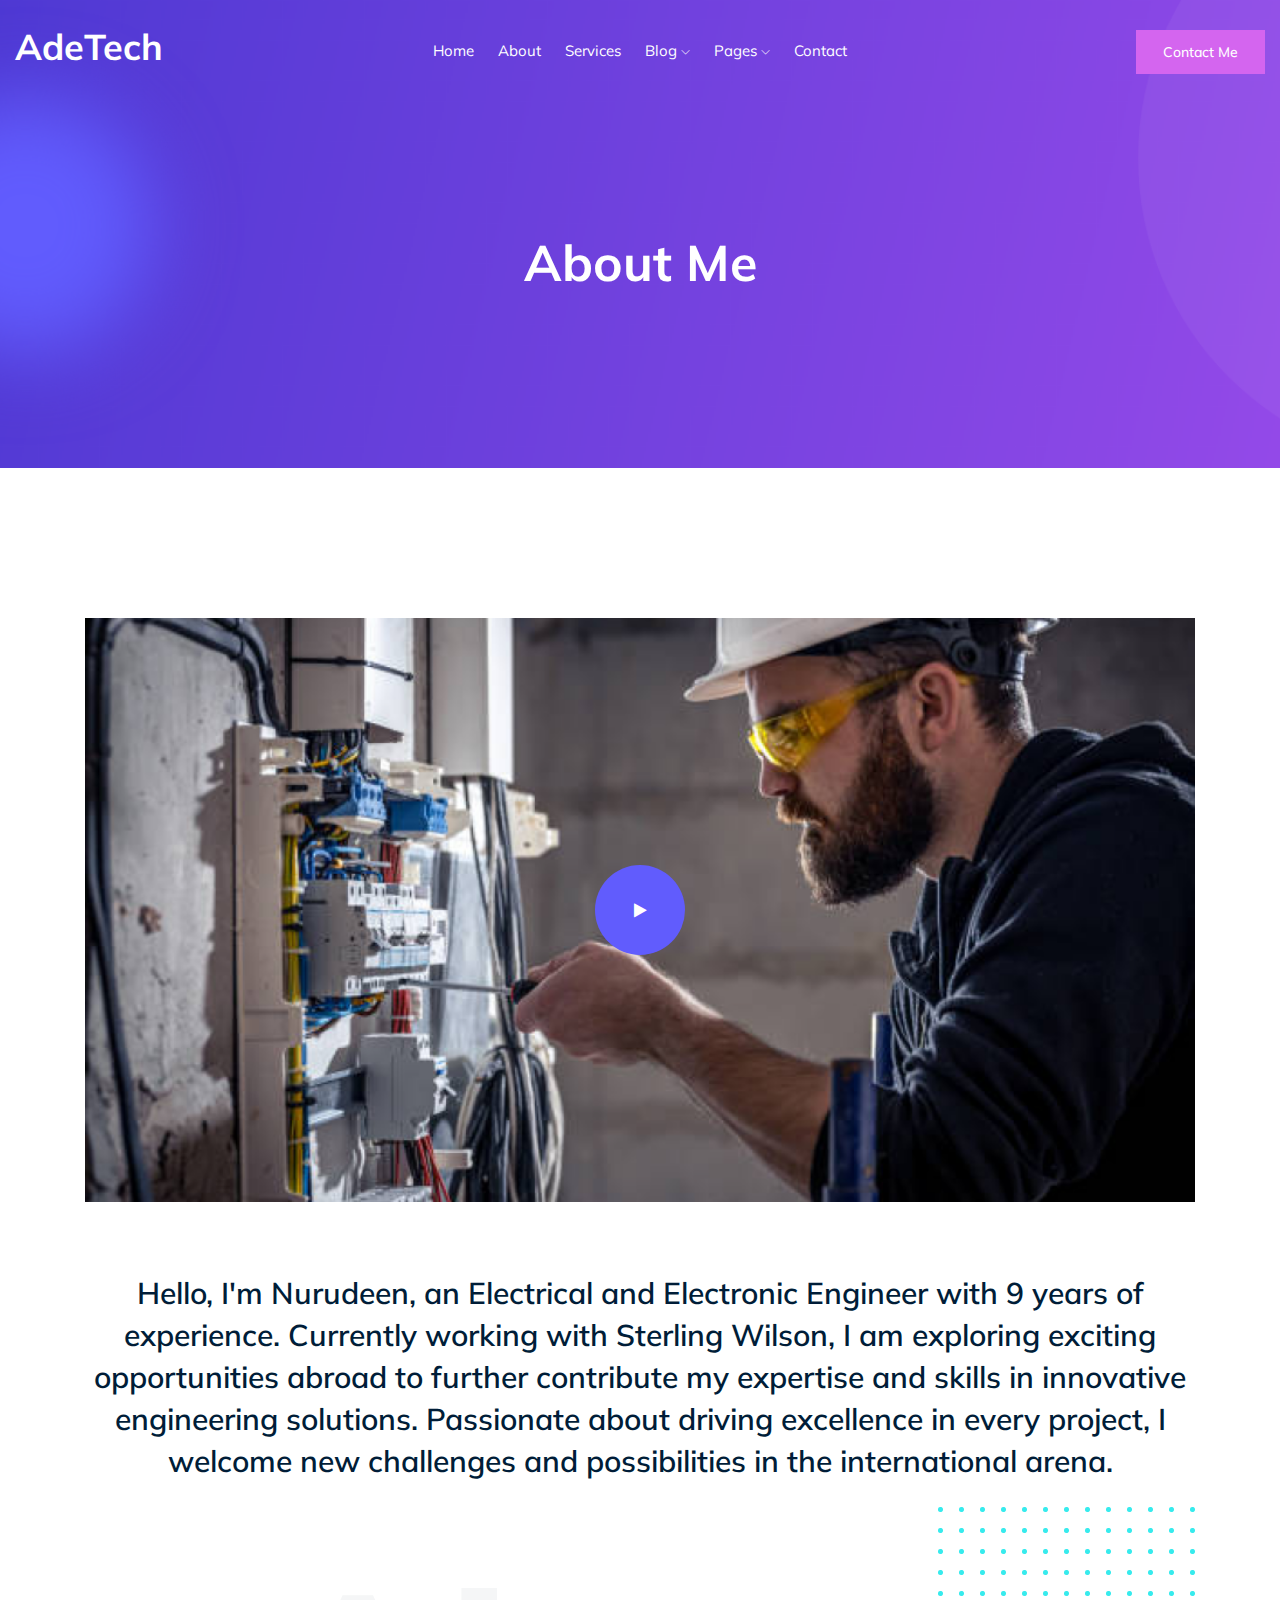
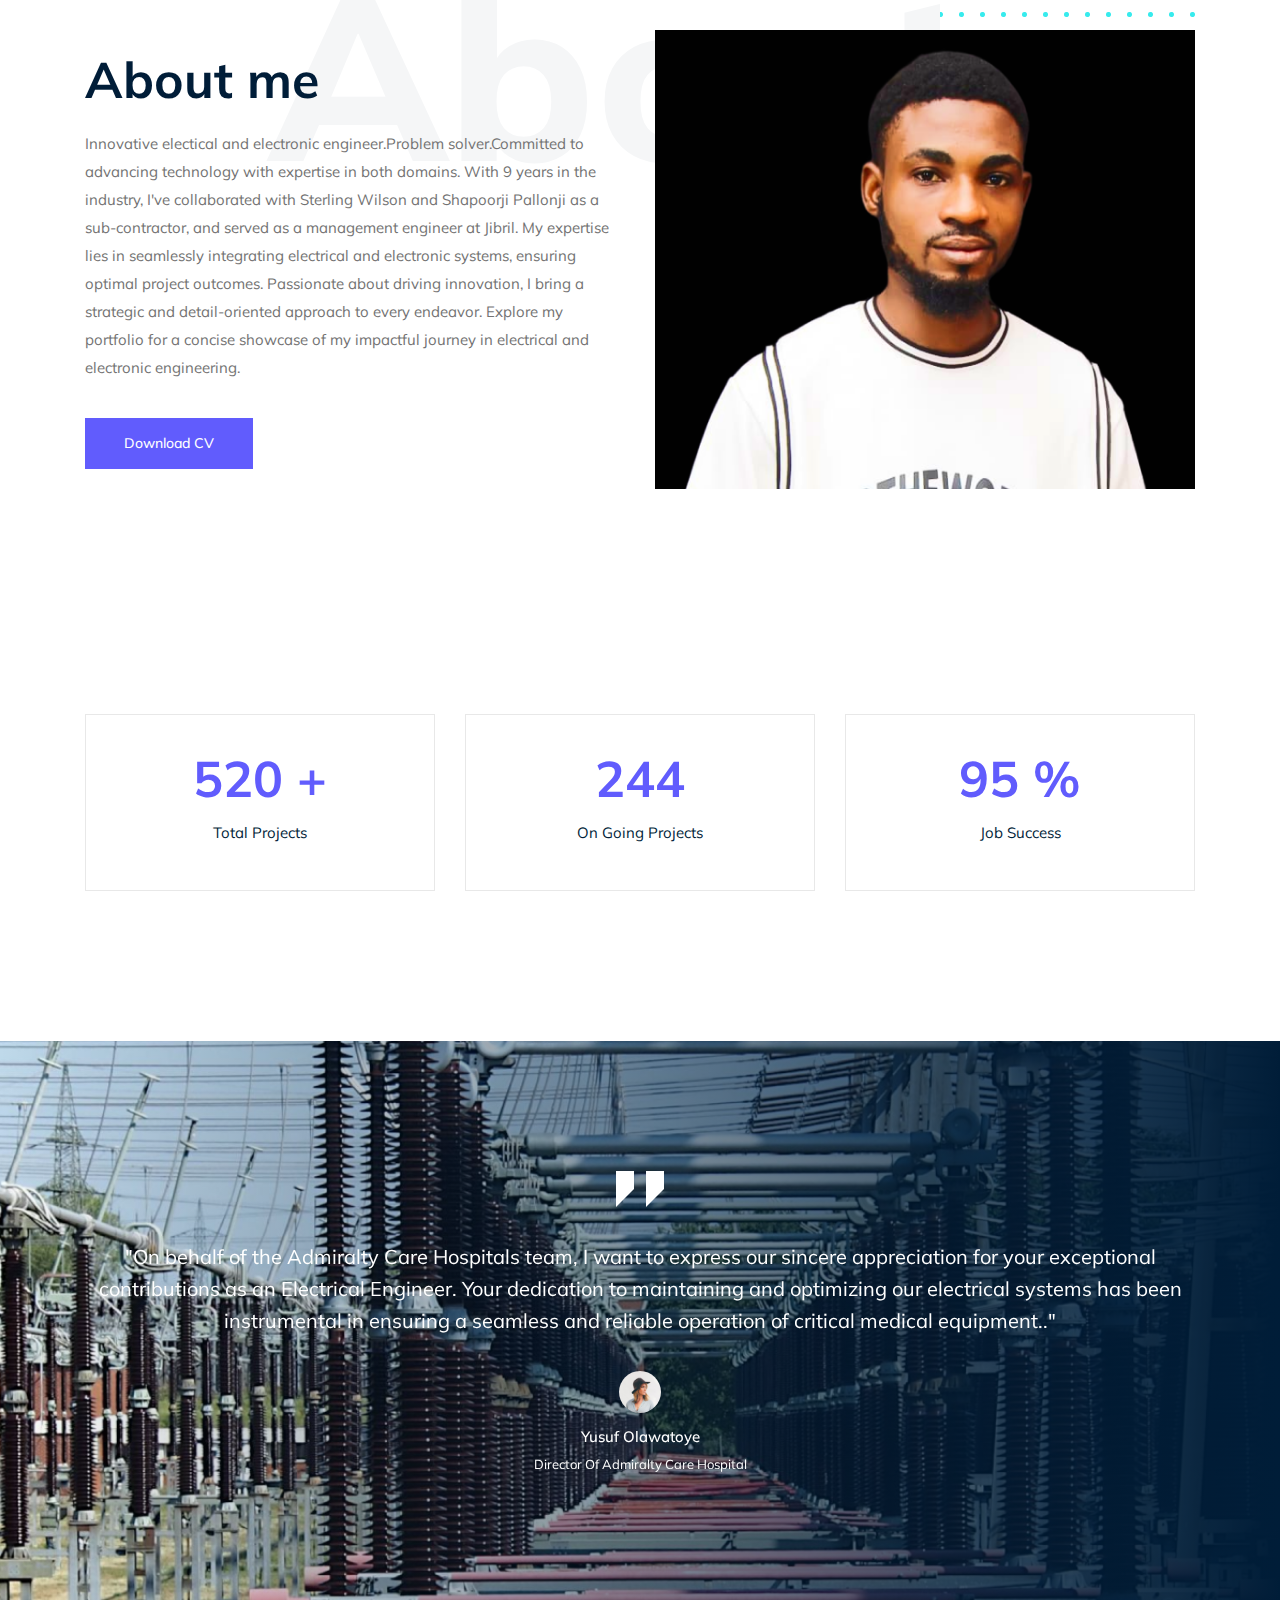
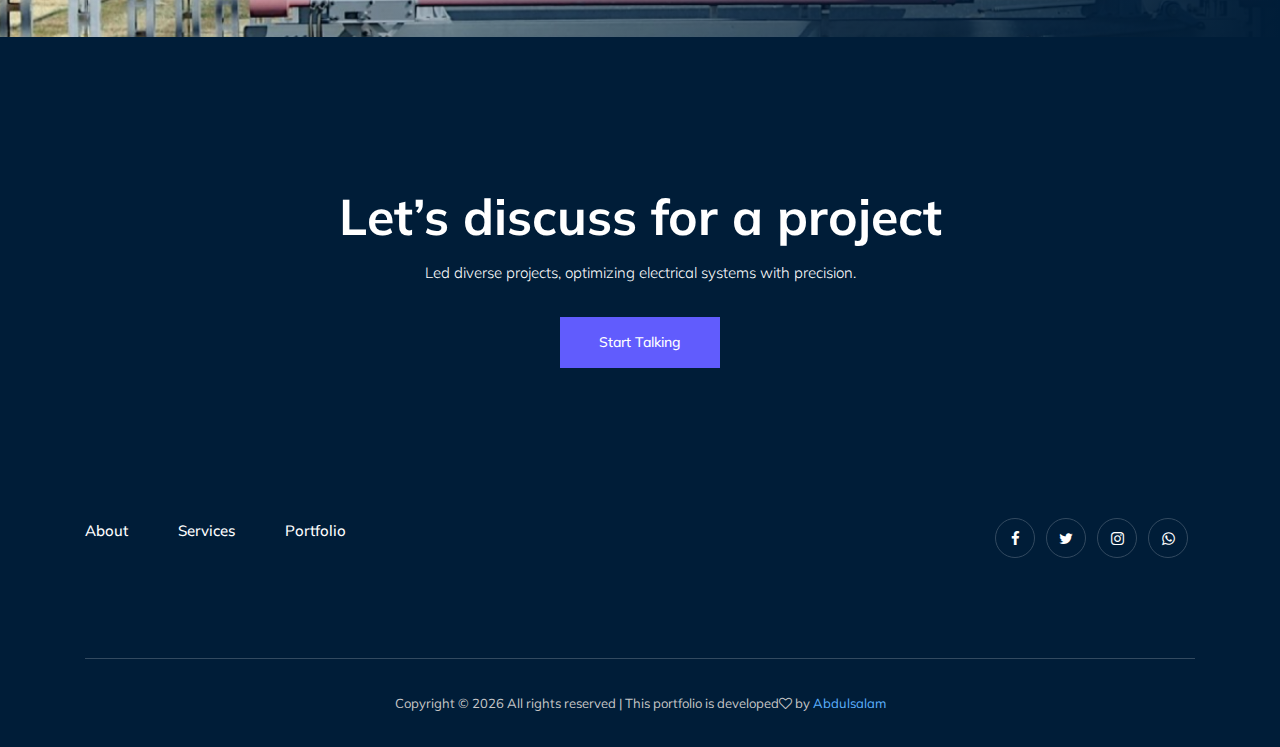
<file: about.html>
<!doctype html>
<html class="no-js" lang="zxx">

<head>
    <meta charset="utf-8">
    <meta http-equiv="x-ua-compatible" content="ie=edge">
    <title>AdeTech</title>
    <meta name="description" content="">
    <meta name="viewport" content="width=device-width, initial-scale=1">

    <!-- CSS here -->
    <link rel="stylesheet" href="css/bootstrap.min.css">
    <link rel="stylesheet" href="css/owl.carousel.min.css">
    <link rel="stylesheet" href="css/magnific-popup.css">
    <link rel="stylesheet" href="css/font-awesome.min.css">
    <link rel="stylesheet" href="css/themify-icons.css">
    <link rel="stylesheet" href="css/nice-select.css">
    <link rel="stylesheet" href="css/flaticon.css">
    <link rel="stylesheet" href="css/gijgo.css">
    <link rel="stylesheet" href="css/animate.min.css">
    <link rel="stylesheet" href="css/slick.css">
    <link rel="stylesheet" href="css/slicknav.css">
    <link rel="stylesheet" href="css/style.css">
    <!-- <link rel="stylesheet" href="css/responsive.css"> -->
</head>

<body>

    <!-- header-start -->
    <header>
        <div class="header-area ">
            <div id="sticky-header" class="main-header-area">
                <div class="container-fluid">
                    <div class="row align-items-center">
                        <div class="col-xl-3 col-lg-2">
                            <div class="logo">
                                <a href="index.html">
                                    <h1 style="color: white; font-weight: bold;">AdeTech</h1>
                                </a>
                            </div>
                        </div>
                        <div class="col-xl-6 col-lg-7">
                            <div class="main-menu  d-none d-lg-block">
                                <nav>
                                    <ul id="navigation">
                                        <li><a class="active" href="index.html">home</a></li>
                                        <li><a href="about.html">About</a></li>
                                        <li><a href="services.html">Services</a></li>
                                        <li><a href="#">blog <i class="ti-angle-down"></i></a>
                                            <ul class="submenu">
                                                <li><a href="blog.html">blog</a></li>
                                                <li><a href="single-blog.html">single-blog</a></li>
                                            </ul>
                                        </li>
                                        <li><a href="#">pages <i class="ti-angle-down"></i></a>
                                        </li>
                                        <li><a href="contact.html">Contact</a></li>
                                    </ul>
                                </nav>
                            </div>
                        </div>
                        <div class="col-xl-3 col-lg-3 d-none d-lg-block">
                            <div class="Appointment">
                                <div class="book_btn d-none d-lg-block">
                                    <a href="#">Contact Me</a>
                                </div>
                            </div>
                        </div>
                        <div class="col-12">
                            <div class="mobile_menu d-block d-lg-none"></div>
                        </div>
                    </div>

                </div>
            </div>
        </div>
    </header>
    <!-- header-end -->

    <!-- bradcam_area  -->
    <div class="bradcam_area bradcam_bg_1">
        <div class="container">
            <div class="row">
                <div class="col-xl-12">
                    <div class="bradcam_text text-center">
                        <h3>About Me</h3>
                    </div>
                </div>
            </div>
        </div>
    </div>
    <!-- /bradcam_area  -->

    <div class="video_area">
        <div class="container">
            <div class="row">
                <div class="col-xl-12">
                    <div class="video_wrap">
                        <div class="thumb">
                            <img src="img/video/image 13.png" alt="">
                            <div class="video_icon">
                                <a class="popup-video" href="https://www.youtube.com/watch?v=E_Iy34hFITE"> <i
                                        class="fa fa-play"></i> </a>
                            </div>
                        </div>
                        <div class="video_text text-center">
                            <p>Hello, I'm Nurudeen, an Electrical and Electronic Engineer with 9 years of experience. 
                                Currently working with Sterling Wilson, I am exploring exciting opportunities abroad to further 
                                contribute my expertise and skills in innovative engineering solutions. Passionate about driving excellence in every project,
                                 I welcome new challenges and possibilities in the international arena.</p>
                        </div>
                    </div>
                </div>
            </div>
        </div>
    </div>


    <!-- about_me  -->
    <div class="about_me">
        <div class="about_large_title d-none d-lg-block">
            About
        </div>
        <div class="container">
            <div class="row align-items-center">
                <div class="col-xl-6 col-md-6">
                    <div class="about_e_details">
                        <h3>About me</h3>
                        <p>Innovative electical and electronic engineer.Problem solver.Committed to advancing technology with expertise in both domains.
                            With 9 years in the industry, I've collaborated with Sterling Wilson and Shapoorji Pallonji as a sub-contractor, and served as a management engineer at Jibril.
                             My expertise lies in seamlessly integrating electrical and electronic systems, ensuring optimal project outcomes. Passionate about driving innovation, I bring a strategic and
                             detail-oriented approach to every endeavor. Explore my portfolio for a concise showcase of my impactful journey in electrical and electronic engineering.</p>
                        <div class="download_cv">
                            <a class="boxed-btn3" href="#">Download CV</a>
                        </div>
                    </div>
                </div>
                <div class="col-xl-6 col-md-6">
                    <div class="about_img">
                        <div class="color_pattern d-none d-lg-block">
                            <img src="img/about/color_grid.png" alt="">
                        </div>
                        <div class="my_Pic">
                            <img src="img/about/Group 9070.png" alt="">
                        </div>
                    </div>
                </div>
            </div>
        </div>
    </div>
    <!--/ about_me  -->

    <div class="counter_area">
        <div class="container">
            <div class="row">
                <div class="col-xl-4 col-md-4">
                    <div class="single_counter text-center">
                        <h3>
                            <span class="counter">520 </span><span>+</span>
                        </h3>
                        <p>Total Projects</p>
                    </div>
                </div>
                <div class="col-xl-4 col-md-4">
                    <div class="single_counter text-center">
                        <h3>
                            <span class="counter">244 </span>
                        </h3>
                        <p>On Going Projects</p>
                    </div>
                </div>
                <div class="col-xl-4 col-md-4">
                    <div class="single_counter text-center">
                        <h3>
                            <span class="counter">95 </span> <span>%</span>
                        </h3>
                        <p>Job Success</p>
                    </div>
                </div>
            </div>
        </div>
    </div>
    <!-- testimonial_area  -->
    <div class="testimonial_area ">
        <div class="container">
            <div class="row">
                <div class="col-xl-12">
                    <div class="testmonial_active owl-carousel">
                        <div class="single_carousel">
                            <div class="single_testmonial text-center">
                                <div class="quote">
                                    <img src="img/testmonial/quote.svg" alt="">
                                </div>
                                <p>"On behalf of the Admiralty Care Hospitals team, I want to express our sincere
                                    appreciation for your <br>
                                    exceptional contributions as an Electrical Engineer. Your dedication to maintaining
                                    and optimizing our <br>
                                    electrical systems has been instrumental in ensuring a seamless and reliable
                                    operation of critical medical equipment.."
                                </p>
                                <div class="testmonial_author">
                                    <div class="thumb">
                                        <img src="img/testmonial/thumb.png" alt="">
                                    </div>
                                    <h3>Yusuf Olawatoye</h3>
                                    <span>Director Of Admiralty Care Hospital</span>
                                </div>
                            </div>
                        </div>
                        <div class="single_carousel">
                            <div class="single_testmonial text-center">
                                <div class="quote">
                                    <img src="img/testmonial/quote.svg" alt="">
                                </div>
                                <p>"Adetech Electical and Electronic Engineering transformed my Lekki Garden Home. <br>
                                    Their precision in electical design is unparalleled.The team demonstrated a deep
                                    understanding of
                                    <br>
                                    the lastest technologies, ensuring a seamless integration that surpassed my
                                    expectations. <br>
                                    I highly recommend Adetech for anyone seeking top-tier electical and electronic
                                    engineering services."
                                </p>
                                <div class="testmonial_author">
                                    <div class="thumb">
                                        <img src="img/testmonial/thumb.png" alt="">
                                    </div>
                                    <h3>Daniel James</h3>
                                    <span>CEO</span>
                                </div>
                            </div>
                        </div>
                        <div class="single_carousel">
                            <div class="single_testmonial text-center">
                                <div class="quote">
                                    <img src="img/testmonial/quote.svg" alt="">
                                </div>
                                <p>"
                                    We want to express our sincere appreciation for your outstanding work as an
                                    Electrical Engineer at <br>
                                    our company located on the island. Your dedication <br>
                                    and expertise have significantly contributed to the success of our projects and the
                                    overall efficiency of our electrical systems."
                                </p>
                                <div class="testmonial_author">
                                    <div class="thumb">
                                        <img src="img/testmonial/thumb.png" alt="">
                                    </div>
                                    <h3>Ilyas Abdulsalam</h3>
                                    <span>Business Owner</span>
                                </div>
                            </div>
                        </div>
                    </div>
                </div>
            </div>
        </div>
    </div>
    <!-- /testimonial_area  -->

    <div class="discuss_projects">
        <div class="container">
            <div class="row">
                <div class="col-xl-12">
                    <div class="project_text text-center">
                        <h3>Let’s discuss for a project</h3>
                        <p>Led diverse projects, optimizing electrical systems with precision.</p>
                        <a class="boxed-btn3" href="https://wa.me/+2349061256167">Start Talking</a>
                    </div>
                </div>
            </div>
        </div>
    </div>

    <!-- footer start -->
    <footer class="footer">
        <div class="footer_top">
            <div class="container">
                <div class="row">
                    <div class="col-xl-6 col-md-6">
                        <div class="menu_links">
                            <ul>
                                <li><a href="#">About</a></li>
                                <li><a href="#">Services</a></li>
                                <li><a href="#">Portfolio</a></li>
                            </ul>
                        </div>
                    </div>
                    <div class="col-xl-6 col-md-6">
                        <div class="socail_links">
                            <ul>
                                <li><a href="#"> <i class="fa fa-facebook"></i> </a></li>
                                <li><a href="#"> <i class="fa fa-twitter"></i> </a></li>
                                <li><a href="#"> <i class="fa fa-instagram"></i> </a></li>
                                <li><a href="https://wa.me/+2349061256167"> <i class="fa fa-whatsapp"></i> </a></li>
                            </ul>
                        </div>
                    </div>
                </div>
            </div>
        </div>
        <div class="copy-right_text">
            <div class="container">
                <div class="footer_border"></div>
                <div class="row">
                    <div class="col-xl-12">
                        <p class="copy_right text-center">
                            Copyright &copy;
                            <script>document.write(new Date().getFullYear());</script> All rights reserved | This
                            portfolio is developed<i class="fa fa-heart-o" aria-hidden="true"></i> by <a href=""
                                target="_blank">Abdulsalam</a>
                        </p>
                    </div>
                </div>
            </div>
        </div>
    </footer>
    <!--/ footer end  -->

    <!-- JS here -->
    <script src="js/vendor/modernizr-3.5.0.min.js"></script>
    <script src="js/vendor/jquery-1.12.4.min.js"></script>
    <script src="js/popper.min.js"></script>
    <script src="js/bootstrap.min.js"></script>
    <script src="js/owl.carousel.min.js"></script>
    <script src="js/isotope.pkgd.min.js"></script>
    <script src="js/ajax-form.js"></script>
    <script src="js/waypoints.min.js"></script>
    <script src="js/jquery.counterup.min.js"></script>
    <script src="js/imagesloaded.pkgd.min.js"></script>
    <script src="js/scrollIt.js"></script>
    <script src="js/jquery.scrollUp.min.js"></script>
    <script src="js/wow.min.js"></script>
    <script src="js/nice-select.min.js"></script>
    <script src="js/jquery.slicknav.min.js"></script>
    <script src="js/jquery.magnific-popup.min.js"></script>
    <script src="js/plugins.js"></script>
    <script src="js/gijgo.min.js"></script>

    <!--contact js-->
    <script src="js/contact.js"></script>
    <script src="js/jquery.ajaxchimp.min.js"></script>
    <script src="js/jquery.form.js"></script>
    <script src="js/jquery.validate.min.js"></script>
    <script src="js/mail-script.js"></script>

    <script src="js/main.js"></script>
</body>

</html>
</file>
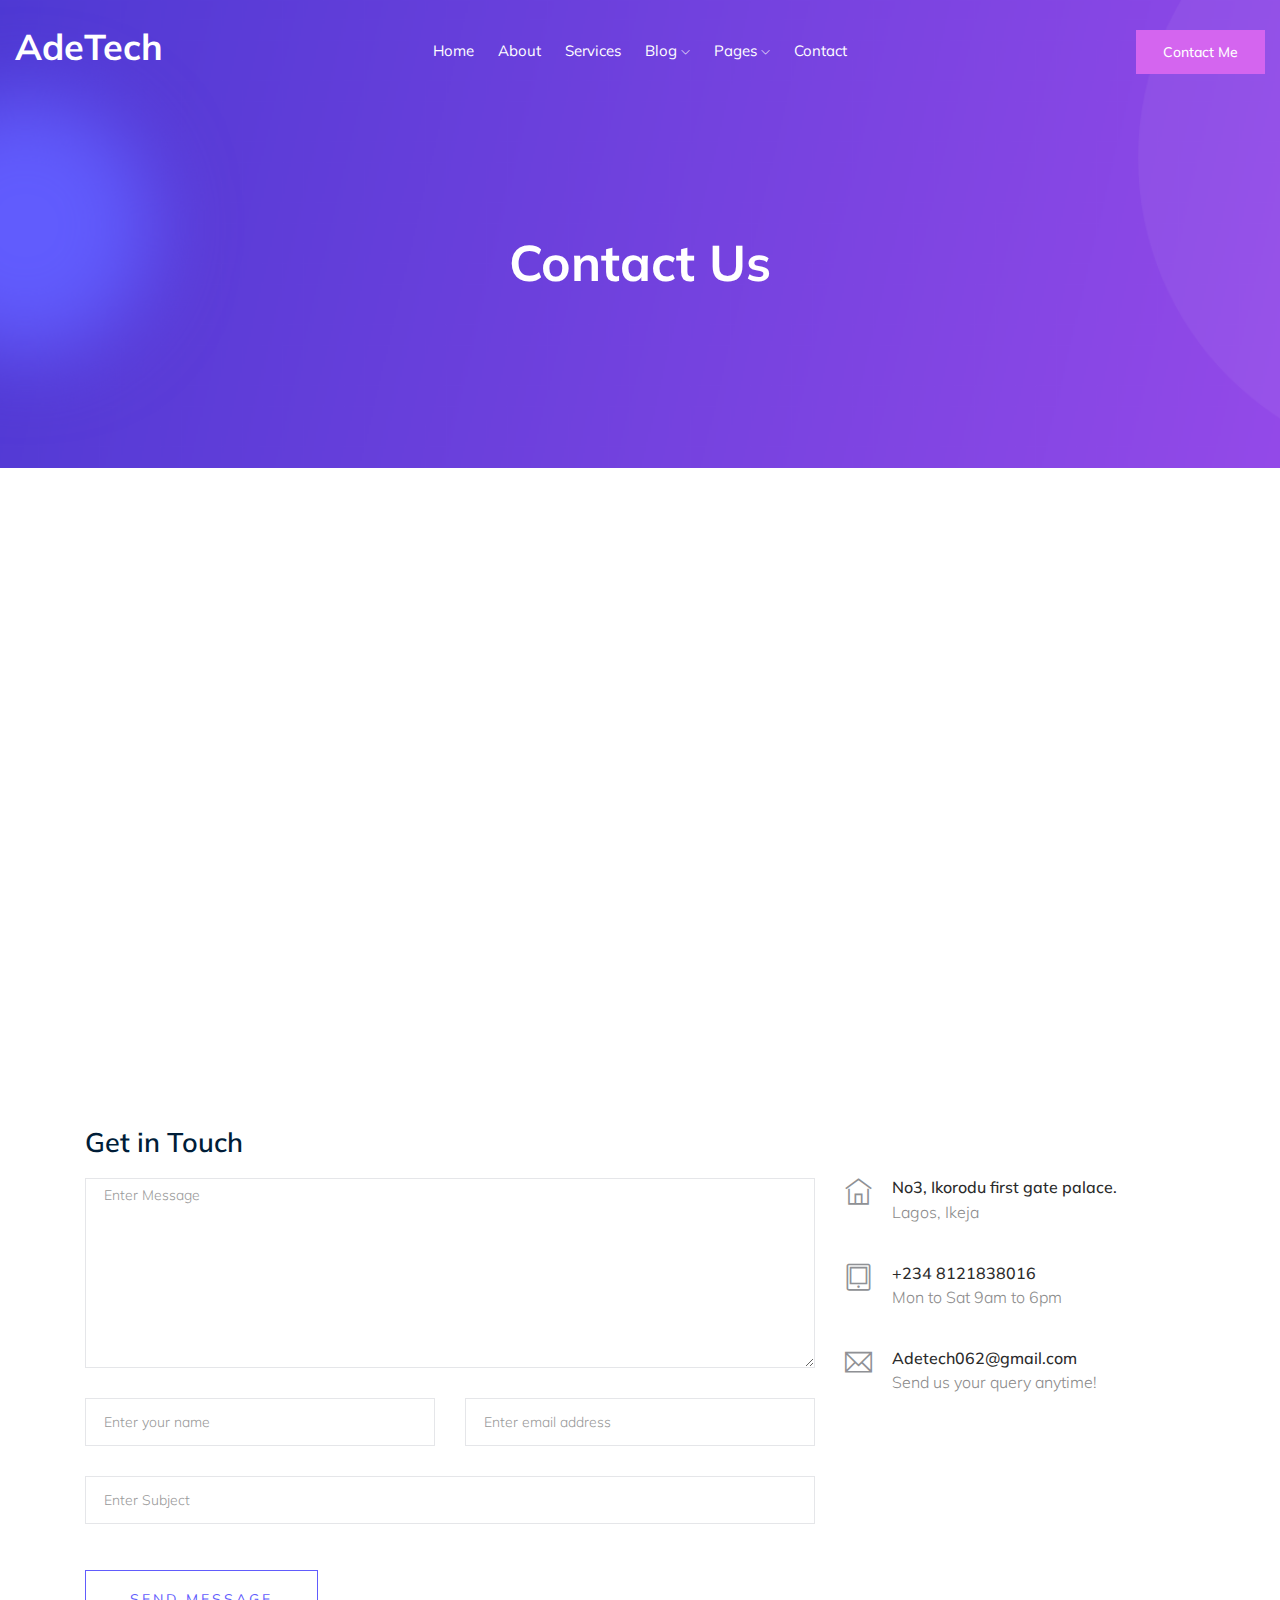
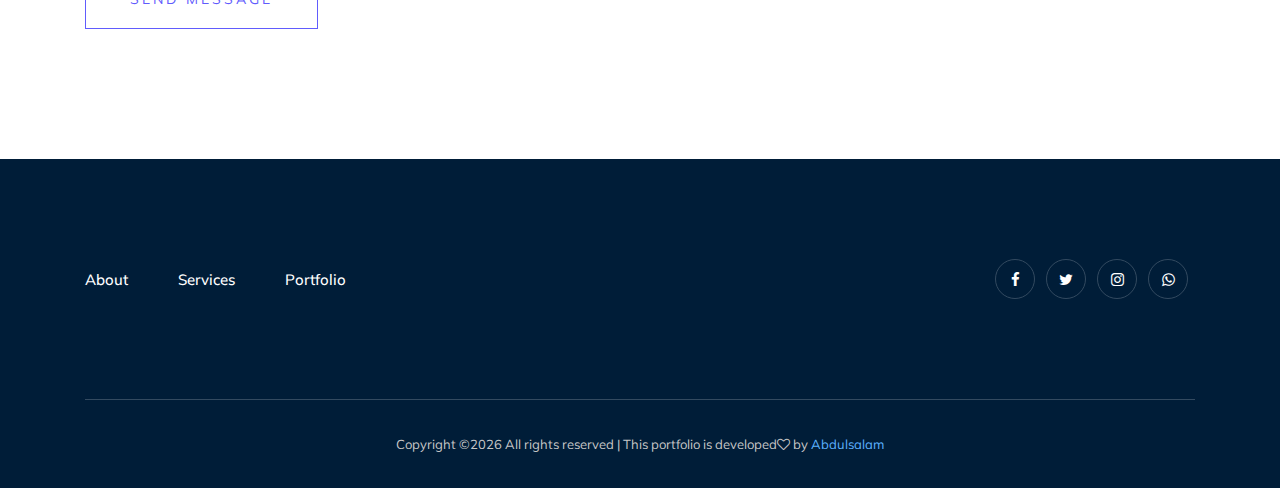
<file: contact.html>
<!doctype html>
<html class="no-js" lang="zxx">

<head>
    <meta charset="utf-8">
    <meta http-equiv="x-ua-compatible" content="ie=edge">
    <title>AdeTech</title>
    <meta name="description" content="">
    <meta name="viewport" content="width=device-width, initial-scale=1">

    <!-- <link rel="manifest" href="site.webmanifest"> -->
    <!-- Place favicon.ico in the root directory -->

    <!-- CSS here -->
    <link rel="stylesheet" href="css/bootstrap.min.css">
    <link rel="stylesheet" href="css/owl.carousel.min.css">
    <link rel="stylesheet" href="css/magnific-popup.css">
    <link rel="stylesheet" href="css/font-awesome.min.css">
    <link rel="stylesheet" href="css/themify-icons.css">
    <link rel="stylesheet" href="css/nice-select.css">
    <link rel="stylesheet" href="css/flaticon.css">
    <link rel="stylesheet" href="css/gijgo.css">
    <link rel="stylesheet" href="css/animate.min.css">
    <link rel="stylesheet" href="css/slick.css">
    <link rel="stylesheet" href="css/slicknav.css">
    <link rel="stylesheet" href="css/style.css">
    <!-- <link rel="stylesheet" href="css/responsive.css"> -->
</head>

<body>

    <!-- header-start -->
    <header>
        <div class="header-area ">
            <div id="sticky-header" class="main-header-area">
                <div class="container-fluid">
                    <div class="row align-items-center">
                        <div class="col-xl-3 col-lg-2">
                            <div class="logo">
                                <a href="index.html">
                                  <h1 style="color: white; font-weight: bold;">AdeTech</h1>
                                </a>
                            </div>
                        </div>
                        <div class="col-xl-6 col-lg-7">
                            <div class="main-menu  d-none d-lg-block">
                                <nav>
                                    <ul id="navigation">
                                        <li><a class="active" href="index.html">home</a></li>
                                        <li><a href="about.html">About</a></li>
                                        <li><a href="services.html">Services</a></li>
                                        <li><a href="#">blog <i class="ti-angle-down"></i></a>
                                            <ul class="submenu">
                                                <li><a href="blog.html">blog</a></li>
                                                <li><a href="single-blog.html">single-blog</a></li>
                                            </ul>
                                        </li>
                                        <li><a href="#">pages <i class="ti-angle-down"></i></a>
                                        </li>
                                        <li><a href="contact.html">Contact</a></li>
                                    </ul>
                                </nav>
                            </div>
                        </div>
                        <div class="col-xl-3 col-lg-3 d-none d-lg-block">
                            <div class="Appointment">
                                <div class="book_btn d-none d-lg-block">
                                    <a  href="#">Contact Me</a>
                                </div>
                            </div>
                        </div>
                        <div class="col-12">
                            <div class="mobile_menu d-block d-lg-none"></div>
                        </div>
                    </div>

                </div>
            </div>
        </div>
    </header>
    <!-- header-end -->

    <!-- bradcam_area  -->
    <div class="bradcam_area bradcam_bg_1">
        <div class="container">
            <div class="row">
                <div class="col-xl-12">
                    <div class="bradcam_text text-center">
                        <h3>Contact Us</h3>
                    </div>
                </div>
            </div>
        </div>
    </div>
    <!-- /bradcam_area  -->

  <!-- ================ contact section start ================= -->
  <section class="contact-section section_padding">
    <div class="container">
      <div class="d-sm-block mb-5 pb-4">
        <iframe src="https://www.google.com/maps/embed?pb=!1m18!1m12!1m3!1d3962.9982506758247!2d3.512194310991963!3d6.647136593319735!2m3!1f0!2f0!3f0!3m2!1i1024!2i768!4f13.1!3m3!1m2!1s0x103bef21554cae3d%3A0xaacaed7566fa976b!2sFirstgate%20Oppsite%20Laspotech!5e0!3m2!1sen!2sng!4v1704619142339!5m2!1sen!2sng" width="600" height="450" style="border:0;" allowfullscreen="" loading="lazy" referrerpolicy="no-referrer-when-downgrade"></iframe>
    </div>
    


      <div class="row">
        <div class="col-12">
          <h2 class="contact-title">Get in Touch</h2>
        </div>
        <div class="col-lg-8">
          <form class="form-contact contact_form" action="" method="post" id="contactForm" novalidate="novalidate">
            <div class="row">
              <div class="col-12">
                <div class="form-group">
                  
                    <textarea class="form-control w-100" name="message" id="message" cols="30" rows="9" onfocus="this.placeholder = ''" onblur="this.placeholder = 'Enter Message'" placeholder = 'Enter Message'></textarea>
                </div>
              </div>
              <div class="col-sm-6">
                <div class="form-group">
                  <input class="form-control" name="name" id="name" type="text" onfocus="this.placeholder = ''" onblur="this.placeholder = 'Enter your name'" placeholder = 'Enter your name'>
                </div>
              </div>
              <div class="col-sm-6">
                <div class="form-group">
                  <input class="form-control" name="email" id="email" type="email" onfocus="this.placeholder = ''" onblur="this.placeholder = 'Enter email address'" placeholder = 'Enter email address'>
                </div>
              </div>
              <div class="col-12">
                <div class="form-group">
                  <input class="form-control" name="subject" id="subject" type="text" onfocus="this.placeholder = ''" onblur="this.placeholder = 'Enter Subject'" placeholder = 'Enter Subject'>
                </div>
              </div>
            </div>
            <div class="form-group mt-3">
              <button type="submit" class="button button-contactForm btn_4 boxed-btn">Send Message</button>
            </div>
          </form>
        </div>
        <div class="col-lg-4">
          <div class="media contact-info">
            <span class="contact-info__icon"><i class="ti-home"></i></span>
            <div class="media-body">
              <h3>No3, Ikorodu first gate palace.</h3>
              <p>Lagos, Ikeja</p>
            </div>
          </div>
          <div class="media contact-info">
            <span class="contact-info__icon"><i class="ti-tablet"></i></span>
            <div class="media-body">
              <h3>+234  8121838016</h3>
              <p>Mon to Sat 9am to 6pm</p>
            </div>
          </div>
          <div class="media contact-info">
            <span class="contact-info__icon"><i class="ti-email"></i></span>
            <div class="media-body">
              <h3>Adetech062@gmail.com</h3>
              <p>Send us your query anytime!</p>
            </div>
          </div>
        </div>
      </div>
    </div>
  </section>
  <!-- ================ contact section end ================= -->

  <!-- footer start -->
  <footer class="footer">
      <div class="footer_top">
          <div class="container">
              <div class="row align-items-center">
                  <div class="col-xl-6 col-md-6">
                      <div class="menu_links">
                          <ul>
                              <li><a href="about.html">About</a></li>
                              <li><a href="services.html">Services</a></li>
                              <li><a href="portfolio.html">Portfolio</a></li>
                          </ul>
                      </div>
                  </div>
                  <div class="col-xl-6 col-md-6">
                      <div class="socail_links">
                          <ul>
                              <li><a href="#"> <i class="fa fa-facebook"></i> </a></li>
                              <li><a href="#"> <i class="fa fa-twitter"></i> </a></li>
                              <li><a href="#"> <i class="fa fa-instagram"></i> </a></li>
                              <li><a href="#"> <i class="fa fa-whatsapp"></i> </a></li>
                          </ul>
                      </div>
                  </div>
              </div>
          </div>
      </div>
      <div class="copy-right_text">
          <div class="container">
              <div class="footer_border"></div>
              <div class="row">
                  <div class="col-xl-12">
                      <p class="copy_right text-center">
                        Copyright &copy;<script>document.write(new Date().getFullYear());</script> All rights reserved | This portfolio is developed<i class="fa fa-heart-o" aria-hidden="true"></i> by <a href="" target="_blank">Abdulsalam</a>
                      </p>
                  </div>
              </div>
          </div>
      </div>
  </footer>
  <!--/ footer end  -->

  <!-- JS here -->
  <script src="js/vendor/modernizr-3.5.0.min.js"></script>
  <script src="js/vendor/jquery-1.12.4.min.js"></script>
  <script src="js/popper.min.js"></script>
  <script src="js/bootstrap.min.js"></script>
  <script src="js/owl.carousel.min.js"></script>
  <script src="js/isotope.pkgd.min.js"></script>
  <script src="js/ajax-form.js"></script>
  <script src="js/waypoints.min.js"></script>
  <script src="js/jquery.counterup.min.js"></script>
  <script src="js/imagesloaded.pkgd.min.js"></script>
  <script src="js/scrollIt.js"></script>
  <script src="js/jquery.scrollUp.min.js"></script>
  <script src="js/wow.min.js"></script>
  <script src="js/nice-select.min.js"></script>
  <script src="js/jquery.slicknav.min.js"></script>
  <script src="js/jquery.magnific-popup.min.js"></script>
  <script src="js/plugins.js"></script>
  <script src="js/gijgo.min.js"></script>

  <!--contact js-->
  <script src="js/contact.js"></script>
  <script src="js/jquery.ajaxchimp.min.js"></script>
  <script src="js/jquery.form.js"></script>
  <script src="js/jquery.validate.min.js"></script>
  <script src="js/mail-script.js"></script>

  <script src="js/main.js"></script>
</body>

</html>
</file>
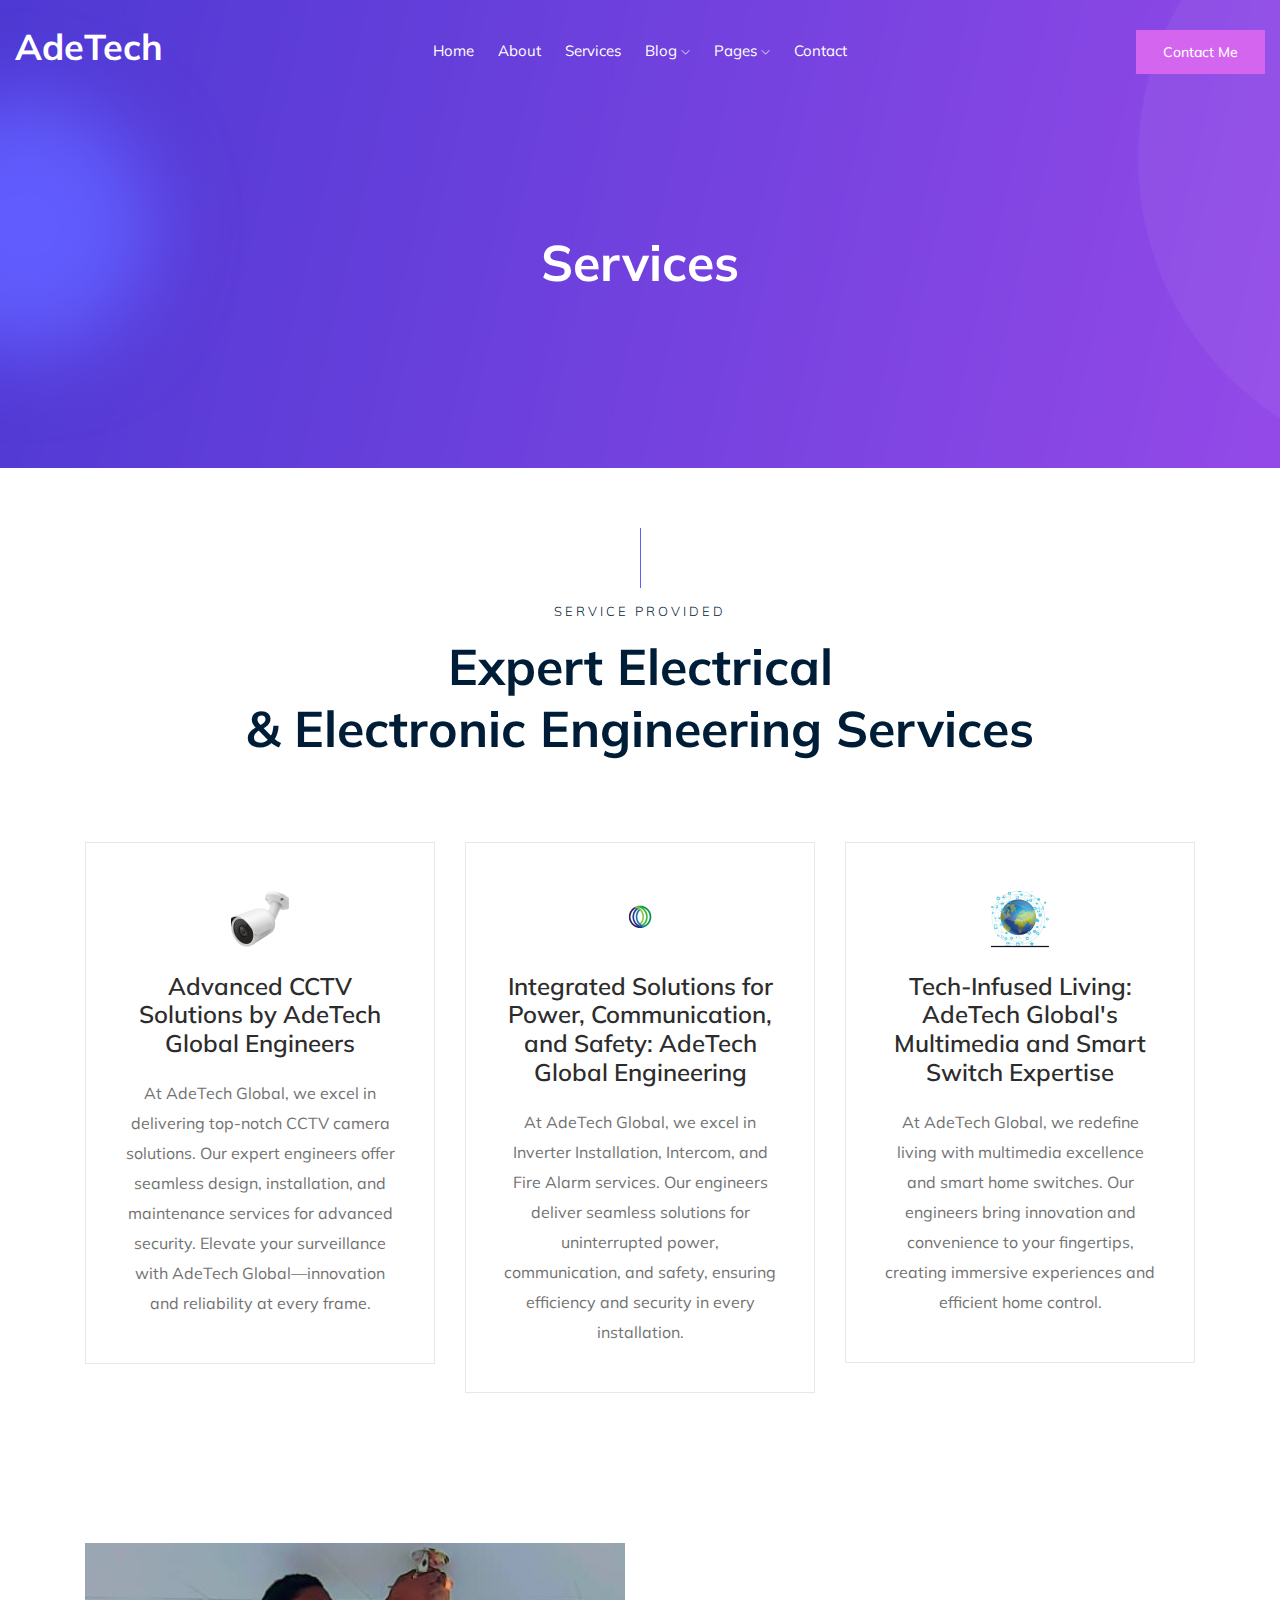
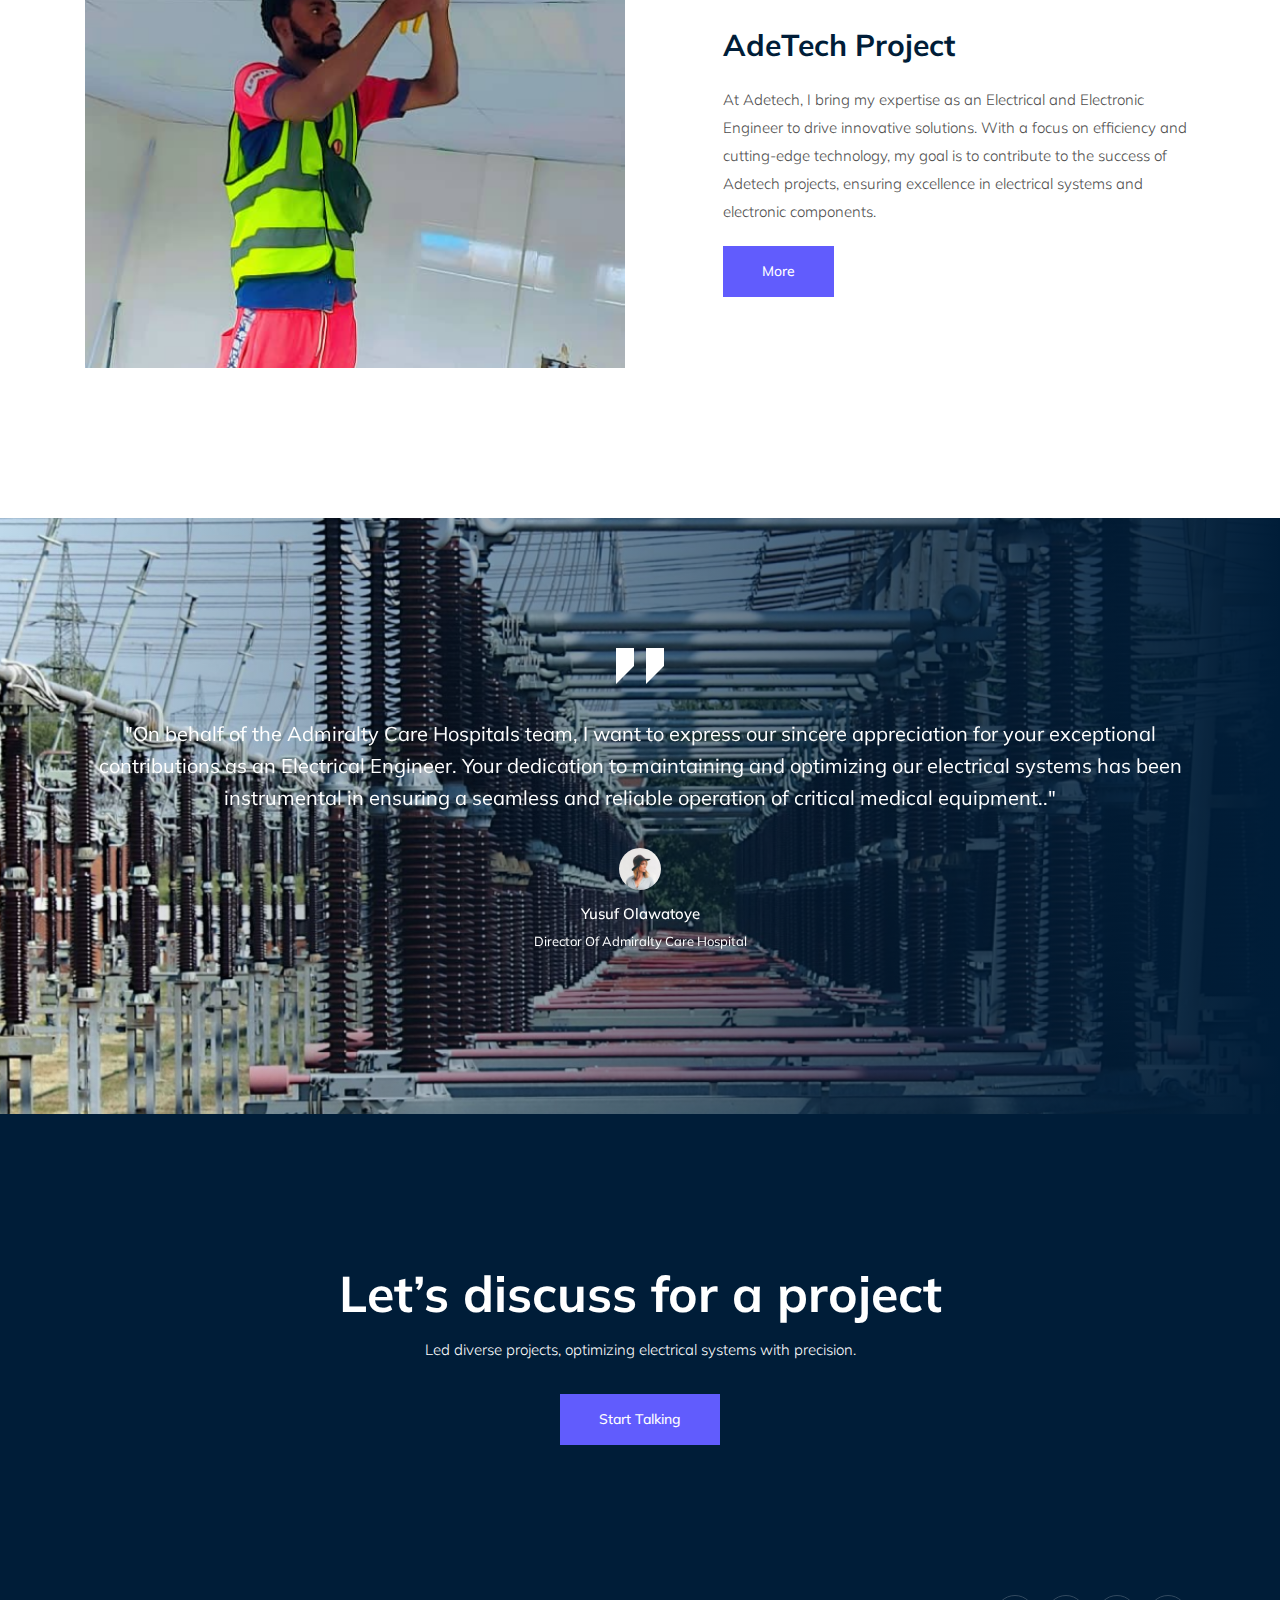
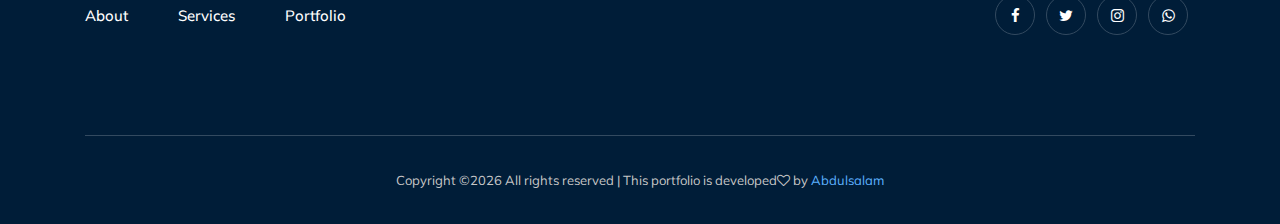
<file: services.html>
<!doctype html>
<html class="no-js" lang="zxx">

<head>
    <meta charset="utf-8">
    <meta http-equiv="x-ua-compatible" content="ie=edge">
    <title>AdeTech</title>
    <meta name="description" content="">
    <meta name="viewport" content="width=device-width, initial-scale=1">

    <!-- CSS here -->
    <link rel="stylesheet" href="css/bootstrap.min.css">
    <link rel="stylesheet" href="css/owl.carousel.min.css">
    <link rel="stylesheet" href="css/magnific-popup.css">
    <link rel="stylesheet" href="css/font-awesome.min.css">
    <link rel="stylesheet" href="css/themify-icons.css">
    <link rel="stylesheet" href="css/nice-select.css">
    <link rel="stylesheet" href="css/flaticon.css">
    <link rel="stylesheet" href="css/gijgo.css">
    <link rel="stylesheet" href="css/animate.min.css">
    <link rel="stylesheet" href="css/slick.css">
    <link rel="stylesheet" href="css/slicknav.css">
    <link rel="stylesheet" href="css/style.css">
    <!-- <link rel="stylesheet" href="css/responsive.css"> -->
</head>

<body>
    <!--[if lte IE 9]>
            <p class="browserupgrade">You are using an <strong>outdated</strong> browser. Please <a href="https://browsehappy.com/">upgrade your browser</a> to improve your experience and security.</p>
        <![endif]-->

    <!-- header-start -->
    <header>
        <div class="header-area ">
            <div id="sticky-header" class="main-header-area">
                <div class="container-fluid">
                    <div class="row align-items-center">
                        <div class="col-xl-3 col-lg-2">
                            <div class="logo">
                                <a href="index.html">
                                    <!-- <img src="img/logo.png" alt=""> -->
                                    <h1 style="color: white; font-weight: bold;">AdeTech</h1>
                                </a>
                            </div>
                        </div>
                        <div class="col-xl-6 col-lg-7">
                            <div class="main-menu  d-none d-lg-block">
                                <nav>
                                    <ul id="navigation">
                                        <li><a class="active" href="index.html">home</a></li>
                                        <li><a href="about.html">About</a></li>
                                        <li><a href="services.html">Services</a></li>
                                        <li><a href="#">blog <i class="ti-angle-down"></i></a>
                                            <ul class="submenu">
                                                <li><a href="blog.html">blog</a></li>
                                                <li><a href="single-blog.html">single-blog</a></li>
                                            </ul>
                                        </li>
                                        <li><a href="#">pages <i class="ti-angle-down"></i></a>
                                            <ul class="submenu">
                                                <li><a href="portfolio.html">Portfolio</a></li>
                                            </ul>
                                        </li>
                                        <li><a href="contact.html">Contact</a></li>
                                    </ul>
                                </nav>
                            </div>
                        </div>
                        <div class="col-xl-3 col-lg-3 d-none d-lg-block">
                            <div class="Appointment">
                                <div class="book_btn d-none d-lg-block">
                                    <a  href="#">Contact Me</a>
                                </div>
                            </div>
                        </div>
                        <div class="col-12">
                            <div class="mobile_menu d-block d-lg-none"></div>
                        </div>
                    </div>

                </div>
            </div>
        </div>
    </header>
    <!-- header-end -->

    <!-- bradcam_area  -->
    <div class="bradcam_area bradcam_bg_1">
        <div class="container">
            <div class="row">
                <div class="col-xl-12">
                    <div class="bradcam_text text-center">
                        <h3>Services</h3>
                    </div>
                </div>
            </div>
        </div>
    </div>
    <!-- /bradcam_area  -->
    <!-- service_area  -->
    <div class="service_area">
        <div class="container">
            <div class="row">
                <div class="col-xl-12">
                    <div class="section_title text-center mb-65">
                        <span>Service Provided</span>
                        <h3>Expert Electrical <br>
                            & Electronic Engineering Services</h3>
                    </div>
                </div>
            </div>
            <div class="row">
                <div class="col-xl-4 col-md-4">
                    <div class="single_service text-center">
                        <div class="icon">
                            <img src="img/about/image 16.png" alt="">
                        </div>
                        <h3>Advanced CCTV Solutions by AdeTech Global Engineers</h3>
                        <p>At AdeTech Global, we excel in delivering top-notch CCTV camera solutions. Our expert engineers offer seamless design, installation,
                             and maintenance services for advanced security. Elevate your surveillance with AdeTech Global—innovation and reliability at every frame.</p>
                    </div>
                </div>
                <div class="col-xl-4 col-md-4">
                    <div class="single_service text-center">
                        <div class="icon">
                            <img src="img/about/image 17.png" alt="">
                        </div>
                        <h3>Integrated Solutions for Power, Communication, and Safety: AdeTech Global Engineering</h3>
                        <p>At AdeTech Global, we excel in Inverter Installation, Intercom, and Fire Alarm services. Our engineers deliver 
                            seamless solutions for uninterrupted power, communication, and safety, ensuring efficiency and security in every installation.</p>
                    </div>
                </div>
                <div class="col-xl-4 col-md-4">
                    <div class="single_service text-center">
                        <div class="icon">
                            <img src="img/about/image 18.png" alt="">
                        </div>
                        <h3>Tech-Infused Living: AdeTech Global's Multimedia and Smart Switch Expertise</h3>
                        <p>At AdeTech Global, we redefine living with multimedia excellence and smart home switches.
                             Our engineers bring innovation and convenience to your fingertips, creating immersive experiences and efficient home control.</p>
                    </div>
                </div>
            </div>
        </div>
    </div>
    <!--/ service_area  -->

    <div class="project_area">
        <div class="container">
            <div class="row align-items-center">
                <div class="col-xl-6">
                    <div class="projects_thumb">
                        <img src="img/about/WhatsApp Image 2024-01-06 at 05.26 1 (1).png" alt="">
                    </div>
                </div>
                <div class="col-xl-6">
                    <div class="projects_info">
                        <h3>AdeTech Project</h3>
                        <p>At Adetech, I bring my expertise as an Electrical and Electronic Engineer to drive innovative solutions.
                             With a focus on efficiency and cutting-edge technology, my goal is to contribute to
                             the success of Adetech projects, ensuring excellence in electrical systems and electronic components.</p>
                        <a href="blog.html" class="boxed-btn3">More</a>
                    </div>
                </div>
            </div>
        </div>
    </div>

<!-- testimonial_area  -->
<div class="testimonial_area ">
    <div class="container">
        <div class="row">
            <div class="col-xl-12">
                <div class="testmonial_active owl-carousel">
                    <div class="single_carousel">
                        <div class="single_testmonial text-center">
                            <div class="quote">
                                <img src="img/testmonial/quote.svg" alt="">
                            </div>
                            <p>"On behalf of the Admiralty Care Hospitals team, I want to express our sincere appreciation for your <br>
                                 exceptional contributions as an Electrical Engineer. Your dedication to maintaining and optimizing our <br>
                                electrical systems has been instrumental in ensuring a seamless and reliable operation of critical medical equipment.."
                                 </p>
                            <div class="testmonial_author">
                                <div class="thumb">
                                    <img src="img/testmonial/thumb.png" alt="">
                                </div>
                                <h3>Yusuf Olawatoye</h3>
                                <span>Director Of Admiralty Care Hospital</span>
                            </div>
                        </div>
                    </div>
                    <div class="single_carousel">
                        <div class="single_testmonial text-center">
                            <div class="quote">
                                <img src="img/testmonial/quote.svg" alt="">
                            </div>
                            <p>"Adetech Electical and Electronic Engineering transformed my Lekki Garden Home. <br>
                                Their precision in electical design is unparalleled.The team demonstrated a deep understanding of 
                                <br>
                                the lastest technologies, ensuring a seamless integration that surpassed my expectations. <br>
                                I highly recommend Adetech for anyone seeking top-tier electical and electronic engineering services."
                                 </p>
                            <div class="testmonial_author">
                                <div class="thumb">
                                    <img src="img/testmonial/thumb.png" alt="">
                                </div>
                                <h3>Daniel James</h3>
                                <span>CEO</span>
                            </div>
                        </div>
                    </div>
                    <div class="single_carousel">
                        <div class="single_testmonial text-center">
                            <div class="quote">
                                <img src="img/testmonial/quote.svg" alt="">
                            </div>
                            <p>"
                                We want to express our sincere appreciation for your outstanding work as an Electrical Engineer at <br>
                                our company located on the island. Your dedication <br>
                                 and expertise have significantly contributed to the success of our projects and the overall efficiency of our electrical systems."
                                 </p>
                            <div class="testmonial_author">
                                <div class="thumb">
                                    <img src="img/testmonial/thumb.png" alt="">
                                </div>
                                <h3>Ilyas Abdulsalam</h3>
                                <span>Business Owner</span>
                            </div>
                        </div>
                    </div>
                </div>
            </div>
        </div>
    </div>
</div>
<!-- /testimonial_area  -->

    
    <div class="discuss_projects">
        <div class="container">
            <div class="row">
                <div class="col-xl-12">
                    <div class="project_text text-center">
                        <h3>Let’s discuss for a project</h3>
                        <p>Led diverse projects, optimizing electrical systems with precision.</p>
                        <a class="boxed-btn3" href="https://wa.me/+2349061256167" target="_blank">Start Talking</a>
                    </div>
                </div>
            </div>
        </div>
    </div>

    <!-- footer start -->
    <footer class="footer">
        <div class="footer_top">
            <div class="container">
                <div class="row align-items-center">
                    <div class="col-xl-6 col-md-6">
                        <div class="menu_links">
                            <ul>
                                <li><a href="#">About</a></li>
                                <li><a href="#">Services</a></li>
                                <li><a href="#">Portfolio</a></li>
                            </ul>
                        </div>
                    </div>
                    <div class="col-xl-6 col-md-6">
                        <div class="socail_links">
                            <ul>
                                <li><a href="#"> <i class="fa fa-facebook"></i> </a></li>
                                <li><a href="#"> <i class="fa fa-twitter"></i> </a></li>
                                <li><a href="#"> <i class="fa fa-instagram"></i> </a></li>
                                <li><a href="https://wa.me/+2349061256167"> <i class="fa fa-whatsapp"></i> </a></li>
                            </ul>
                        </div>
                    </div>
                </div>
            </div>
        </div>
        <div class="copy-right_text">
            <div class="container">
                <div class="footer_border"></div>
                <div class="row">
                    <div class="col-xl-12">
                        <p class="copy_right text-center">
                            Copyright &copy;<script>document.write(new Date().getFullYear());</script> All rights reserved | This portfolio is developed<i class="fa fa-heart-o" aria-hidden="true"></i> by <a href="" target="_blank">Abdulsalam</a>


                        </p>
                    </div>
                </div>
            </div>
        </div>
    </footer>
    <!--/ footer end  -->

    <!-- JS here -->
    <script src="js/vendor/modernizr-3.5.0.min.js"></script>
    <script src="js/vendor/jquery-1.12.4.min.js"></script>
    <script src="js/popper.min.js"></script>
    <script src="js/bootstrap.min.js"></script>
    <script src="js/owl.carousel.min.js"></script>
    <script src="js/isotope.pkgd.min.js"></script>
    <script src="js/ajax-form.js"></script>
    <script src="js/waypoints.min.js"></script>
    <script src="js/jquery.counterup.min.js"></script>
    <script src="js/imagesloaded.pkgd.min.js"></script>
    <script src="js/scrollIt.js"></script>
    <script src="js/jquery.scrollUp.min.js"></script>
    <script src="js/wow.min.js"></script>
    <script src="js/nice-select.min.js"></script>
    <script src="js/jquery.slicknav.min.js"></script>
    <script src="js/jquery.magnific-popup.min.js"></script>
    <script src="js/plugins.js"></script>
    <script src="js/gijgo.min.js"></script>

    <!--contact js-->
    <script src="js/contact.js"></script>
    <script src="js/jquery.ajaxchimp.min.js"></script>
    <script src="js/jquery.form.js"></script>
    <script src="js/jquery.validate.min.js"></script>
    <script src="js/mail-script.js"></script>

    <script src="js/main.js"></script>
</body>

</html>
</file>
<file: css/themify-icons.css>
@font-face {
	font-family: 'themify';
	src:url('../fonts/themify.eot?-fvbane');
	src:url('../fonts/themify.eot?#iefix-fvbane') format('embedded-opentype'),
		url('../fonts/themify.woff?-fvbane') format('woff'),
		url('../fonts/themify.ttf?-fvbane') format('truetype'),
		url('../fonts/themify.svg?-fvbane#themify') format('svg');
	font-weight: normal;
	font-style: normal;
}

[class^="ti-"], [class*=" ti-"] {
	font-family: 'themify';
	/* speak: none; */
	font-style: normal;
	font-weight: normal;
	font-variant: normal;
	text-transform: none;
	line-height: 1;

	/* Better Font Rendering =========== */
	-webkit-font-smoothing: antialiased;
	-moz-osx-font-smoothing: grayscale;
}

.ti-wand:before {
	content: "\e600";
}
.ti-volume:before {
	content: "\e601";
}
.ti-user:before {
	content: "\e602";
}
.ti-unlock:before {
	content: "\e603";
}
.ti-unlink:before {
	content: "\e604";
}
.ti-trash:before {
	content: "\e605";
}
.ti-thought:before {
	content: "\e606";
}
.ti-target:before {
	content: "\e607";
}
.ti-tag:before {
	content: "\e608";
}
.ti-tablet:before {
	content: "\e609";
}
.ti-star:before {
	content: "\e60a";
}
.ti-spray:before {
	content: "\e60b";
}
.ti-signal:before {
	content: "\e60c";
}
.ti-shopping-cart:before {
	content: "\e60d";
}
.ti-shopping-cart-full:before {
	content: "\e60e";
}
.ti-settings:before {
	content: "\e60f";
}
.ti-search:before {
	content: "\e610";
}
.ti-zoom-in:before {
	content: "\e611";
}
.ti-zoom-out:before {
	content: "\e612";
}
.ti-cut:before {
	content: "\e613";
}
.ti-ruler:before {
	content: "\e614";
}
.ti-ruler-pencil:before {
	content: "\e615";
}
.ti-ruler-alt:before {
	content: "\e616";
}
.ti-bookmark:before {
	content: "\e617";
}
.ti-bookmark-alt:before {
	content: "\e618";
}
.ti-reload:before {
	content: "\e619";
}
.ti-plus:before {
	content: "\e61a";
}
.ti-pin:before {
	content: "\e61b";
}
.ti-pencil:before {
	content: "\e61c";
}
.ti-pencil-alt:before {
	content: "\e61d";
}
.ti-paint-roller:before {
	content: "\e61e";
}
.ti-paint-bucket:before {
	content: "\e61f";
}
.ti-na:before {
	content: "\e620";
}
.ti-mobile:before {
	content: "\e621";
}
.ti-minus:before {
	content: "\e622";
}
.ti-medall:before {
	content: "\e623";
}
.ti-medall-alt:before {
	content: "\e624";
}
.ti-marker:before {
	content: "\e625";
}
.ti-marker-alt:before {
	content: "\e626";
}
.ti-arrow-up:before {
	content: "\e627";
}
.ti-arrow-right:before {
	content: "\e628";
}
.ti-arrow-left:before {
	content: "\e629";
}
.ti-arrow-down:before {
	content: "\e62a";
}
.ti-lock:before {
	content: "\e62b";
}
.ti-location-arrow:before {
	content: "\e62c";
}
.ti-link:before {
	content: "\e62d";
}
.ti-layout:before {
	content: "\e62e";
}
.ti-layers:before {
	content: "\e62f";
}
.ti-layers-alt:before {
	content: "\e630";
}
.ti-key:before {
	content: "\e631";
}
.ti-import:before {
	content: "\e632";
}
.ti-image:before {
	content: "\e633";
}
.ti-heart:before {
	content: "\e634";
}
.ti-heart-broken:before {
	content: "\e635";
}
.ti-hand-stop:before {
	content: "\e636";
}
.ti-hand-open:before {
	content: "\e637";
}
.ti-hand-drag:before {
	content: "\e638";
}
.ti-folder:before {
	content: "\e639";
}
.ti-flag:before {
	content: "\e63a";
}
.ti-flag-alt:before {
	content: "\e63b";
}
.ti-flag-alt-2:before {
	content: "\e63c";
}
.ti-eye:before {
	content: "\e63d";
}
.ti-export:before {
	content: "\e63e";
}
.ti-exchange-vertical:before {
	content: "\e63f";
}
.ti-desktop:before {
	content: "\e640";
}
.ti-cup:before {
	content: "\e641";
}
.ti-crown:before {
	content: "\e642";
}
.ti-comments:before {
	content: "\e643";
}
.ti-comment:before {
	content: "\e644";
}
.ti-comment-alt:before {
	content: "\e645";
}
.ti-close:before {
	content: "\e646";
}
.ti-clip:before {
	content: "\e647";
}
.ti-angle-up:before {
	content: "\e648";
}
.ti-angle-right:before {
	content: "\e649";
}
.ti-angle-left:before {
	content: "\e64a";
}
.ti-angle-down:before {
	content: "\e64b";
}
.ti-check:before {
	content: "\e64c";
}
.ti-check-box:before {
	content: "\e64d";
}
.ti-camera:before {
	content: "\e64e";
}
.ti-announcement:before {
	content: "\e64f";
}
.ti-brush:before {
	content: "\e650";
}
.ti-briefcase:before {
	content: "\e651";
}
.ti-bolt:before {
	content: "\e652";
}
.ti-bolt-alt:before {
	content: "\e653";
}
.ti-blackboard:before {
	content: "\e654";
}
.ti-bag:before {
	content: "\e655";
}
.ti-move:before {
	content: "\e656";
}
.ti-arrows-vertical:before {
	content: "\e657";
}
.ti-arrows-horizontal:before {
	content: "\e658";
}
.ti-fullscreen:before {
	content: "\e659";
}
.ti-arrow-top-right:before {
	content: "\e65a";
}
.ti-arrow-top-left:before {
	content: "\e65b";
}
.ti-arrow-circle-up:before {
	content: "\e65c";
}
.ti-arrow-circle-right:before {
	content: "\e65d";
}
.ti-arrow-circle-left:before {
	content: "\e65e";
}
.ti-arrow-circle-down:before {
	content: "\e65f";
}
.ti-angle-double-up:before {
	content: "\e660";
}
.ti-angle-double-right:before {
	content: "\e661";
}
.ti-angle-double-left:before {
	content: "\e662";
}
.ti-angle-double-down:before {
	content: "\e663";
}
.ti-zip:before {
	content: "\e664";
}
.ti-world:before {
	content: "\e665";
}
.ti-wheelchair:before {
	content: "\e666";
}
.ti-view-list:before {
	content: "\e667";
}
.ti-view-list-alt:before {
	content: "\e668";
}
.ti-view-grid:before {
	content: "\e669";
}
.ti-uppercase:before {
	content: "\e66a";
}
.ti-upload:before {
	content: "\e66b";
}
.ti-underline:before {
	content: "\e66c";
}
.ti-truck:before {
	content: "\e66d";
}
.ti-timer:before {
	content: "\e66e";
}
.ti-ticket:before {
	content: "\e66f";
}
.ti-thumb-up:before {
	content: "\e670";
}
.ti-thumb-down:before {
	content: "\e671";
}
.ti-text:before {
	content: "\e672";
}
.ti-stats-up:before {
	content: "\e673";
}
.ti-stats-down:before {
	content: "\e674";
}
.ti-split-v:before {
	content: "\e675";
}
.ti-split-h:before {
	content: "\e676";
}
.ti-smallcap:before {
	content: "\e677";
}
.ti-shine:before {
	content: "\e678";
}
.ti-shift-right:before {
	content: "\e679";
}
.ti-shift-left:before {
	content: "\e67a";
}
.ti-shield:before {
	content: "\e67b";
}
.ti-notepad:before {
	content: "\e67c";
}
.ti-server:before {
	content: "\e67d";
}
.ti-quote-right:before {
	content: "\e67e";
}
.ti-quote-left:before {
	content: "\e67f";
}
.ti-pulse:before {
	content: "\e680";
}
.ti-printer:before {
	content: "\e681";
}
.ti-power-off:before {
	content: "\e682";
}
.ti-plug:before {
	content: "\e683";
}
.ti-pie-chart:before {
	content: "\e684";
}
.ti-paragraph:before {
	content: "\e685";
}
.ti-panel:before {
	content: "\e686";
}
.ti-package:before {
	content: "\e687";
}
.ti-music:before {
	content: "\e688";
}
.ti-music-alt:before {
	content: "\e689";
}
.ti-mouse:before {
	content: "\e68a";
}
.ti-mouse-alt:before {
	content: "\e68b";
}
.ti-money:before {
	content: "\e68c";
}
.ti-microphone:before {
	content: "\e68d";
}
.ti-menu:before {
	content: "\e68e";
}
.ti-menu-alt:before {
	content: "\e68f";
}
.ti-map:before {
	content: "\e690";
}
.ti-map-alt:before {
	content: "\e691";
}
.ti-loop:before {
	content: "\e692";
}
.ti-location-pin:before {
	content: "\e693";
}
.ti-list:before {
	content: "\e694";
}
.ti-light-bulb:before {
	content: "\e695";
}
.ti-Italic:before {
	content: "\e696";
}
.ti-info:before {
	content: "\e697";
}
.ti-infinite:before {
	content: "\e698";
}
.ti-id-badge:before {
	content: "\e699";
}
.ti-hummer:before {
	content: "\e69a";
}
.ti-home:before {
	content: "\e69b";
}
.ti-help:before {
	content: "\e69c";
}
.ti-headphone:before {
	content: "\e69d";
}
.ti-harddrives:before {
	content: "\e69e";
}
.ti-harddrive:before {
	content: "\e69f";
}
.ti-gift:before {
	content: "\e6a0";
}
.ti-game:before {
	content: "\e6a1";
}
.ti-filter:before {
	content: "\e6a2";
}
.ti-files:before {
	content: "\e6a3";
}
.ti-file:before {
	content: "\e6a4";
}
.ti-eraser:before {
	content: "\e6a5";
}
.ti-envelope:before {
	content: "\e6a6";
}
.ti-download:before {
	content: "\e6a7";
}
.ti-direction:before {
	content: "\e6a8";
}
.ti-direction-alt:before {
	content: "\e6a9";
}
.ti-dashboard:before {
	content: "\e6aa";
}
.ti-control-stop:before {
	content: "\e6ab";
}
.ti-control-shuffle:before {
	content: "\e6ac";
}
.ti-control-play:before {
	content: "\e6ad";
}
.ti-control-pause:before {
	content: "\e6ae";
}
.ti-control-forward:before {
	content: "\e6af";
}
.ti-control-backward:before {
	content: "\e6b0";
}
.ti-cloud:before {
	content: "\e6b1";
}
.ti-cloud-up:before {
	content: "\e6b2";
}
.ti-cloud-down:before {
	content: "\e6b3";
}
.ti-clipboard:before {
	content: "\e6b4";
}
.ti-car:before {
	content: "\e6b5";
}
.ti-calendar:before {
	content: "\e6b6";
}
.ti-book:before {
	content: "\e6b7";
}
.ti-bell:before {
	content: "\e6b8";
}
.ti-basketball:before {
	content: "\e6b9";
}
.ti-bar-chart:before {
	content: "\e6ba";
}
.ti-bar-chart-alt:before {
	content: "\e6bb";
}
.ti-back-right:before {
	content: "\e6bc";
}
.ti-back-left:before {
	content: "\e6bd";
}
.ti-arrows-corner:before {
	content: "\e6be";
}
.ti-archive:before {
	content: "\e6bf";
}
.ti-anchor:before {
	content: "\e6c0";
}
.ti-align-right:before {
	content: "\e6c1";
}
.ti-align-left:before {
	content: "\e6c2";
}
.ti-align-justify:before {
	content: "\e6c3";
}
.ti-align-center:before {
	content: "\e6c4";
}
.ti-alert:before {
	content: "\e6c5";
}
.ti-alarm-clock:before {
	content: "\e6c6";
}
.ti-agenda:before {
	content: "\e6c7";
}
.ti-write:before {
	content: "\e6c8";
}
.ti-window:before {
	content: "\e6c9";
}
.ti-widgetized:before {
	content: "\e6ca";
}
.ti-widget:before {
	content: "\e6cb";
}
.ti-widget-alt:before {
	content: "\e6cc";
}
.ti-wallet:before {
	content: "\e6cd";
}
.ti-video-clapper:before {
	content: "\e6ce";
}
.ti-video-camera:before {
	content: "\e6cf";
}
.ti-vector:before {
	content: "\e6d0";
}
.ti-themify-logo:before {
	content: "\e6d1";
}
.ti-themify-favicon:before {
	content: "\e6d2";
}
.ti-themify-favicon-alt:before {
	content: "\e6d3";
}
.ti-support:before {
	content: "\e6d4";
}
.ti-stamp:before {
	content: "\e6d5";
}
.ti-split-v-alt:before {
	content: "\e6d6";
}
.ti-slice:before {
	content: "\e6d7";
}
.ti-shortcode:before {
	content: "\e6d8";
}
.ti-shift-right-alt:before {
	content: "\e6d9";
}
.ti-shift-left-alt:before {
	content: "\e6da";
}
.ti-ruler-alt-2:before {
	content: "\e6db";
}
.ti-receipt:before {
	content: "\e6dc";
}
.ti-pin2:before {
	content: "\e6dd";
}
.ti-pin-alt:before {
	content: "\e6de";
}
.ti-pencil-alt2:before {
	content: "\e6df";
}
.ti-palette:before {
	content: "\e6e0";
}
.ti-more:before {
	content: "\e6e1";
}
.ti-more-alt:before {
	content: "\e6e2";
}
.ti-microphone-alt:before {
	content: "\e6e3";
}
.ti-magnet:before {
	content: "\e6e4";
}
.ti-line-double:before {
	content: "\e6e5";
}
.ti-line-dotted:before {
	content: "\e6e6";
}
.ti-line-dashed:before {
	content: "\e6e7";
}
.ti-layout-width-full:before {
	content: "\e6e8";
}
.ti-layout-width-default:before {
	content: "\e6e9";
}
.ti-layout-width-default-alt:before {
	content: "\e6ea";
}
.ti-layout-tab:before {
	content: "\e6eb";
}
.ti-layout-tab-window:before {
	content: "\e6ec";
}
.ti-layout-tab-v:before {
	content: "\e6ed";
}
.ti-layout-tab-min:before {
	content: "\e6ee";
}
.ti-layout-slider:before {
	content: "\e6ef";
}
.ti-layout-slider-alt:before {
	content: "\e6f0";
}
.ti-layout-sidebar-right:before {
	content: "\e6f1";
}
.ti-layout-sidebar-none:before {
	content: "\e6f2";
}
.ti-layout-sidebar-left:before {
	content: "\e6f3";
}
.ti-layout-placeholder:before {
	content: "\e6f4";
}
.ti-layout-menu:before {
	content: "\e6f5";
}
.ti-layout-menu-v:before {
	content: "\e6f6";
}
.ti-layout-menu-separated:before {
	content: "\e6f7";
}
.ti-layout-menu-full:before {
	content: "\e6f8";
}
.ti-layout-media-right-alt:before {
	content: "\e6f9";
}
.ti-layout-media-right:before {
	content: "\e6fa";
}
.ti-layout-media-overlay:before {
	content: "\e6fb";
}
.ti-layout-media-overlay-alt:before {
	content: "\e6fc";
}
.ti-layout-media-overlay-alt-2:before {
	content: "\e6fd";
}
.ti-layout-media-left-alt:before {
	content: "\e6fe";
}
.ti-layout-media-left:before {
	content: "\e6ff";
}
.ti-layout-media-center-alt:before {
	content: "\e700";
}
.ti-layout-media-center:before {
	content: "\e701";
}
.ti-layout-list-thumb:before {
	content: "\e702";
}
.ti-layout-list-thumb-alt:before {
	content: "\e703";
}
.ti-layout-list-post:before {
	content: "\e704";
}
.ti-layout-list-large-image:before {
	content: "\e705";
}
.ti-layout-line-solid:before {
	content: "\e706";
}
.ti-layout-grid4:before {
	content: "\e707";
}
.ti-layout-grid3:before {
	content: "\e708";
}
.ti-layout-grid2:before {
	content: "\e709";
}
.ti-layout-grid2-thumb:before {
	content: "\e70a";
}
.ti-layout-cta-right:before {
	content: "\e70b";
}
.ti-layout-cta-left:before {
	content: "\e70c";
}
.ti-layout-cta-center:before {
	content: "\e70d";
}
.ti-layout-cta-btn-right:before {
	content: "\e70e";
}
.ti-layout-cta-btn-left:before {
	content: "\e70f";
}
.ti-layout-column4:before {
	content: "\e710";
}
.ti-layout-column3:before {
	content: "\e711";
}
.ti-layout-column2:before {
	content: "\e712";
}
.ti-layout-accordion-separated:before {
	content: "\e713";
}
.ti-layout-accordion-merged:before {
	content: "\e714";
}
.ti-layout-accordion-list:before {
	content: "\e715";
}
.ti-ink-pen:before {
	content: "\e716";
}
.ti-info-alt:before {
	content: "\e717";
}
.ti-help-alt:before {
	content: "\e718";
}
.ti-headphone-alt:before {
	content: "\e719";
}
.ti-hand-point-up:before {
	content: "\e71a";
}
.ti-hand-point-right:before {
	content: "\e71b";
}
.ti-hand-point-left:before {
	content: "\e71c";
}
.ti-hand-point-down:before {
	content: "\e71d";
}
.ti-gallery:before {
	content: "\e71e";
}
.ti-face-smile:before {
	content: "\e71f";
}
.ti-face-sad:before {
	content: "\e720";
}
.ti-credit-card:before {
	content: "\e721";
}
.ti-control-skip-forward:before {
	content: "\e722";
}
.ti-control-skip-backward:before {
	content: "\e723";
}
.ti-control-record:before {
	content: "\e724";
}
.ti-control-eject:before {
	content: "\e725";
}
.ti-comments-smiley:before {
	content: "\e726";
}
.ti-brush-alt:before {
	content: "\e727";
}
.ti-youtube:before {
	content: "\e728";
}
.ti-vimeo:before {
	content: "\e729";
}
.ti-twitter:before {
	content: "\e72a";
}
.ti-time:before {
	content: "\e72b";
}
.ti-tumblr:before {
	content: "\e72c";
}
.ti-skype:before {
	content: "\e72d";
}
.ti-share:before {
	content: "\e72e";
}
.ti-share-alt:before {
	content: "\e72f";
}
.ti-rocket:before {
	content: "\e730";
}
.ti-pinterest:before {
	content: "\e731";
}
.ti-new-window:before {
	content: "\e732";
}
.ti-microsoft:before {
	content: "\e733";
}
.ti-list-ol:before {
	content: "\e734";
}
.ti-linkedin:before {
	content: "\e735";
}
.ti-layout-sidebar-2:before {
	content: "\e736";
}
.ti-layout-grid4-alt:before {
	content: "\e737";
}
.ti-layout-grid3-alt:before {
	content: "\e738";
}
.ti-layout-grid2-alt:before {
	content: "\e739";
}
.ti-layout-column4-alt:before {
	content: "\e73a";
}
.ti-layout-column3-alt:before {
	content: "\e73b";
}
.ti-layout-column2-alt:before {
	content: "\e73c";
}
.ti-instagram:before {
	content: "\e73d";
}
.ti-google:before {
	content: "\e73e";
}
.ti-github:before {
	content: "\e73f";
}
.ti-flickr:before {
	content: "\e740";
}
.ti-facebook:before {
	content: "\e741";
}
.ti-dropbox:before {
	content: "\e742";
}
.ti-dribbble:before {
	content: "\e743";
}
.ti-apple:before {
	content: "\e744";
}
.ti-android:before {
	content: "\e745";
}
.ti-save:before {
	content: "\e746";
}
.ti-save-alt:before {
	content: "\e747";
}
.ti-yahoo:before {
	content: "\e748";
}
.ti-wordpress:before {
	content: "\e749";
}
.ti-vimeo-alt:before {
	content: "\e74a";
}
.ti-twitter-alt:before {
	content: "\e74b";
}
.ti-tumblr-alt:before {
	content: "\e74c";
}
.ti-trello:before {
	content: "\e74d";
}
.ti-stack-overflow:before {
	content: "\e74e";
}
.ti-soundcloud:before {
	content: "\e74f";
}
.ti-sharethis:before {
	content: "\e750";
}
.ti-sharethis-alt:before {
	content: "\e751";
}
.ti-reddit:before {
	content: "\e752";
}
.ti-pinterest-alt:before {
	content: "\e753";
}
.ti-microsoft-alt:before {
	content: "\e754";
}
.ti-linux:before {
	content: "\e755";
}
.ti-jsfiddle:before {
	content: "\e756";
}
.ti-joomla:before {
	content: "\e757";
}
.ti-html5:before {
	content: "\e758";
}
.ti-flickr-alt:before {
	content: "\e759";
}
.ti-email:before {
	content: "\e75a";
}
.ti-drupal:before {
	content: "\e75b";
}
.ti-dropbox-alt:before {
	content: "\e75c";
}
.ti-css3:before {
	content: "\e75d";
}
.ti-rss:before {
	content: "\e75e";
}
.ti-rss-alt:before {
	content: "\e75f";
}
</file>
<file: css/nice-select.css>
.nice-select {
  -webkit-tap-highlight-color: transparent;
  background-color: #fff;
  border-radius: 5px;
  border: solid 1px #e8e8e8;
  box-sizing: border-box;
  clear: both;
  cursor: pointer;
  display: block;
  float: left;
  font-family: inherit;
  font-size: 14px;
  font-weight: normal;
  height: 42px;
  line-height: 40px;
  outline: none;
  padding-left: 18px;
  padding-right: 30px;
  position: relative;
  text-align: left !important;
  -webkit-transition: all 0.2s ease-in-out;
  transition: all 0.2s ease-in-out;
  -webkit-user-select: none;
     -moz-user-select: none;
      -ms-user-select: none;
          user-select: none;
  white-space: nowrap;
  width: auto; }
  .nice-select:hover {
    border-color: #dbdbdb; }
  .nice-select:active, .nice-select.open, .nice-select:focus {
    border-color: #999; }


  .nice-select.disabled {
    border-color: #ededed;
    color: #999;
    pointer-events: none; }
    .nice-select.disabled:after {
      border-color: #cccccc; }
  .nice-select.wide {
    width: 100%; }
    .nice-select.wide .list {
      left: 0 !important;
      right: 0 !important; }
  .nice-select.right {
    float: right; }
    .nice-select.right .list {
      left: auto;
      right: 0; }
  .nice-select.small {
    font-size: 12px;
    height: 36px;
    line-height: 34px; }
    .nice-select.small:after {
      height: 4px;
      width: 4px; }
    .nice-select.small .option {
      line-height: 34px;
      min-height: 34px; }
  .nice-select .list {
    background-color: #fff;
    border-radius: 5px;
    box-shadow: 0 0 0 1px rgba(68, 68, 68, 0.11);
    box-sizing: border-box;
    margin-top: 4px;
    opacity: 0;
    overflow: hidden;
    padding: 0;
    pointer-events: none;
    position: absolute;
    top: 100%;
    left: 0;
    -webkit-transform-origin: 50% 0;
        -ms-transform-origin: 50% 0;
            transform-origin: 50% 0;
    -webkit-transform: scale(0.75) translateY(-21px);
        -ms-transform: scale(0.75) translateY(-21px);
            transform: scale(0.75) translateY(-21px);
    -webkit-transition: all 0.2s cubic-bezier(0.5, 0, 0, 1.25), opacity 0.15s ease-out;
    transition: all 0.2s cubic-bezier(0.5, 0, 0, 1.25), opacity 0.15s ease-out;
    z-index: 9; }
    .nice-select .list:hover .option:not(:hover) {
      background-color: transparent !important; }
  .nice-select .option {
    cursor: pointer;
    font-weight: 400;
    line-height: 40px;
    list-style: none;
    min-height: 40px;
    outline: none;
    padding-left: 18px;
    padding-right: 29px;
    text-align: left;
    -webkit-transition: all 0.2s;
    transition: all 0.2s; }
    .nice-select .option:hover, .nice-select .option.focus, .nice-select .option.selected.focus {
      background-color: #f6f6f6; }
    .nice-select .option.selected {
      font-weight: bold; }
    .nice-select .option.disabled {
      background-color: transparent;
      color: #999;
      cursor: default; }

.no-csspointerevents .nice-select .list {
  display: none; }

.no-csspointerevents .nice-select.open .list {
  display: block; }





  /* ,,,,,,,,,,,,,,,, */


  .nice-select:after {
    content: "\e64b";
    display: block;
    height: 5px;
    margin-top: -5px;
    pointer-events: none;
    position: absolute;
    right: 30px;
    top: 8px;
    transition: all 0.15s ease-in-out;
    width: 5px;
    font-family: 'themify';
    color: #ddd; }

    .nice-select.open:after {
 }
    .nice-select.open .list {
      opacity: 1;
      pointer-events: auto;
      -webkit-transform: scale(1) translateY(0);
          -ms-transform: scale(1) translateY(0);
              transform: scale(1) translateY(0); }
</file>
<file: css/flaticon.css>
@font-face {
		font-family: "Flaticon";
		src: url("../fonts/Flaticon.eot");
		src: url("../fonts/Flaticon.eot");
		src: url("../fonts/Flaticon.eot?#iefix") format("embedded-opentype"),
			 url("../fonts/Flaticon.woff2") format("woff2"),
			 url("../fonts/Flaticon.woff") format("woff"),
			 url("../fonts/Flaticon.ttf") format("truetype"),
			 url("../fonts/Flaticon.svg#Flaticon") format("svg");
		font-weight: normal;
		font-style: normal;
	  }
	  
	  @media screen and (-webkit-min-device-pixel-ratio:0) {
		@font-face {
		  font-family: "Flaticon";
		  src: url("./Flaticon.svg#Flaticon") format("svg");
		}
	  }
	  
	  [class^="flaticon-"]:before, [class*=" flaticon-"]:before,
	  [class^="flaticon-"]:after, [class*=" flaticon-"]:after {   
		font-family: Flaticon;
			  font-size: 20px;
	  font-style: normal;
	  margin-left: 20px;
	  }
	  
	.flaticon-legal-paper:before {
		content: "\e001";
	}
	.flaticon-case:before {
		content: "\e002";
	}
	.flaticon-survey:before {
		content: "\e003";
	}
	.flaticon-bar-chart:before {
		content: "\e004";
	}
	.flaticon-controls:before {
		content: "\e005";
	}
	.flaticon-puzzle:before {
		content: "\e006";
	}
	.flaticon-right:before {
		content: "\e007";
	}
</file>
<file: css/gijgo.css>
.gj-button {
    background-color: #f5f5f5;
    border: 1px solid #ddd;
    color: #000;
    border-radius: 3px;
    padding: 6px 10px;
    cursor: pointer;
}

.gj-unselectable {
    -webkit-touch-callout: none;
    -webkit-user-select: none;
    -khtml-user-select: none;
    -moz-user-select: none;
    -ms-user-select: none;
    user-select: none;
}

.gj-row {
    display: -webkit-box;
    display: -ms-flexbox;
    display: flex;
    -ms-flex-wrap: wrap;
    flex-wrap: wrap;
}

.gj-margin-left-5 {
    margin-left: 5px;
}

.gj-margin-left-10 {
    margin-left: 10px;
}

.gj-width-full {
    width: 100%;
}

.gj-cursor-pointer {
    cursor: pointer;
}

.gj-text-align-center {
    text-align: center;
}

.gj-font-size-16 {
    font-size: 16px;
}

.gj-hidden {
    display: none;
}

/** Material Design */
.gj-button-md {
    background: 0 0;
    border: none;
    border-radius: 2px;
    color: rgba(0, 0, 0, 0.87);
    position: relative;
    height: 36px;
    margin: 0;
    min-width: 64px;
    padding: 0 16px;
    display: inline-block;
    font-family: "Roboto","Helvetica","Arial",sans-serif;
    font-size: 1rem;
    font-weight: 500;
    text-transform: uppercase;
    letter-spacing: 0;
    overflow: hidden;
    will-change: box-shadow;
    transition: box-shadow .2s cubic-bezier(.4,0,1,1),background-color .2s cubic-bezier(.4,0,.2,1),color .2s cubic-bezier(.4,0,.2,1);
    outline: none;
    cursor: pointer;
    text-decoration: none;
    text-align: center;
    line-height: 36px;
    vertical-align: middle;
    overflow: hidden;
    -webkit-user-select: none;
    -moz-user-select: none;
    -ms-user-select: none;
    user-select: none;
}

.gj-button-md:hover {
    background-color: rgba(158,158,158,.2);
}

.gj-button-md:disabled {
    color: rgba(0,0,0,.26);
    background: 0 0;
}

.gj-button-md .material-icons,
.gj-button-md .gj-icon {
    vertical-align: middle;
    /*font-size: 1.3rem;
    margin-right: 4px;*/
}

.gj-button-md.gj-button-md-icon {
    width: 24px;
    height: 31px;
    min-width: 24px;
    padding: 0px;
    display: table;
}

.gj-button-md.gj-button-md-icon .material-icons,
.gj-button-md.gj-button-md-icon .gj-icon {
    display: table-cell;
    margin-right: 0px;
    width: 24px;
    height: 24px;
}

.gj-button-md.active {
    background-color: rgba(158,158,158,.4);
}

.gj-button-md-group {
    position: relative;
    display: inline-block;
    vertical-align: middle;
}

.gj-textbox-md {
    border: none;
    border-bottom: 1px solid rgba(0,0,0,.42);
    display: block;
    font-family: "Helvetica","Arial",sans-serif;
    font-size: 16px;
    line-height: 16px;
    padding: 4px 0px;
    margin: 0;
    width: 100%;
    background: 0 0;
    text-align: left;
    color: rgba(0,0,0,.87);
}

.gj-textbox-md:focus,
.gj-textbox-md:active {
    border-bottom: 2px solid rgba(0,0,0,.42);
    outline: none;
}

.gj-textbox-md::placeholder {
    color: #8e8e8e;
}

.gj-textbox-md:-ms-input-placeholder {
    color: #8e8e8e;
}

.gj-textbox-md::-ms-input-placeholder {
    color: #8e8e8e;
}

.gj-md-spacer-24 {
    min-width: 24px;
    width: 24px;
    display: inline-block;
}

.gj-md-spacer-32 {
    min-width: 32px;
    width: 32px;
    display: inline-block;
}

.gj-modal {
    position: fixed;
    top: 0;
    right: 0;
    bottom: 0;
    left: 0;
    z-index: 1203;
    display: none;
    overflow: hidden;
    -webkit-overflow-scrolling: touch;
    outline: 0;
    background-color: rgba(0, 0, 0, 0.54118);
    transition: 200ms ease opacity;
    will-change: opacity;
}

/* List */
ul.gj-list li [data-role="wrapper"] {
    display: table;
    width: 100%;
}

ul.gj-list li [data-role="checkbox"] {
    display: table-cell;
    vertical-align:middle;
    text-align:center;
}

ul.gj-list li [data-role="image"] {
    display: table-cell;
    vertical-align:middle;
    text-align:center;
}

ul.gj-list li [data-role="display"] {
    display: table-cell;
    vertical-align:middle;
    cursor: pointer;
}

ul.gj-list li [data-role="display"]:empty:before {
  content: "\200b"; /* unicode zero width space character */
}

/* List - Bootstrap */
ul.gj-list-bootstrap {
    padding-left: 0px;
    margin-bottom: 0px;
}

ul.gj-list-bootstrap li {
    padding: 0px;
}

ul.gj-list-bootstrap li [data-role="wrapper"] {
    padding: 0px 10px;
}

ul.gj-list-bootstrap li [data-role="checkbox"] {
    width: 24px;
    padding: 3px;
}

ul.gj-list-bootstrap li [data-role="image"] {
    width: 24px;
    height: 24px;
}

ul.gj-list-bootstrap li [data-role="display"] {
    padding: 8px 0px 8px 4px;
}

.list-group-item.active ul li, .list-group-item.active:focus ul li, .list-group-item.active:hover ul li {
    text-shadow: none;
    color:initial;
}

/* List - Material Design */
ul.gj-list-md {
    padding: 0px;
    list-style: none;
    list-style-type: none;
    line-height: 24px;
    letter-spacing: 0;
    color: #616161; /* Gray 700 */
}

ul.gj-list-md li {
    display: list-item;
    list-style-type: none;
    padding: 0px;
    min-height: unset;
    box-sizing: border-box;
    align-items: center;
    cursor: default;
    overflow: hidden;

    font-family: "Roboto","Helvetica","Arial",sans-serif;
    font-size: 16px;
    font-weight: 400;
    letter-spacing: .04em;
    line-height: 1;
    
    -webkit-flex-direction: row;
    -ms-flex-direction: row;
    flex-direction: row;
    -webkit-flex-wrap: nowrap;
    -ms-flex-wrap: nowrap;
    flex-wrap: nowrap;
}

ul.gj-list-md li [data-role="checkbox"] {
    height: 24px;
    width: 24px;
}

ul.gj-list-md li [data-role="image"] {
    height: 24px;
    width: 24px;
}

ul.gj-list-md li [data-role="display"] {
    padding: 8px 0px 8px 5px;
    order: 0;
    flex-grow: 2;
    text-decoration: none;
    box-sizing: border-box;
    align-items: center;
    text-align: left;
    color: rgba(0,0,0,.87);
}

ul.gj-list-md li.disabled>[data-role="wrapper"]>[data-role="display"] {
    color: #9E9E9E; /* Gray 500 */
}

.gj-list-md-active {
    background: #e0e0e0;
    color: #3f51b5;
}


/* Picker */
.gj-picker {
    position: absolute;
    z-index: 1203;
    background-color: #fff;
}

.gj-picker .selected {
    color: #fff;
}

/* Material Design */
.gj-picker-md {
    font-family: "Roboto","Helvetica","Arial",sans-serif;
    font-size: 16px;
    font-weight: 400;
    letter-spacing: .04em;
    line-height: 1;
    color: rgba(0,0,0,.87);
    border: 1px solid #E0E0E0;
}

.gj-modal .gj-picker-md {
    border: 0px;
}

.gj-picker-md [role="header"] {
    color: rgba(255, 255, 255, 0.54);
    display: flex;
    background: #2196f3;
    align-items: baseline;
    user-select: none;
    justify-content: center;
}

.gj-picker-md [role="footer"] {
    float: right;
    padding: 10px;
}

.gj-picker-md [role="footer"] button.gj-button-md {
    color: #2196f3;
    font-weight: bold;
    font-size: 13px;
}

/* Bootstrap */
.gj-picker-bootstrap {
    border-radius: 4px;
    border: 1px solid #E0E0E0;
}

.gj-picker-bootstrap .selected {
    color: #888;
}

.gj-picker-bootstrap [role="header"] {
    background: #eee;
    color: #AAA;
}
@font-face {
    font-family: 'gijgo-material';
    src: url('../fonts/gijgo-material.eot?235541');
    src: url('../fonts/gijgo-material.eot?235541#iefix') format('embedded-opentype'), url('../fonts/gijgo-material.ttf?235541') format('truetype'), url('../fonts/gijgo-material.woff?235541') format('woff'), url('../fonts/gijgo-material.svg?235541#gijgo-material') format('svg');
    font-weight: normal;
    font-style: normal;
}

.gj-icon {
    /* use !important to prevent issues with browser extensions that change fonts */
    font-family: 'gijgo-material' !important;
    font-size: 24px;
    speak: none;
    font-style: normal;
    font-weight: normal;
    font-variant: normal;
    text-transform: none;
    line-height: 1;
    /* Enable Ligatures ================ */
    letter-spacing: 0;
    -webkit-font-feature-settings: "liga";
    -moz-font-feature-settings: "liga=1";
    -moz-font-feature-settings: "liga";
    -ms-font-feature-settings: "liga" 1;
    font-feature-settings: "liga";
    -webkit-font-variant-ligatures: discretionary-ligatures;
    font-variant-ligatures: discretionary-ligatures;
    /* Better Font Rendering =========== */
    -webkit-font-smoothing: antialiased;
    -moz-osx-font-smoothing: grayscale;
}

.gj-icon.undo:before {
    content: "\e900";
}

.gj-icon.vertical-align-top:before {
    content: "\e901";
}

.gj-icon.vertical-align-center:before {
    content: "\e902";
}

.gj-icon.vertical-align-bottom:before {
    content: "\e903";
}

.gj-icon.arrow-dropup:before {
    content: "\e904";
}

.gj-icon.clock:before {
    content: "\e905";
}

.gj-icon.refresh:before {
    content: "\e906";
}

.gj-icon.last-page:before {
    content: "\e907";
}

.gj-icon.first-page:before {
    content: "\e908";
}

.gj-icon.cancel:before {
    content: "\e909";
}

.gj-icon.clear:before {
    content: "\e90a";
}

.gj-icon.check-circle:before {
    content: "\e90b";
}

.gj-icon.delete:before {
    content: "\e90c";
}

.gj-icon.arrow-upward:before {
    content: "\e90d";
}

.gj-icon.arrow-forward:before {
    content: "\e90e";
}

.gj-icon.arrow-downward:before {
    content: "\e90f";
}

.gj-icon.arrow-back:before {
    content: "\e910";
}

.gj-icon.list-numbered:before {
    content: "\e911";
}

.gj-icon.list-bulleted:before {
    content: "\e912";
}

.gj-icon.indent-increase:before {
    content: "\e913";
}

.gj-icon.indent-decrease:before {
    content: "\e914";
}

.gj-icon.redo:before {
    content: "\e915";
}

.gj-icon.align-right:before {
    content: "\e916";
}

.gj-icon.align-left:before {
    content: "\e917";
}

.gj-icon.align-justify:before {
    content: "\e918";
}

.gj-icon.align-center:before {
    content: "\e919";
}

.gj-icon.strikethrough:before {
    content: "\e91a";
}

.gj-icon.italic:before {
    content: "\e91b";
}

.gj-icon.underlined:before {
    content: "\e91c";
}

.gj-icon.bold:before {
    content: "\e91d";
}

.gj-icon.arrow-dropdown:before {
    content: "\e91e";
}

.gj-icon.done:before {
    content: "\e91f";
}

.gj-icon.pencil:before {
    content: "\e920";
}

.gj-icon.minus:before {
    content: "\e921";
}

.gj-icon.plus:before {
    content: "\e922";
}

.gj-icon.chevron-up:before {
    content: "\e923";
}

.gj-icon.chevron-right:before {
    content: "\e924";
}

.gj-icon.chevron-down:before {
    content: "\e925";
}

.gj-icon.chevron-left:before {
    content: "\e926";
}

.gj-icon.event:before {
    content: "\e927";
}
.gj-draggable {
    cursor: move;
}
.gj-resizable-handle {
    position: absolute;
    font-size: 0.1px;
    display: block;
    -ms-touch-action: none;
    touch-action: none;
    z-index: 1203;
}

.gj-resizable-n {
    cursor: n-resize;
    height: 7px;
    width: 100%;
    top: -5px;
    left: 0;
}
.gj-resizable-e {
    cursor: e-resize;
    width: 7px;
    right: -5px;
    top: 0;
    height: 100%;
}
.gj-resizable-s {
    cursor: s-resize;
    height: 7px;
    width: 100%;
    bottom: -5px;
    left: 0;
}
.gj-resizable-w {
	cursor: w-resize;
	width: 7px;
	left: -5px;
	top: 0;
	height: 100%;
}
.gj-resizable-se {
	cursor: se-resize;
	width: 12px;
	height: 12px;
	right: 1px;
	bottom: 1px;
}
.gj-resizable-sw {
	cursor: sw-resize;
	width: 9px;
	height: 9px;
	left: -5px;
	bottom: -5px;
}
.gj-resizable-nw {
	cursor: nw-resize;
	width: 9px;
	height: 9px;
	left: -5px;
	top: -5px;
}
.gj-resizable-ne {
	cursor: ne-resize;
	width: 9px;
	height: 9px;
	right: -5px;
	top: -5px;
}

.gj-dialog-footer {
    position: absolute;
    bottom: 0px;
    width: 100%;
    margin-top: 0px;
}

.gj-dialog-scrollable [data-role="body"] {
    overflow-x: hidden;
    overflow-y: scroll;
}

/** Bootstrap 3 **/
.gj-dialog-bootstrap {
    overflow: hidden;
    z-index: 1202;
}

.gj-dialog-bootstrap [data-role="title"] {
    display: inline;
}
.gj-dialog-bootstrap [data-role="close"] {
    line-height: 1.42857143;
}

/** Bootstrap 4 **/
.gj-dialog-bootstrap4 {
    overflow: hidden;
    z-index: 1202;
}

.gj-dialog-bootstrap4 [data-role="title"] {
    display: inline;
}
.gj-dialog-bootstrap4 [data-role="close"] {
    line-height: 1.5;
}

/** Material Design **/
.gj-dialog-md {
    background-color: #FFF;
    overflow: hidden;
    border: none;
    box-shadow: 0 11px 15px -7px rgba(0,0,0,.2), 0 24px 38px 3px rgba(0,0,0,.14), 0 9px 46px 8px rgba(0,0,0,.12);
    box-sizing: border-box;
    position: relative;
    display: -webkit-box;
    display: -webkit-flex;
    display: -ms-flexbox;
    display: flex;
    -webkit-box-orient: vertical;
    -webkit-box-direction: normal;
    -webkit-flex-direction: column;
    -ms-flex-direction: column;
    flex-direction: column;
    -webkit-background-clip: padding-box;
    background-clip: padding-box;
    outline: 0;
    z-index: 1202;
}

.gj-dialog-md-header {
    padding: 24px 24px 0px 24px;
    font-family: "Roboto","Helvetica","Arial",sans-serif;
}

.gj-dialog-md-title {
    margin: 0;
    font-weight: 400;
    display: inline;
    line-height: 28px;
    font-size: 20px;
}

.gj-dialog-md-close {
    -webkit-appearance: none;
    padding: 0;
    cursor: pointer;
    background: 0 0;
    border: 0;
    float: right;
    line-height: 28px;
    font-size: 28px;
}

.gj-dialog-md-body {
    padding: 20px 24px 24px 24px;
    color: rgba(0,0,0,.54);
    font-family: "Helvetica","Arial",sans-serif;
    font-size: 14px;
    font-weight: 400;
    line-height: 20px;
}

.gj-dialog-md-footer {
    padding: 8px 8px 8px 24px;
    display: -webkit-flex;
    display: -ms-flexbox;
    display: flex;
    -webkit-flex-direction: row-reverse;
    -ms-flex-direction: row-reverse;
    flex-direction: row-reverse;
    -webkit-flex-wrap: wrap;
    -ms-flex-wrap: wrap;
    flex-wrap: wrap;

    box-sizing: border-box;
}

.gj-dialog-md-footer>*:first-child {
    margin-right: 0;
}

.gj-dialog-md-footer>* {
    margin-right: 8px;
    height: 36px;
}
DIV.gj-grid-wrapper {
    margin: auto;
    position: relative;
    clear:both;
    z-index: 1;
}

TABLE.gj-grid {
    margin: auto;    
    border-collapse: collapse;
    width: 100%;
    table-layout: fixed;
}

TABLE.gj-grid THEAD TH [data-role="selectAll"] {
    margin: auto;
}

TABLE.gj-grid THEAD TH [data-role="title"] {
    display: inline-block;
}

TABLE.gj-grid THEAD TH [data-role="sorticon"] {
    display: inline-block;
}

TABLE.gj-grid THEAD TH {
    overflow: hidden;
    text-overflow: ellipsis;
}

TABLE.gj-grid.autogrow-header-row THEAD TH {
    overflow: auto;
    text-overflow: initial;
    white-space: pre-wrap;
    -ms-word-break: break-word;
    word-break: break-word;
}

TABLE.gj-grid > tbody > tr > td {
    overflow: hidden;
    position: relative;
}

table.gj-grid tbody div[data-role="display"] {
    vertical-align: middle;
    text-indent: 0;
    white-space: pre-wrap;
    -ms-word-break: break-word;
    word-break: break-word;
}

table.gj-grid.fixed-body-rows tbody div[data-role="display"] {
    overflow: hidden;
    text-overflow: ellipsis;
    white-space: nowrap;
    -ms-word-break: initial;
    word-break: initial;
}

table.gj-grid tfoot DIV[data-role="display"] {
    vertical-align: middle;
    text-indent: 0;
    display: flex;
}

TABLE.gj-grid .fa {
    padding: 2px;
}

TABLE.gj-grid > tbody > tr > td > div {
    padding: 2px;
    overflow: hidden;
}

DIV.gj-grid-wrapper DIV.gj-grid-loading-cover
{
    background: #BBBBBB;
    opacity: 0.5;
    position: absolute;
    vertical-align: middle;
}

DIV.gj-grid-wrapper DIV.gj-grid-loading-text
{
    position: absolute;
    font-weight: bold;
}

/* Bootstrap Theme */
table.gj-grid-bootstrap thead th {
    background-color: #f5f5f5;
    vertical-align:middle;
}

table.gj-grid-bootstrap thead th [data-role="sorticon"] {
    margin-left: 5px;
}

table.gj-grid-bootstrap thead th [data-role="sorticon"] i.gj-icon,
table.gj-grid-bootstrap thead th [data-role="sorticon"] i.material-icons {
    position: absolute;
    font-size: 20px;
    top: 15px;
}

table.gj-grid-bootstrap tbody tr td div[data-role="display"] {
    padding: 0px;
}

.gj-grid-bootstrap-4 .gj-checkbox-bootstrap {
    display: inline-block;
    padding-top: 2px;
}

.gj-grid-bootstrap-4 tbody tr.active {
    background-color: rgba(0,0,0,.075);
}

/* Material Design Theme */
.gj-grid-md {
    position: relative;
    border: 1px solid #e0e0e0;
    border-collapse: collapse;
    white-space: nowrap;
    font-size: 13px;
    font-family: "Roboto","Helvetica","Arial",sans-serif;
    background-color: #fff;
}

.gj-grid-md td:first-of-type, .gj-grid-md th:first-of-type {
    padding-left: 24px;
}

.gj-grid-md th {
    position: relative;
    vertical-align: bottom;
    font-weight: 700;
    line-height: 31px;
    letter-spacing: 0;
    height: 56px;
    font-size: 12px;
    color: rgba(0,0,0,.54);
    padding-bottom: 8px;
    box-sizing: border-box;
    padding: 12px 18px;
    text-align: right;
}

.gj-grid-md td {
    position: relative;
    height: 48px;
    border-top: 1px solid #e0e0e0;
    border-bottom: 1px solid #e0e0e0;
    padding: 12px 18px;
    box-sizing: border-box;
    text-align: left;
    color: rgba(0,0,0,.87);
}

.gj-grid-md tbody tr {
    position: relative;
    height: 48px;
    transition-duration: .28s;
    transition-timing-function: cubic-bezier(.4,0,.2,1);
    transition-property: background-color;
}

.gj-grid-md tbody tr:hover {
    background-color: #EEEEEE; /* Gray 200 */
}

.gj-grid-md tbody tr.gj-grid-md-select {
    background-color: #F5F5F5; /* Grey 100 */
}


table.gj-grid-md thead th [data-role="sorticon"] {
    margin-left: 5px;
}

table.gj-grid-md thead th [data-role="sorticon"] i.gj-icon,
table.gj-grid-md thead th [data-role="sorticon"] i.material-icons {
    position: absolute;
    font-size: 16px;
    top: 19px;
}

table.gj-grid-md thead th.gj-grid-select-all {
    padding-bottom: 3px;
}
/* Hide all prioritized columns by default */
@media only all {
	th.display-1120,
	td.display-1120,
	th.display-960,
	td.display-960,
	th.display-800,
	td.display-800,
	th.display-640,
	td.display-640,
	th.display-480,
	td.display-480,
	th.display-320,
	td.display-320 {
		display: none;
	}
}

/* Show at 320px (20em x 16px) */
@media screen and (min-width: 20em) {
	TABLE.gj-grid-bootstrap th.display-320,
	TABLE.gj-grid-bootstrap td.display-320 {
		display: table-cell;
	}
}
/* Show at 480px (30em x 16px) */
@media screen and (min-width: 30em) {
	TABLE.gj-grid-bootstrap th.display-480,
	TABLE.gj-grid-bootstrap td.display-480 {
		display: table-cell;
	}
}
/* Show at 640px (40em x 16px) */
@media screen and (min-width: 40em) {
	TABLE.gj-grid-bootstrap th.display-640,
	TABLE.gj-grid-bootstrap td.display-640 {
		display: table-cell;
	}
}
/* Show at 800px (50em x 16px) */
@media screen and (min-width: 50em) {
	TABLE.gj-grid-bootstrap th.display-800,
	TABLE.gj-grid-bootstrap td.display-800 {
		display: table-cell;
	}
}
/* Show at 960px (60em x 16px) */
@media screen and (min-width: 60em) {
	TABLE.gj-grid-bootstrap th.display-960,
	TABLE.gj-grid-bootstrap td.display-960 {
		display: table-cell;
	}
}
/* Show at 1,120px (70em x 16px) */
@media screen and (min-width: 70em) {
	TABLE.gj-grid-bootstrap th.display-1120,
	TABLE.gj-grid-bootstrap td.display-1120 {
		display: table-cell;
	}
}

/* Material Design Theme */
.gj-grid-md tfoot tr th {
    padding-right: 14px;
}

.gj-grid-md tfoot tr[data-role="pager"] .gj-grid-mdl-pager-label {
    padding-left: 5px;
    padding-right: 5px;
}

.gj-grid-md tfoot tr[data-role="pager"] .gj-dropdown-md {
    margin-left: 12px;
}

.gj-grid-md tfoot tr[data-role="pager"] .gj-dropdown-md [role="presenter"] {
    font-size: 12px;
    font-weight: bold;
    color: rgba(0,0,0,.54);
}

.gj-grid-md tfoot tr[data-role="pager"] .gj-dropdown-md [role="presenter"] [role="display"] {
    text-align: right;
}

.gj-grid-md tfoot tr[data-role="pager"] .gj-grid-md-limit-select {
    margin-left: 10px;
    font-size: 12px;
    font-weight: bold;
    color: rgba(0,0,0,.54);
}

/* Bootstrap */
.gj-grid-bootstrap tfoot tr[data-role="pager"] th {
    line-height: 30px;
    background-color: #f5f5f5;
}

.gj-grid-bootstrap tfoot tr[data-role="pager"] th > div > div {
    margin-right: 5px;
}

.gj-grid-bootstrap tfoot tr[data-role="pager"] th > div > button {
    margin-right: 5px;
}

.gj-grid-bootstrap-4 tfoot tr[data-role="pager"] th > div button {
    height: 34px;
}

.gj-grid-bootstrap-4 tfoot tr[data-role="pager"] th div .gj-dropdown-bootstrap-4 .gj-dropdown-expander-mi .gj-icon {
    top: 5px;
}

.gj-grid-bootstrap-3 tfoot tr[data-role="pager"] th > div > input {
    margin-right: 5px;
    width: 40px;
    text-align: right;
    display: inline-block;
    font-weight: bold;
}

.gj-grid-bootstrap-4 tfoot tr[data-role="pager"] th > div > div.input-group {
    width: 40px;
}

.gj-grid-bootstrap-4 tfoot tr[data-role="pager"] th > div > div.input-group input {
    text-align: right;
    font-weight: bold;
    height: 34px;
    padding-top: 2px;
    padding-bottom: 6px;
}

.gj-grid-bootstrap tfoot tr[data-role="pager"] th > div > select {
    display: inline-block;
    margin-right: 5px;
    width: 60px;
}

.gj-grid-bootstrap tfoot tr[data-role="pager"] th .gj-dropdown-bootstrap .gj-list-bootstrap [data-role="display"] {
    line-height: 14px;
}

.gj-grid-bootstrap tfoot tr[data-role="pager"] th .gj-dropdown-bootstrap [role="presenter"] [role="display"] {
    font-weight: bold;
}

.gj-grid-bootstrap tfoot tr[data-role="pager"] th .gj-dropdown-bootstrap-3 [role="presenter"] {
    padding: 2px 8px;
}

.gj-grid-bootstrap tfoot tr[data-role="pager"] th .gj-dropdown-bootstrap-4 [role="presenter"] {
    padding: 1px 8px;
}
.gj-grid thead tr th div.gj-grid-column-resizer-wrapper {
    position: relative;
    width: 100%;
    height: 0px; 
    top: 0px; 
    left: 0px; 
    padding: 0px;
}

span.gj-grid-column-resizer {
    position: absolute;
    right: 0px;
    width: 10px;
    top: -100px;
    height: 300px;
    z-index: 1203;
    cursor: e-resize;
}

.gj-grid-resize-cursor {
    cursor: e-resize;
}
.gj-grid-md tbody tr.gj-grid-top-border td {
  border-top: 2px solid #777;
}
.gj-grid-md tbody tr.gj-grid-bottom-border td {
  border-bottom: 2px solid #777;
}

.gj-grid-bootstrap tbody tr.gj-grid-top-border td {
  border-top: 2px solid #777;
}
.gj-grid-bootstrap tbody tr.gj-grid-bottom-border td {
  border-bottom: 2px solid #777;
}
.gj-grid-md thead tr th.gj-grid-left-border,
.gj-grid-md tbody tr td.gj-grid-left-border
{
    border-left: 3px solid #777;
}
.gj-grid-md thead tr th.gj-grid-right-border,
.gj-grid-md tbody tr td.gj-grid-right-border
{
    border-right: 3px solid #777;
}

.gj-grid-bootstrap thead tr th.gj-grid-left-border,
.gj-grid-bootstrap tbody tr td.gj-grid-left-border
{
    border-left: 5px solid #ddd;
}
.gj-grid-bootstrap thead tr th.gj-grid-right-border,
.gj-grid-bootstrap tbody tr td.gj-grid-right-border
{
    border-right: 5px solid #ddd;
}
.gj-dirty {
    position: absolute;
    top: 0px;
    left: 0px;
    border-style: solid;
    border-width: 3px;
    border-color: #f00 transparent transparent #f00;
    padding: 0;
    overflow: hidden;
    vertical-align: top;
}

/* Material Design */
.gj-grid-md tbody tr td.gj-grid-management-column {
    padding: 3px;
}

.gj-grid-md tbody tr td[data-mode="edit"] {
    padding: 0px 18px;
}

.gj-grid-md tbody .gj-dropdown-md [role="presenter"] [role="display"] {
    padding: 0px;
}

/* Bootstrap */
.gj-grid-bootstrap tbody tr td[data-mode="edit"] {
    padding: 0px;
}

.gj-grid-bootstrap tbody tr td[data-mode="edit"] [data-role="edit"] {
    padding: 0px;
}

/* Bootstrap 3 */
.gj-grid-bootstrap-3 tbody tr td.gj-grid-management-column {
    padding: 3px;
}

.gj-grid-bootstrap-3 tbody tr td[data-mode="edit"] {
    height: 38px;
}

.gj-grid-bootstrap-3 tbody tr td[data-mode="edit"] [data-role="edit"] input[type="text"] {
    height: 37px;
    padding: 8px;
}

.gj-grid-bootstrap-3 tbody tr td[data-mode="edit"] .gj-dropdown-bootstrap [role="presenter"] {
    border: 0px;
    border-radius: 0px;
    height: 37px;
    padding-left: 8px;
}

.gj-grid-bootstrap-3 tbody tr td[data-mode="edit"] .gj-datepicker-bootstrap {
    height: 37px;
}

.gj-grid-bootstrap-3 tbody tr td[data-mode="edit"] .gj-datepicker-bootstrap [role="input"] {
    height: 37px;
    border:0px;
    border-radius: 0px;
}

.gj-grid-bootstrap-3 tbody tr td[data-mode="edit"] .gj-datepicker-bootstrap [role="right-icon"] {
    border:0px;
    border-radius: 0px;
}

.gj-grid-bootstrap-3 tbody tr td[data-mode="edit"] .gj-checkbox-bootstrap {
    display: inline-block;
    padding-top: 10px;
    height: 32px;
}

/* Bootstrap 4 */
.gj-grid-bootstrap-4 tbody tr td.gj-grid-management-column {
    padding: 6px;
}

.gj-grid-bootstrap-4 tbody tr td[data-mode="edit"] [data-role="edit"] input[type="text"] {
    height: 48px;
    padding-left: 12px;
}

.gj-grid-bootstrap-4 tbody tr td[data-mode="edit"] .gj-dropdown-bootstrap [role="presenter"] {
    border: 0px;
    border-radius: 0px;
    height: 48px;
    padding-left: 12px;
    font-family: -apple-system,system-ui,BlinkMacSystemFont,"Segoe UI",Roboto,"Helvetica Neue",Arial,sans-serif;
}

.gj-grid-bootstrap-4 tbody tr td[data-mode="edit"] .gj-dropdown-bootstrap-4 [role="expander"].gj-dropdown-expander-mi .gj-icon,
.gj-grid-bootstrap-4 tbody tr td[data-mode="edit"] .gj-dropdown-bootstrap-4 [role="expander"].gj-dropdown-expander-mi .material-icons {
    top: 13px;
}

.gj-grid-bootstrap-4 tbody tr td[data-mode="edit"] .gj-datepicker-bootstrap {
    height: 48px;
}

.gj-grid-bootstrap-4 tbody tr td[data-mode="edit"] .gj-datepicker-bootstrap [role="input"] {
    height: 48px;
    border:0px;
    border-radius: 0px;
}

.gj-grid-bootstrap-4 tbody tr td[data-mode="edit"] .gj-datepicker-bootstrap [role="right-icon"] {
    background-color: #fff;
}

.gj-grid-bootstrap-4 tbody tr td[data-mode="edit"] .gj-datepicker-bootstrap [role="right-icon"] button {
    border: 0px;
    border-radius: 0px;
    width: 43px;
    position: relative;
}

.gj-grid-bootstrap-4 tbody tr td[data-mode="edit"] .gj-datepicker-bootstrap [role="right-icon"] .gj-icon,
.gj-grid-bootstrap-4 tbody tr td[data-mode="edit"] .gj-datepicker-bootstrap [role="right-icon"] .material-icons {
    top: 13px;
    left: 10px;
    font-size: 24px;
}

.gj-grid-bootstrap-4 tbody tr td[data-mode="edit"] .gj-checkbox-bootstrap {
    display: inline-block;
    padding-top: 15px;
    height: 42px;
}
.gj-grid-md thead tr[data-role="filter"] th {
    border-top: 1px solid #e0e0e0;
}

div.gj-grid-wrapper div.gj-grid-bootstrap-toolbar {
    background-color: #f5f5f5;
    padding: 8px;
    font-weight: bold;
    border: 1px solid #ddd;
}

div.gj-grid-wrapper div.gj-grid-bootstrap-4-toolbar {
    background-color: #f5f5f5;
    padding: 12px;
    font-weight: bold;
    border: 1px solid #ddd;
}

div.gj-grid-wrapper div.gj-grid-md-toolbar {
    font-weight: bold;
    font-size: 24px;
    font-family: "Helvetica","Arial",sans-serif;
    background-color: rgb(255, 255, 255);
    
    border-top: 1px solid #e0e0e0;
    border-left: 1px solid #e0e0e0;
    border-right: 1px solid #e0e0e0;
    border-bottom: 0px;
    border-collapse: collapse;

    padding: 0 18px 0px 18px;
    line-height: 56px;
}
table.gj-grid-scrollable tbody {
    overflow-y: auto;
    overflow-x: hidden;
    display: block;
}

/* Material Design */
table.gj-grid-md.gj-grid-scrollable {
    border-bottom: 0px;
}

table.gj-grid-md.gj-grid-scrollable tbody {
    border-right: 1px solid #e0e0e0;
    border-bottom: 1px solid #e0e0e0;
}

table.gj-grid-md.gj-grid-scrollable tfoot {
    border-bottom: 1px solid #e0e0e0;
}

/* Bootstrap 3 */
table.gj-grid-bootstrap.gj-grid-scrollable {
    border-bottom: 0px;
}

table.gj-grid-bootstrap.gj-grid-scrollable tbody {
    border-right: 1px solid #ddd;
    border-bottom: 1px solid #ddd;
}

table.gj-grid-bootstrap.gj-grid-scrollable tbody tr[data-role="row"]:first-child td {
    border-top: 0px;
}

table.gj-grid-bootstrap.gj-grid-scrollable tbody tr[data-role="row"] td:first-child {
    border-left: 0px;
}

table.gj-grid-bootstrap.gj-grid-scrollable tbody tr[data-role="row"] td:last-child {
    border-right: 0px;
}

table.gj-grid-bootstrap.gj-grid-scrollable tfoot {
    border-bottom: 1px solid #ddd;
}

ul.gj-list li [data-role="spacer"] {
    display: table-cell;
}

ul.gj-list li [data-role="expander"] {
    display: table-cell;
    vertical-align:middle;
    text-align:center;
    cursor: pointer;
}

[data-type="tree"] ul li [data-role="expander"].gj-tree-material-icons-expander {
    width: 24px;
}

[data-type="tree"] ul li [data-role="expander"].gj-tree-font-awesome-expander {
    width: 24px;
}

[data-type="tree"] ul li [data-role="expander"].gj-tree-glyphicons-expander {
    width: 24px;
}

[data-type="tree"] ul li [data-role="expander"].gj-tree-glyphicons-expander .glyphicon {
    top: 4px;
    height: 24px;
}

/* Bootstrap Theme */
.gj-tree-bootstrap-3 ul.gj-list-bootstrap li {
    border: 0px;
    border-radius: 0px;
    color: #333;
}

.gj-tree-bootstrap-3 ul.gj-list-bootstrap li.active {
    color: #fff;
}

.gj-tree-bootstrap-3 ul.gj-list-bootstrap li.disabled {
    color: #777;
    background-color: #eee;
}

.gj-tree-bootstrap-4 ul.gj-list-bootstrap li {
    border: 0px;
    border-radius: 0px;
    color: #212529;
}

.gj-tree-bootstrap-4 ul.gj-list-bootstrap li.active {
    color: #fff;
}

.gj-tree-bootstrap-4 ul.gj-list-bootstrap li.disabled {
    color: #868e96;
}

.gj-tree-bootstrap-4 ul.gj-list-bootstrap li ul.gj-list-bootstrap {
    width: 100%;
}

.gj-tree-bootstrap-border ul.gj-list-bootstrap li {
    border: 1px solid #ddd;
}

.gj-tree-bootstrap-border ul.gj-list-bootstrap li ul.gj-list-bootstrap li {
    border-left: 0px;
    border-right: 0px;
}

.gj-tree-bootstrap-border ul.gj-list-bootstrap li:first-child {
    border-top-left-radius: 4px;
    border-top-right-radius: 4px;
}

.gj-tree-bootstrap-border ul.gj-list-bootstrap li:last-child {
    border-bottom-left-radius: 4px;
    border-bottom-right-radius: 4px;
}

.gj-tree-bootstrap-border ul.gj-list-bootstrap li ul.gj-list-bootstrap li:first-child {
    border-top-left-radius: 0px;
    border-top-right-radius: 0px;
}

.gj-tree-bootstrap-border ul.gj-list-bootstrap li ul.gj-list-bootstrap li:last-child {
    border-bottom: 0px;
    border-bottom-left-radius: 0px;
    border-bottom-right-radius: 0px;
}

ul.gj-list-bootstrap li [data-role="expander"].gj-tree-material-icons-expander {
    padding-top: 8px;
    padding-bottom: 4px;
}

ul.gj-list-bootstrap li [data-role="expander"].gj-tree-material-icons-expander .gj-icon {
    width: 24px;
    height: 24px;
}

/* Material Design Theme */
ul.gj-list-md li.disabled > [data-role="wrapper"] > [data-role="expander"] {
    color: #9E9E9E; /* Gray 500 */
}

.gj-tree-md-border ul.gj-list-md li {
    border: 1px solid #616161; /* Gray 700 */
    margin-bottom: -1px;
}

.gj-tree-md-border ul.gj-list-md li ul.gj-list-md li {
    border-left: 0px;
    border-right: 0px;
}

.gj-tree-md-border ul.gj-list-md li ul.gj-list-md li:last-child {
    border-bottom: 0px;
}
.gj-tree-drop-above {    
    border-top: 1px solid #000;
}

.gj-tree-drop-below {
    border-bottom: 1px solid #000;
}

.gj-tree-bootstrap-3 ul.gj-list-bootstrap li [data-role="wrapper"].drop-above {
    border-top: 2px solid #000;
}

.gj-tree-bootstrap-3 ul.gj-list-bootstrap li [data-role="wrapper"].drop-below {
    border-bottom: 2px solid #000;
}

.gj-tree-bootstrap-4 ul.gj-list-bootstrap li [data-role="wrapper"].drop-above {
    border-top: 2px solid #000;
}

.gj-tree-bootstrap-4 ul.gj-list-bootstrap li [data-role="wrapper"].drop-below {
    border-bottom: 2px solid #000;
}

.gj-tree-drag-el {
    padding: 0px;
    margin: 0px;
    z-index: 1203;
}

.gj-tree-drag-el li {
    padding: 0px;
    margin: 0px;
}

.gj-tree-drag-el [data-role="wrapper"] {
    cursor: move;
    display: table;
}

.gj-tree-drag-el [data-role="indicator"] {
    width: 14px;
    padding: 0px 3px;
    display: table-cell;
    vertical-align: middle;
    text-align: center;
}

.gj-tree-bootstrap-drag-el li.list-group-item {
    border: 0px;
    background: unset;
}

.gj-tree-bootstrap-drag-el [data-role="indicator"] {
    width: 24px;
    height: 24px;
    padding: 0px;
}

.gj-tree-md-drag-el [data-role="indicator"] {
    width: 24px;
    height: 24px;
    padding: 0px;
}
/* Bootstrap */
.gj-checkbox-bootstrap {
    min-width: 0;
    font-size: 0;
    font-weight: normal;
    margin: 0px;
    text-align: center;
    width: 18px;
    height: 18px;
    position: relative;
    display: inline;
}

.gj-checkbox-bootstrap input[type="checkbox"] {
    display: none;
    margin-bottom: -12px;
}

.gj-checkbox-bootstrap span {
    background: #fff;
    display: block;
    content: " ";
    width: 18px;
    height: 18px;
    line-height: 11px;
    font-size: 11px;
    padding: 2px;
    color: #555555;
    border: 1px solid #CCCCCC;
    border-radius: 3px;
    transition: box-shadow 0.2s linear, border-color 0.2s linear;
    cursor: pointer;
    margin: auto;
}

.gj-checkbox-bootstrap input[type="checkbox"]:focus + span:before {
    outline: 0;
    box-shadow: 0 0 0 0 #66afe9, 0 0 6px rgba(102, 175, 233, .6);
    border-color: #66afe9;
}

.gj-checkbox-bootstrap input[type="checkbox"][disabled] + span {
    opacity: 0.6;
    cursor: not-allowed;
}

/* Bootstrap 4 */
.gj-checkbox-bootstrap.gj-checkbox-bootstrap-4 span {
    line-height: 16px;
    padding: 0px;
}

.gj-checkbox-bootstrap-4.gj-checkbox-material-icons input[type="checkbox"]:checked + span:after {
    font-size: 16px;
}

.gj-checkbox-bootstrap-4.gj-checkbox-material-icons input[type="checkbox"]:indeterminate + span:after {
    font-size: 16px;
}

/* Material Design */
.gj-checkbox-md {
    min-width: 0;
    font-size: 0;
    font-weight: normal;
    margin: 0px;
    text-align: center;
    width: 16px;
    height: 16px;
    position: relative;
}

.gj-checkbox-md input[type="checkbox"] {
    display: none;
    margin-bottom: -12px;
}

.gj-checkbox-md span {
    display: inline-block;
    box-sizing: border-box;
    width: 16px;
    height: 16px;
    margin: 0;
    cursor: pointer;
    overflow: hidden;
    border: 2px solid #616161; /* Gray 700 */
    border-radius: 2px;
    z-index: 2;
}

.gj-checkbox-md input[type="checkbox"]:checked + span {
    border: 2px solid #536DFE; /* Indigo A200 */
}

.gj-checkbox-md input[type="checkbox"]:checked + span:after {
    color: #FFF;
    background-color: #536DFE; /* Indigo A200 */
    position: absolute;
    left: 1px;
    top: -15px;
}

.gj-checkbox-md input[type="checkbox"]:indeterminate + span {
    border: 2px solid #616161; /* Gray 700 */
}

.gj-checkbox-md input[type="checkbox"]:indeterminate + span:after {    
    color: #616161;/*color: rgba(0, 0, 0, 1);*/
    position: absolute;
    left: 1px;
    top: -15px;
}

.gj-checkbox-md input[type="checkbox"][disabled] + span {
    border: 2px solid #9E9E9E;
}

.gj-checkbox-md input[type="checkbox"][disabled] + span:after {
    background-color: #9E9E9E;
}

.gj-checkbox-md input[type="checkbox"][disabled]:indeterminate + span:after {
    color: #FFFFFF;
}

/* Material Icons */
.gj-checkbox-material-icons input[type="checkbox"]:checked + span:after {
    content: "\e91f";
    font-size: 14px;
    font-weight: bold;
    white-space: pre;
}

.gj-checkbox-material-icons input[type="checkbox"]:indeterminate + span:after {
    content: "\e921";
    font-size: 14px;
    font-weight: bold;
    white-space: pre;
}

/* Glyphicons */
.gj-checkbox-glyphicons input[type="checkbox"]:checked + span:after {
    display: inline-block;
    font-family: 'Glyphicons Halflings';
    content: "\e013 ";
}

.gj-checkbox-glyphicons input[type="checkbox"]:indeterminate + span:after {
    display: inline-block;
    font-family: 'Glyphicons Halflings';
    content: "\2212 ";
    padding-right: 1px;
}

/* fontawesome */
.gj-checkbox-fontawesome .fa {
    font-size: 14px;
}
.gj-checkbox-bootstrap.gj-checkbox-fontawesome .fa {
    line-height: 18px;
}

.gj-checkbox-fontawesome input[type="checkbox"]:checked + span:before {
    content: "\f00c ";
}

.gj-checkbox-fontawesome input[type="checkbox"]:indeterminate + span:before {
    content: "\f068 ";
}
.gj-editor [role="body"] {
    overflow: auto;
    outline: 0px solid transparent;
    box-sizing: border-box;
}

/* Material Design */
.gj-editor-md {
    padding: 7px;
    font-family: "Roboto","Helvetica","Arial",sans-serif;
    font-size: 14px;
    font-weight: 500;
    letter-spacing: 0;
    border: 1px solid rgba(158,158,158,.2);
}

.gj-editor-md [role="toolbar"] {
    margin-bottom: 7px;
}

.gj-editor-md [role="toolbar"] .gj-button-md {
    min-width: 54px;
    margin-right: 5px;
}

.gj-editor-md [role="toolbar"] .gj-button-md .gj-icon {
    width: 24px;
    height: 24px;
}

.gj-editor-md [role="body"] {
    border: 1px solid rgba(158,158,158,.2);
}

.gj-editor-md p {
    margin: 0;
    padding: 0;
}

.gj-editor-md blockquote {
    font-size: 14px;
}

/* Bootstrap */
.gj-editor-bootstrap {
    padding: 7px;
    border: 1px solid #eceeef;
}

.gj-editor-bootstrap [role="toolbar"] {
    margin-bottom: 7px;
}

.gj-editor-bootstrap [role="toolbar"] .btn-group {
    margin-right: 10px;
}

.gj-editor-bootstrap [role="toolbar"] button {
    height: 36px;
}

.gj-editor-bootstrap [role="body"] {
    border: 1px solid #eceeef;
}

.gj-editor-bootstrap p {
    margin: 0;
    padding: 0;
}

.gj-editor-bootstrap blockquote {
    font-size: 14px;
}
.gj-dropdown {
    position: relative;
    border-collapse: separate;
}

.gj-dropdown [role="presenter"] {
    display: table;
    cursor: pointer;
    outline: none;
    position: relative;
}

.gj-dropdown [role="presenter"] [role="display"] {
    display: table-cell;
    text-align: left;
    width: 100%;
}

.gj-dropdown [role="presenter"] [role="expander"] {
    display: table-cell;
    vertical-align:middle;
    text-align:center;
    width: 24px;
    height: 24px;
}

/* Material Design */
.gj-dropdown-md [role="presenter"] {
    font-family: "Roboto","Helvetica","Arial",sans-serif;
    font-size: 16px;
    font-weight: 400;
    letter-spacing: .04em;
    line-height: 1;
    color: rgba(0,0,0,.87);
    padding: 0px;
    border: 0px;
    border-bottom: 1px solid rgba(0,0,0,.42);
    background: transparent;
}

.gj-dropdown-md [role="presenter"]:focus,
.gj-dropdown-md [role="presenter"]:active {
    border-bottom: 2px solid rgba(0,0,0,.42);
}

.gj-dropdown-md [role="presenter"] [role="display"] {
    padding: 4px 0px;
    line-height: 18px;
}

.gj-dropdown-md [role="presenter"] [role="display"] .placeholder {
    color: #8e8e8e;
}

.gj-dropdown-list-md {
    position: absolute;
    top: 0px;
    left: 0px;
    background-color: #f5f5f5;
    color: #000;
    margin: 0px;
    z-index: 1203;
}

.gj-dropdown-list-md li:hover, .gj-dropdown-list-md li.active {
    background-color: #eee;
}

/* Bootstrap */
.gj-dropdown-bootstrap [role="presenter"] [role="display"] {
    padding-right: 5px;
}

.gj-dropdown-bootstrap [role="presenter"] [role="expander"] {
    padding-left: 5px;
}

.gj-dropdown-bootstrap [role="presenter"] [role="expander"].gj-dropdown-expander-mi {
    width: 24px;
}

.gj-dropdown-bootstrap-3 [role="presenter"] [role="display"] {
    line-height: 20px;
}

.gj-dropdown-bootstrap-3 [role="presenter"] [role="display"] .placeholder {
    color: #9999b3;
}

.gj-dropdown-bootstrap-3 [role="presenter"] [role="expander"] {
    width: 20px;
    height: 20px;
}

.gj-dropdown-bootstrap-3 [role="presenter"] [role="expander"].gj-dropdown-expander-mi .gj-icon,
.gj-dropdown-bootstrap-3 [role="presenter"] [role="expander"].gj-dropdown-expander-mi .material-icons {
    top: 5px;
    right: 10px;
    position: absolute;
}

.gj-dropdown-bootstrap-4 [role="presenter"] {
    border: 1px solid #ced4da;
}

.gj-dropdown-bootstrap-4 [role="presenter"] [role="display"] {
    line-height: 24px;
}

.gj-dropdown-bootstrap-4 [role="presenter"] [role="expander"].gj-dropdown-expander-mi .gj-icon,
.gj-dropdown-bootstrap-4 [role="presenter"] [role="expander"].gj-dropdown-expander-mi .material-icons {
    top: 7px;
    right: 10px;
    position: absolute;
}

.gj-dropdown-list-bootstrap {
    position: absolute;
    top: 32px;
    left: 0px;
    margin: 0px;
    z-index: 1203;
}
.gj-datepicker [role="input"]::-ms-clear {
    display: none;
}

.gj-datepicker [role="right-icon"] {
    cursor: pointer;
}

.gj-picker div[role="navigator"] {
    display: -webkit-box;
    display: -ms-flexbox;
    display: flex;
    -ms-flex-wrap: wrap;
    flex-wrap: wrap;
}

.gj-picker div[role="navigator"] div {
    cursor: pointer;
    position: relative;
    flex-basis: 0;
    -webkit-box-flex: 1;
    -ms-flex-positive: 1;
    flex-grow: 1;
    max-width: 100%;
}

.gj-picker div[role="navigator"] div[role="period"] {
    width: 100%;
    text-align: center;
}

/* Material Design */
.gj-datepicker-md {
    font-family: "Roboto","Helvetica","Arial",sans-serif;
    font-size: 16px;
    font-weight: 400;
    letter-spacing: .04em;
    line-height: 1;
    color: rgba(0,0,0,.87);
    position: relative;
}

.gj-datepicker-md [role="right-icon"] {
    position: absolute;
    right: 0px;
    top: 0px;
    font-size: 24px;
}

.gj-datepicker-md.small .gj-textbox-md {
    font-size: 14px;
}

.gj-datepicker-md.small .gj-icon {
    font-size: 22px;
}

.gj-datepicker-md.large .gj-textbox-md {
    font-size: 18px;
}

.gj-datepicker-md.large .gj-icon {
    font-size: 28px;
}

.gj-picker-md.datepicker [role="header"] {
    padding: 20px 20px;
    display: block;
}

.gj-picker-md.datepicker [role="header"] [role="year"] {
    font-size: 17px;
    padding-bottom: 5px;
    cursor: pointer;
}

.gj-picker-md.datepicker [role="header"] [role="date"] {
    font-size: 36px;
    cursor: pointer;
}

.gj-picker-md div[role="navigator"] {
    height: 42px;
    line-height: 42px;
}

.gj-picker div[role="navigator"] div[role="period"] {
    font-weight: bold;
    font-size: 15px;
}

.gj-picker-md div[role="navigator"] div:first-child {
    max-width: 42px;
}

.gj-picker-md div[role="navigator"] div:last-child {
    max-width: 42px;
}

.gj-picker-md div[role="navigator"] div i.gj-icon,
.gj-picker-md div[role="navigator"] div i.material-icons {
    position: absolute;
    top: 8px;
}

.gj-picker-md div[role="navigator"] div:first-child i.gj-icon,
.gj-picker-md div[role="navigator"] div:first-child i.material-icons {
    left: 10px;
}

.gj-picker-md div[role="navigator"] div:last-child i.gj-icon,
.gj-picker-md div[role="navigator"] div:last-child i.material-icons {
    right: 11px;
}

.gj-picker-md table thead {
    color: #9E9E9E; /* Gray 500 */
}

.gj-picker-md table tr th div,
.gj-picker-md table tr td div {
    display: block;
    width: 40px;
    height: 40px;
    line-height: 40px;
    font-size: 13px;
    text-align: center;
    vertical-align: middle;
}

[type="year"].gj-picker-md table tr td div,
[type="decade"].gj-picker-md table tr td div,
[type="century"].gj-picker-md table tr td div {
    width: 73px;
    height: 73px;
    line-height: 73px;
    cursor: pointer;
}

.gj-picker-md table tr td.gj-cursor-pointer div:hover {
    background: #EEEEEE;
    border-radius: 50%;
    color: rgba(0,0,0,.87);
}

.gj-picker-md table tr td.other-month div,
.gj-picker-md table tr td.disabled div {
    color: #BDBDBD; /* Gray 400 */
}

.gj-picker-md table tr td.focused div {
    background: #E0E0E0; /* Gray 300 */
    border-radius: 50%;
}

.gj-picker-md table tr td.today div {
    color: #1976D2;
}

.gj-picker-md table tr td.selected.gj-cursor-pointer div {
    color: #FFFFFF;
    background: #1976D2; /* Blue 700 */
    border-radius: 50%;
}

.gj-picker-md table tr td.calendar-week div {
    font-weight: bold;
}

/* Bootstrap */
.gj-datepicker-bootstrap :focus,
.gj-datepicker-bootstrap :active {
    box-shadow: none;
}

.gj-picker-bootstrap {
    border: 1px solid rgba(0,0,0,0.15);
    border-radius: 4px;
    padding: 4px;
}

.gj-modal .gj-picker-bootstrap {
    padding: 0px;
}

.gj-picker-bootstrap.datepicker [role="header"] {
    padding: 10px 20px;
    display: block;
}

.gj-picker-bootstrap.datepicker [role="header"] [role="year"] {
    font-size: 15px;
    cursor: pointer;
}

.gj-picker-bootstrap [role="header"] [role="date"] {
    font-size: 24px;
    cursor: pointer;
}

.gj-modal .gj-picker-bootstrap.datepicker [role="body"] {
    padding: 15px;
}

.gj-picker-bootstrap div[role="navigator"] {
    height: 30px;
    line-height: 30px;
    text-align: center;
}

.gj-picker-bootstrap div[role="navigator"] div:first-child {
    max-width: 30px;
}

.gj-picker-bootstrap div[role="navigator"] div:last-child {
    max-width: 30px;
}

.gj-picker-bootstrap table tr td div,
.gj-picker-bootstrap table tr th div {
    display: block;
    width: 30px;
    height: 30px;
    line-height: 30px;
    text-align: center;
    vertical-align: middle;
}

[type="year"].gj-picker-bootstrap table tr td div,
[type="decade"].gj-picker-bootstrap table tr td div,
[type="century"].gj-picker-bootstrap table tr td div {
    width: 53px;
    height: 53px;
    line-height: 53px;
    cursor: pointer;
}

.gj-picker-bootstrap table tr th div i,
.gj-picker-bootstrap table tr th div span {
    line-height: 30px;
}

.gj-picker-bootstrap div[role="navigator"] .gj-icon,
.gj-picker-bootstrap div[role="navigator"] .material-icons {
    margin: 3px;
}

.gj-picker-bootstrap table tr td.focused div,
.gj-picker-bootstrap table tr td.gj-cursor-pointer div:hover {
    background: #EEEEEE;
    border-radius: 4px;
    color: #212529;
}

.gj-picker-bootstrap table tr td.today div {
    color: #204d74;
    font-weight: bold;
}

.gj-picker-bootstrap table tr td.selected.gj-cursor-pointer div {
    color: #fff;
    background-color: #204d74;
    border-color: #122b40;
    border-radius: 4px;
}

.gj-picker-bootstrap table tr td.other-month div,
.gj-picker-bootstrap table tr td.disabled div {
    color: #777;
}

/* Bootstrap 3 */
.gj-datepicker-bootstrap span[role="right-icon"].input-group-addon {
    border-top-left-radius: 0px;
    border-bottom-left-radius: 0px;
    border-top-right-radius: 4px;
    border-bottom-right-radius: 4px;
    border-left: 0px;
    position: relative;
    /*width: 38px;*/
}

.gj-datepicker-bootstrap span[role="right-icon"].input-group-addon .gj-icon,
.gj-datepicker-bootstrap span[role="right-icon"].input-group-addon .material-icons {
    position: absolute;
    top: 7px;
    left: 7px;
}

/* Bootstrap 4 */
.gj-datepicker-bootstrap [role="right-icon"] button {
    width: 38px;
    position: relative;
    border: 1px solid #ced4da;
}

.gj-datepicker-bootstrap [role="right-icon"] button:hover {
    color: #6c757d;
    background-color: transparent;
}

.gj-datepicker-bootstrap.input-group-sm [role="right-icon"] button {
    width: 30px;
}

.gj-datepicker-bootstrap.input-group-lg [role="right-icon"] button {
    width: 48px;
}

.gj-datepicker-bootstrap [role="right-icon"] button .gj-icon,
.gj-datepicker-bootstrap [role="right-icon"] button .material-icons {
    position: absolute;
    font-size: 21px;
    top: 9px;
    left: 9px;
}

.gj-datepicker-bootstrap.input-group-sm [role="right-icon"] button .gj-icon,
.gj-datepicker-bootstrap.input-group-sm [role="right-icon"] button .material-icons {
    top: 6px;
    left: 6px;
    font-size: 19px;
}

.gj-datepicker-bootstrap.input-group-lg [role="right-icon"] button .gj-icon,
.gj-datepicker-bootstrap.input-group-lg [role="right-icon"] button .material-icons {
    font-size: 27px;
    top: 10px;
    left: 10px;
}
.gj-timepicker [role="input"]::-ms-clear {
    display: none;
}

.gj-timepicker [role="right-icon"] {
    cursor: pointer;
}

.gj-picker.timepicker [role="header"] {
    font-size: 58px;
    padding: 20px 0;
    line-height: 58px;

    display: flex;
    align-items: baseline;
    user-select: none;
    justify-content: center;
}

.gj-picker.timepicker [role="header"] div {
    cursor: pointer;
    width: 66px;
    text-align: right;
}

.gj-picker [role="header"] [role="mode"] {
    position: relative;
    width: 0px;
}

.gj-picker [role="header"] [role="mode"] span {
    position: absolute;
    left: 7px;
    line-height: 18px;
    font-size: 18px;
}

.gj-picker [role="header"] [role="mode"] span[role="am"] {
    top: 7px;
}

.gj-picker [role="header"] [role="mode"] span[role="pm"] {
    bottom: 7px;
}

.gj-picker [role="body"] [role="dial"] {
    width: 256px;
    color: rgba(0, 0, 0, 0.87);
    height: 256px;
    position: relative;
    background: #eeeeee;
    border-radius: 50%;
    margin: 10px;
}

.gj-picker [role="body"] [role="hour"] {
    top: calc(50% - 16px);
    left: calc(50% - 16px);
    width: 32px;
    height: 32px;
    cursor: pointer;
    position: absolute;
    font-size: 14px;
    text-align: center;
    line-height: 32px;
    user-select: none;
    pointer-events: none;
}

.gj-picker [role="body"] [role="hour"].selected {
    color: rgba(255, 255, 255, 1);
}

.gj-picker [role="body"] [role="arrow"] {
    top: calc(50% - 1px);
    left: 50%;
    width: calc(50% - 20px);
    height: 2px;
    position: absolute;
    pointer-events: none;
    transform-origin: left center;
    transition: all 250ms cubic-bezier(0.4, 0, 0.2, 1);
    width: calc(50% - 52px);
}

.gj-picker .arrow-begin {
    top: -3px;
    left: -4px;
    width: 8px;
    height: 8px;
    position: absolute;
    border-radius: 50%;
}

.gj-picker .arrow-end {
    top: -15px;
    right: -16px;
    width: 0;
    height: 0;
    position: absolute;
    box-sizing: content-box;
    border-width: 16px;
    border-radius: 50%;
}

/* Material Design */
.gj-timepicker-md {
    font-family: "Roboto","Helvetica","Arial",sans-serif;
    font-size: 16px;
    font-weight: 400;
    letter-spacing: .04em;
    line-height: 1;
    color: rgba(0,0,0,.87);
    position: relative;
}

.gj-timepicker-md.small .gj-textbox-md {
    font-size: 14px;
}

.gj-timepicker-md.small .gj-icon {
    font-size: 22px;
}

.gj-timepicker-md.large .gj-textbox-md {
    font-size: 18px;
}

.gj-timepicker-md.large .gj-icon {
    font-size: 28px;
}

.gj-timepicker-md [role="right-icon"] {
    cursor: pointer;
    position: absolute;
    right: 0px;
    top: 0px;
    font-size: 24px;
}

.gj-picker-md .arrow-begin {
    background-color: #2196f3;
}
.gj-picker-md .arrow-end {
    border: 16px solid #2196f3;
}

.gj-picker-md [role="body"] [role="arrow"] {
    background-color: #2196f3;
}

/* Bootstrap */
.gj-timepicker-bootstrap :focus,
.gj-timepicker-bootstrap :active {
    box-shadow: none;
}

.gj-picker-bootstrap [role="body"] [role="arrow"] {
    background-color: #888;
}

.gj-picker-bootstrap .arrow-begin {
    background-color: #888;
}

.gj-picker-bootstrap .arrow-end {
    border: 16px solid #888;
}

/* Bootstrap 3 */
.gj-timepicker-bootstrap .input-group-addon {
    border-top-left-radius: 0px;
    border-bottom-left-radius: 0px;
    border-top-right-radius: 4px;
    border-bottom-right-radius: 4px;
    border-left: 0px;
    position: relative;
    width: 38px;
}

.gj-timepicker-bootstrap.input-group-sm .input-group-addon {
    width: 30px;
}

.gj-timepicker-bootstrap.input-group-lg .input-group-addon {
    width: 46px;
}

.gj-timepicker-bootstrap .input-group-addon .gj-icon,
.gj-timepicker-bootstrap .input-group-addon .material-icons {
    position: absolute;
    font-size: 21px;
    top: 6px;
    left: 8px;
}

.gj-timepicker-bootstrap.input-group-sm .input-group-addon .gj-icon,
.gj-timepicker-bootstrap.input-group-sm .input-group-addon .material-icons {
    font-size: 19px;
    top: 5px;
    left: 5px;
}

.gj-timepicker-bootstrap.input-group-lg .input-group-addon .gj-icon,
.gj-timepicker-bootstrap.input-group-lg .input-group-addon .material-icons {
    font-size: 27px;
    top: 10px;
    left: 10px;
}

/* Bootstrap 4 */
.gj-timepicker-bootstrap [role="right-icon"] button {
    width: 38px;
    position: relative;
}

.gj-timepicker-bootstrap.input-group-sm [role="right-icon"] button {
    width: 30px;
}

.gj-timepicker-bootstrap.input-group-lg [role="right-icon"] button {
    width: 48px;
}

.gj-timepicker-bootstrap [role="right-icon"] button .gj-icon,
.gj-timepicker-bootstrap [role="right-icon"] button .material-icons {
    position: absolute;
    font-size: 21px;
    top: 7px;
    left: 9px;
}

.gj-timepicker-bootstrap.input-group-sm [role="right-icon"] button .gj-icon,
.gj-timepicker-bootstrap.input-group-sm [role="right-icon"] button .material-icons {
    top: 4px;
    left: 6px;
    font-size: 19px;
}

.gj-timepicker-bootstrap.input-group-lg [role="right-icon"] button .gj-icon,
.gj-timepicker-bootstrap.input-group-lg [role="right-icon"] button .material-icons {
    font-size: 27px;
    top: 8px;
    left: 10px;
}
.gj-picker.datetimepicker [role="header"] [role="date"] {
    padding-bottom: 5px;
    text-align: center;
    cursor: pointer;
}

.gj-picker [role="switch"] {
    align-items: baseline;
    user-select: none;
    position: relative;
}

.gj-picker [role="switch"] [role="calendarMode"] {
    cursor: pointer;
    position: absolute;
    bottom: 2px;
    left: 0px;
}

.gj-picker [role="switch"] [role="time"] {
    width: 100%;
    text-align: center;
}

.gj-picker [role="switch"] [role="time"] div {
    display: inline;
    cursor: pointer;
}

.gj-picker [role="switch"] [role="calendarMode"] {
    cursor: pointer;
}

.gj-picker [role="switch"] [role="clockMode"] {
    position: absolute;
    right: 0px;
    bottom: 3px;
    cursor: pointer;
}

/* Material Design */
.gj-picker-md.datetimepicker [role="header"] {
    font-size: 36px;
    padding: 10px 20px;
    display: block;
}

.gj-picker-md [role="switch"] {
    color: rgba(255, 255, 255, 0.54);
    background: #2196f3;
    font-size: 32px;
}

/* Bootstrap */
.gj-picker-bootstrap.datetimepicker [role="header"] {
    font-size: 36px;
    padding: 10px 20px;
    display: block;
}

.gj-picker-bootstrap.datetimepicker [role="header"] [role="time"] {
    font-size: 22px;
}

.gj-slider {
    position: relative;
    padding: 8px 6px;
}

.gj-slider [role="track"] {
    width: 100%;
}

.gj-slider [role="progress"] {
    position: absolute;
    z-index: 1203;
}

.gj-slider [role="handle"] {
    position: absolute;
}

.gj-slider-md [role="track"] {
    display: -webkit-box;
    display: -ms-flexbox;
    display: flex;
    -webkit-box-orient: vertical;
    -webkit-box-direction: normal;
    -ms-flex-direction: column;
    flex-direction: column;
    -webkit-box-pack: center;
    -ms-flex-pack: center;
    justify-content: center;
    color: #fff;
    text-align: center;
    background-color: #e9ecef;
    height: 2px;
    background-color: rgba(0,0,0,.26);
}

.gj-slider-md [role="progress"] {
    display: -webkit-box;
    display: -ms-flexbox;
    display: flex;
    -webkit-box-orient: vertical;
    -webkit-box-direction: normal;
    -ms-flex-direction: column;
    flex-direction: column;
    -webkit-box-pack: center;
    -ms-flex-pack: center;
    justify-content: center;
    color: #fff;
    text-align: center;
    height: 2px;
    background-color: #536DFE; /* Indigo A200 */
    top: 8px;
    left: 6px;
}

.gj-slider-md [role="handle"] {
    top: 3px;
    left: 0px;
    width: 12px;
    height: 12px;
    background-color: #536DFE; /* Indigo A200 */
    filter: progid:DXImageTransform.Microsoft.gradient(startColorstr='#ff337ab7', endColorstr='#ff2e6da4', GradientType=0);
    filter: none;
    -webkit-box-shadow: inset 0 1px 0 rgba(255,255,255,.2), 0 1px 2px rgba(0,0,0,.05);
    box-shadow: inset 0 1px 0 rgba(255,255,255,.2), 0 1px 2px rgba(0,0,0,.05);
    border: 0px solid transparent;
    border-radius: 50%;
    cursor: pointer;
    z-index: 1204;
}

/* Bootstrap */
.gj-slider-bootstrap [role="track"] {
    border-radius: 4px;
    height: 10px;
}

.gj-slider-bootstrap [role="progress"] {
    height: 10px;
    border-radius: 4px;
    top: 8px;
    left: 6px;
    transition: none;
}

.gj-slider-bootstrap [role="handle"] {
    top: 2px;
    left: 0px;
    width: 20px;
    height: 20px;
    filter: progid:DXImageTransform.Microsoft.gradient(startColorstr='#ff337ab7', endColorstr='#ff2e6da4', GradientType=0);
    filter: none;
    -webkit-box-shadow: inset 0 1px 0 rgba(255,255,255,.2), 0 1px 2px rgba(0,0,0,.05);
    box-shadow: inset 0 1px 0 rgba(255,255,255,.2), 0 1px 2px rgba(0,0,0,.05);
    border: 0px solid transparent;
    border-radius: 50%;
    cursor: pointer;
    z-index: 1204;
}

.gj-slider-bootstrap-3 [role="handle"] {
    background-color: #337ab7;
    background-image: -webkit-linear-gradient(top, #337ab7 0%, #2e6da4 100%);
    background-image: -o-linear-gradient(top, #337ab7 0%, #2e6da4 100%);
    background-image: linear-gradient(to bottom, #337ab7 0%, #2e6da4 100%);
    background-repeat: repeat-x;
}

.gj-slider-bootstrap-4 [role="handle"] {
    background-color: #007bff;
    background-image: -webkit-linear-gradient(top, #007bff 0%, #2e6da4 100%);
    background-image: -o-linear-gradient(top, #007bff 0%, #2e6da4 100%);
    background-image: linear-gradient(to bottom, #007bff 0%, #2e6da4 100%);
    background-repeat: repeat-x;
}


.gj-colorpicker [role="right-icon"] {
    cursor: pointer;
}


/* Material Design */
.gj-colorpicker-md {
    font-family: "Roboto","Helvetica","Arial",sans-serif;
    font-size: 16px;
    font-weight: 400;
    letter-spacing: .04em;
    line-height: 1;
    color: rgba(0,0,0,.87);
    position: relative;
}

.gj-colorpicker-md [role="right-icon"] {
    position: absolute;
    right: 0px;
    top: 0px;
    font-size: 24px;
}

/* ...........
 */
 .gj-datepicker-md [role="right-icon"] {
    position: absolute;
    right: 0px;
    top: 0px;
    font-size: 16px;
    color: #919191;
    margin-right: 15px;
}
</file>
<file: css/style.css>
@import url("https://fonts.googleapis.com/css?family=Muli:300,300i,400,400i,600,600i,700,700i,800,800i,900&display=swap");
/* Normal desktop :1200px. */
/* Normal desktop :992px. */
/* Tablet desktop :768px. */
/* small mobile :320px. */
/* Large Mobile :480px. */
/* 1. Theme default css */
@import url("https://fonts.googleapis.com/css?family=Muli:300,300i,400,400i,600,600i,700,700i,800,800i,900&display=swap");
/* line 5, ../../Arafath/CL/CL October/218 PORTFOLIO/HTML/scss/theme-default.scss */
body {
  font-family: "Muli", sans-serif;
  font-weight: normal;
  font-style: normal;
}

/* line 12, ../../Arafath/CL/CL October/218 PORTFOLIO/HTML/scss/theme-default.scss */
.img {
  max-width: 100%;
  -webkit-transition: 0.3s;
  -moz-transition: 0.3s;
  -o-transition: 0.3s;
  transition: 0.3s;
}

/* line 16, ../../Arafath/CL/CL October/218 PORTFOLIO/HTML/scss/theme-default.scss */
a,
.button {
  -webkit-transition: 0.3s;
  -moz-transition: 0.3s;
  -o-transition: 0.3s;
  transition: 0.3s;
}

/* line 20, ../../Arafath/CL/CL October/218 PORTFOLIO/HTML/scss/theme-default.scss */
a:focus,
.button:focus, button:focus {
  text-decoration: none;
  outline: none;
}

/* line 25, ../../Arafath/CL/CL October/218 PORTFOLIO/HTML/scss/theme-default.scss */
a:focus {
  text-decoration: none;
}

/* line 28, ../../Arafath/CL/CL October/218 PORTFOLIO/HTML/scss/theme-default.scss */
a:focus,
a:hover,
.portfolio-cat a:hover,
.footer -menu li a:hover {
  text-decoration: none;
}

/* line 34, ../../Arafath/CL/CL October/218 PORTFOLIO/HTML/scss/theme-default.scss */
a,
button {
  color: #1F1F1F;
  outline: medium none;
}

/* line 39, ../../Arafath/CL/CL October/218 PORTFOLIO/HTML/scss/theme-default.scss */
h1, h2, h3, h4, h5 {
  font-family: "Muli", sans-serif;
  color: #001D38;
}

/* line 43, ../../Arafath/CL/CL October/218 PORTFOLIO/HTML/scss/theme-default.scss */
h1 a,
h2 a,
h3 a,
h4 a,
h5 a,
h6 a {
  color: inherit;
}

/* line 52, ../../Arafath/CL/CL October/218 PORTFOLIO/HTML/scss/theme-default.scss */
ul {
  margin: 0px;
  padding: 0px;
}

/* line 56, ../../Arafath/CL/CL October/218 PORTFOLIO/HTML/scss/theme-default.scss */
li {
  list-style: none;
}

/* line 59, ../../Arafath/CL/CL October/218 PORTFOLIO/HTML/scss/theme-default.scss */
p {
  font-size: 16px;
  font-weight: 300;
  line-height: 28px;
  color: #4D4D4D;
  margin-bottom: 13px;
  font-family: "Muli", sans-serif;
}

/* line 68, ../../Arafath/CL/CL October/218 PORTFOLIO/HTML/scss/theme-default.scss */
label {
  color: #7e7e7e;
  cursor: pointer;
  font-size: 14px;
  font-weight: 400;
}

/* line 74, ../../Arafath/CL/CL October/218 PORTFOLIO/HTML/scss/theme-default.scss */
*::-moz-selection {
  background: #444;
  color: #fff;
  text-shadow: none;
}

/* line 79, ../../Arafath/CL/CL October/218 PORTFOLIO/HTML/scss/theme-default.scss */
::-moz-selection {
  background: #444;
  color: #fff;
  text-shadow: none;
}

/* line 84, ../../Arafath/CL/CL October/218 PORTFOLIO/HTML/scss/theme-default.scss */
::selection {
  background: #444;
  color: #fff;
  text-shadow: none;
}

/* line 89, ../../Arafath/CL/CL October/218 PORTFOLIO/HTML/scss/theme-default.scss */
*::-webkit-input-placeholder {
  color: #cccccc;
  font-size: 14px;
  opacity: 1;
}

/* line 94, ../../Arafath/CL/CL October/218 PORTFOLIO/HTML/scss/theme-default.scss */
*:-ms-input-placeholder {
  color: #cccccc;
  font-size: 14px;
  opacity: 1;
}

/* line 99, ../../Arafath/CL/CL October/218 PORTFOLIO/HTML/scss/theme-default.scss */
*::-ms-input-placeholder {
  color: #cccccc;
  font-size: 14px;
  opacity: 1;
}

/* line 104, ../../Arafath/CL/CL October/218 PORTFOLIO/HTML/scss/theme-default.scss */
*::placeholder {
  color: #cccccc;
  font-size: 14px;
  opacity: 1;
}

/* line 110, ../../Arafath/CL/CL October/218 PORTFOLIO/HTML/scss/theme-default.scss */
h3 {
  font-size: 24px;
}

/* line 114, ../../Arafath/CL/CL October/218 PORTFOLIO/HTML/scss/theme-default.scss */
.mb-65 {
  margin-bottom: 67px;
}

/* line 118, ../../Arafath/CL/CL October/218 PORTFOLIO/HTML/scss/theme-default.scss */
.black-bg {
  background: #020c26 !important;
}

/* line 122, ../../Arafath/CL/CL October/218 PORTFOLIO/HTML/scss/theme-default.scss */
.white-bg {
  background: #ffffff;
}

/* line 125, ../../Arafath/CL/CL October/218 PORTFOLIO/HTML/scss/theme-default.scss */
.gray-bg {
  background: #f5f5f5;
}

/* line 130, ../../Arafath/CL/CL October/218 PORTFOLIO/HTML/scss/theme-default.scss */
.bg-img-1 {
  background-image: url(../img/slider/slider-img-1.jpg);
}

/* line 133, ../../Arafath/CL/CL October/218 PORTFOLIO/HTML/scss/theme-default.scss */
.bg-img-2 {
  background-image: url(../img/background-img/bg-img-2.jpg);
}

/* line 136, ../../Arafath/CL/CL October/218 PORTFOLIO/HTML/scss/theme-default.scss */
.cta-bg-1 {
  background-image: url(../img/background-img/bg-img-3.jpg);
}

/* line 141, ../../Arafath/CL/CL October/218 PORTFOLIO/HTML/scss/theme-default.scss */
.overlay {
  position: relative;
  z-index: 0;
}

/* line 145, ../../Arafath/CL/CL October/218 PORTFOLIO/HTML/scss/theme-default.scss */
.overlay::before {
  position: absolute;
  content: "";
  background-color: #1f1f1f;
  top: 0;
  left: 0;
  width: 100%;
  height: 100%;
  z-index: -1;
  opacity: .5;
}

/* line 157, ../../Arafath/CL/CL October/218 PORTFOLIO/HTML/scss/theme-default.scss */
.overlay2 {
  position: relative;
  z-index: 0;
}

/* line 161, ../../Arafath/CL/CL October/218 PORTFOLIO/HTML/scss/theme-default.scss */
.overlay2::before {
  position: absolute;
  content: "";
  background-color: #2C2C2C;
  top: 0;
  left: 0;
  width: 100%;
  height: 100%;
  z-index: -1;
  opacity: 0.6;
}

/* line 173, ../../Arafath/CL/CL October/218 PORTFOLIO/HTML/scss/theme-default.scss */
.overlay_03 {
  position: relative;
  z-index: 0;
}

/* line 177, ../../Arafath/CL/CL October/218 PORTFOLIO/HTML/scss/theme-default.scss */
.overlay_03::before {
  position: absolute;
  width: 100%;
  height: 100%;
  left: 0;
  top: 0;
  background: #2C2C2C;
  opacity: .6;
  content: '';
  z-index: -1;
}

/* line 190, ../../Arafath/CL/CL October/218 PORTFOLIO/HTML/scss/theme-default.scss */
.bradcam_overlay {
  position: relative;
  z-index: 0;
}

/* line 194, ../../Arafath/CL/CL October/218 PORTFOLIO/HTML/scss/theme-default.scss */
.bradcam_overlay::before {
  position: absolute;
  content: "";
  /* Permalink - use to edit and share this gradient: https://colorzilla.com/gradient-editor/#5db2ff+0,7db9e8+100&1+24,0+96 */
  background: -moz-linear-gradient(left, #5db2ff 0%, #65b4f9 24%, rgba(124, 185, 233, 0) 96%, rgba(125, 185, 232, 0) 100%);
  /* FF3.6-15 */
  background: -webkit-linear-gradient(left, #5db2ff 0%, #65b4f9 24%, rgba(124, 185, 233, 0) 96%, rgba(125, 185, 232, 0) 100%);
  /* Chrome10-25,Safari5.1-6 */
  background: linear-gradient(to right, #5db2ff 0%, #65b4f9 24%, rgba(124, 185, 233, 0) 96%, rgba(125, 185, 232, 0) 100%);
  /* W3C, IE10+, FF16+, Chrome26+, Opera12+, Safari7+ */
  filter: progid:DXImageTransform.Microsoft.gradient( startColorstr='#5db2ff', endColorstr='#007db9e8',GradientType=1 );
  /* IE6-9 */
  top: 0;
  left: 0;
  width: 100%;
  height: 100%;
  z-index: -1;
  opacity: 1;
}

/* line 210, ../../Arafath/CL/CL October/218 PORTFOLIO/HTML/scss/theme-default.scss */
.section-padding {
  padding-top: 120px;
  padding-bottom: 120px;
}

/* line 214, ../../Arafath/CL/CL October/218 PORTFOLIO/HTML/scss/theme-default.scss */
.pt-120 {
  padding-top: 120px;
}

/* button style */
/* line 220, ../../Arafath/CL/CL October/218 PORTFOLIO/HTML/scss/theme-default.scss */
.owl-carousel .owl-nav div {
  background: transparent;
  height: 50px;
  left: 0px;
  position: absolute;
  text-align: center;
  top: 50%;
  -webkit-transform: translateY(-50%);
  -ms-transform: translateY(-50%);
  transform: translateY(-50%);
  -webkit-transition: all 0.3s ease 0s;
  -o-transition: all 0.3s ease 0s;
  transition: all 0.3s ease 0s;
  width: 50px;
  color: #fff;
  background-color: transparent;
  -webkit-border-radius: 50%;
  -moz-border-radius: 50%;
  border-radius: 50%;
  left: 50px;
  font-size: 15px;
  line-height: 50px;
  border: 1px solid #787878;
  left: 150px;
}

/* line 247, ../../Arafath/CL/CL October/218 PORTFOLIO/HTML/scss/theme-default.scss */
.owl-carousel .owl-nav div.owl-next {
  left: auto;
  right: 150px;
}

/* line 252, ../../Arafath/CL/CL October/218 PORTFOLIO/HTML/scss/theme-default.scss */
.owl-carousel .owl-nav div.owl-next i {
  position: relative;
  right: 0;
}

/* line 259, ../../Arafath/CL/CL October/218 PORTFOLIO/HTML/scss/theme-default.scss */
.owl-carousel .owl-nav div.owl-prev i {
  position: relative;
  top: 0px;
}

/* line 269, ../../Arafath/CL/CL October/218 PORTFOLIO/HTML/scss/theme-default.scss */
.owl-carousel:hover .owl-nav div {
  opacity: 1;
  visibility: visible;
}

/* line 272, ../../Arafath/CL/CL October/218 PORTFOLIO/HTML/scss/theme-default.scss */
.owl-carousel:hover .owl-nav div:hover {
  color: #fff;
  background: #615CFD;
  border: 1px solid transparent;
}

/* line 282, ../../Arafath/CL/CL October/218 PORTFOLIO/HTML/scss/theme-default.scss */
.mb-20px {
  margin-bottom: 20px;
}

/* line 286, ../../Arafath/CL/CL October/218 PORTFOLIO/HTML/scss/theme-default.scss */
.mb-55 {
  margin-bottom: 55px;
}

/* line 289, ../../Arafath/CL/CL October/218 PORTFOLIO/HTML/scss/theme-default.scss */
.mb-40 {
  margin-bottom: 40px;
}

/* line 292, ../../Arafath/CL/CL October/218 PORTFOLIO/HTML/scss/theme-default.scss */
.mb-20 {
  margin-bottom: 20px;
}

/* line 1, ../../Arafath/CL/CL October/218 PORTFOLIO/HTML/scss/_btn.scss */
.boxed-btn {
  background: #fff;
  color: #131313;
  display: inline-block;
  padding: 18px 44px;
  font-family: "Muli", sans-serif;
  font-size: 14px;
  font-weight: 400;
  border: 0;
  border: 1px solid #615CFD;
  letter-spacing: 3px;
  text-align: center;
  color: #615CFD !important;
  text-transform: uppercase;
  cursor: pointer;
}

/* line 17, ../../Arafath/CL/CL October/218 PORTFOLIO/HTML/scss/_btn.scss */
.boxed-btn:hover {
  background: #615CFD;
  color: #fff !important;
  border: 1px solid #615CFD;
}

/* line 22, ../../Arafath/CL/CL October/218 PORTFOLIO/HTML/scss/_btn.scss */
.boxed-btn:focus {
  outline: none;
}

/* line 25, ../../Arafath/CL/CL October/218 PORTFOLIO/HTML/scss/_btn.scss */
.boxed-btn.large-width {
  width: 220px;
}

/* line 29, ../../Arafath/CL/CL October/218 PORTFOLIO/HTML/scss/_btn.scss */
.boxed-btn3 {
  /* Permalink - use to edit and share this gradient: https://colorzilla.com/gradient-editor/#0181f5+0,5db2ff+100 */
  background: #615CFD;
  color: #fff;
  display: inline-block;
  padding: 14px 38px;
  font-family: "Muli", sans-serif;
  font-size: 14px;
  font-weight: 500;
  border: 0;
  border: 1px solid transparent;
  -webkit-border-radius: 0px;
  -moz-border-radius: 0px;
  border-radius: 0px;
  text-align: center;
  color: #fff !important;
  text-transform: capitalize;
  -webkit-transition: 0.5s;
  -moz-transition: 0.5s;
  -o-transition: 0.5s;
  transition: 0.5s;
  cursor: pointer;
}

/* line 47, ../../Arafath/CL/CL October/218 PORTFOLIO/HTML/scss/_btn.scss */
.boxed-btn3:hover {
  border: 1px solid #615CFD;
  color: #615CFD !important;
  background: transparent;
}

/* line 53, ../../Arafath/CL/CL October/218 PORTFOLIO/HTML/scss/_btn.scss */
.boxed-btn3:focus {
  outline: none;
}

/* line 56, ../../Arafath/CL/CL October/218 PORTFOLIO/HTML/scss/_btn.scss */
.boxed-btn3.large-width {
  width: 220px;
}

/* line 60, ../../Arafath/CL/CL October/218 PORTFOLIO/HTML/scss/_btn.scss */
.boxed-btn4 {
  /* Permalink - use to edit and share this gradient: https://colorzilla.com/gradient-editor/#0181f5+0,5db2ff+100 */
  background: #615CFD;
  color: #fff;
  display: inline-block;
  padding: 14px 27px;
  font-family: "Muli", sans-serif;
  font-size: 16px;
  font-weight: 500;
  border: 0;
  -webkit-border-radius: 0px;
  -moz-border-radius: 0px;
  border-radius: 0px;
  text-align: center;
  color: #fff !important;
  text-transform: capitalize;
  -webkit-transition: 0.5s;
  -moz-transition: 0.5s;
  -o-transition: 0.5s;
  transition: 0.5s;
  cursor: pointer;
  letter-spacing: 2px;
}

/* line 79, ../../Arafath/CL/CL October/218 PORTFOLIO/HTML/scss/_btn.scss */
.boxed-btn4:hover {
  background: #615CFD;
  color: #fff !important;
}

/* line 84, ../../Arafath/CL/CL October/218 PORTFOLIO/HTML/scss/_btn.scss */
.boxed-btn4:focus {
  outline: none;
}

/* line 87, ../../Arafath/CL/CL October/218 PORTFOLIO/HTML/scss/_btn.scss */
.boxed-btn4.large-width {
  width: 220px;
}

/* line 92, ../../Arafath/CL/CL October/218 PORTFOLIO/HTML/scss/_btn.scss */
.boxed-btn3-white {
  color: #fff;
  display: inline-block;
  padding: 13px 27px;
  font-family: "Muli", sans-serif;
  font-size: 14px;
  font-weight: 400;
  border: 0;
  border: 1px solid #fff;
  -webkit-border-radius: 5px;
  -moz-border-radius: 5px;
  border-radius: 5px;
  text-align: center;
  color: #fff !important;
  text-transform: capitalize;
  -webkit-transition: 0.5s;
  -moz-transition: 0.5s;
  -o-transition: 0.5s;
  transition: 0.5s;
  cursor: pointer;
  letter-spacing: 2px;
}

/* line 109, ../../Arafath/CL/CL October/218 PORTFOLIO/HTML/scss/_btn.scss */
.boxed-btn3-white:hover {
  background: #28AE61;
  color: #fff !important;
  border: 1px solid transparent;
}

/* line 114, ../../Arafath/CL/CL October/218 PORTFOLIO/HTML/scss/_btn.scss */
.boxed-btn3-white i {
  margin-right: 2px;
}

/* line 117, ../../Arafath/CL/CL October/218 PORTFOLIO/HTML/scss/_btn.scss */
.boxed-btn3-white:focus {
  outline: none;
}

/* line 120, ../../Arafath/CL/CL October/218 PORTFOLIO/HTML/scss/_btn.scss */
.boxed-btn3-white.large-width {
  width: 220px;
}

/* line 125, ../../Arafath/CL/CL October/218 PORTFOLIO/HTML/scss/_btn.scss */
.boxed-btn3-green-2 {
  color: #615CFD !important;
  display: inline-block;
  padding: 14px 31px;
  font-family: "Muli", sans-serif;
  font-size: 14px;
  font-weight: 400;
  border: 0;
  border: 1px solid #615CFD;
  -webkit-border-radius: 5px;
  -moz-border-radius: 5px;
  border-radius: 5px;
  text-align: center;
  text-transform: capitalize;
  -webkit-transition: 0.5s;
  -moz-transition: 0.5s;
  -o-transition: 0.5s;
  transition: 0.5s;
  cursor: pointer;
  letter-spacing: 2px;
}

/* line 141, ../../Arafath/CL/CL October/218 PORTFOLIO/HTML/scss/_btn.scss */
.boxed-btn3-green-2:hover {
  background: #615CFD;
  color: #fff !important;
  border: 1px solid transparent;
}

/* line 146, ../../Arafath/CL/CL October/218 PORTFOLIO/HTML/scss/_btn.scss */
.boxed-btn3-green-2:focus {
  outline: none;
}

/* line 149, ../../Arafath/CL/CL October/218 PORTFOLIO/HTML/scss/_btn.scss */
.boxed-btn3-green-2.large-width {
  width: 220px;
}

/* line 153, ../../Arafath/CL/CL October/218 PORTFOLIO/HTML/scss/_btn.scss */
.boxed-btn2 {
  background: transparent;
  color: #fff;
  display: inline-block;
  padding: 18px 24px;
  font-family: "Muli", sans-serif;
  font-size: 14px;
  font-weight: 400;
  border: 0;
  border: 1px solid #fff;
  letter-spacing: 2px;
  text-transform: uppercase;
}

/* line 165, ../../Arafath/CL/CL October/218 PORTFOLIO/HTML/scss/_btn.scss */
.boxed-btn2:hover {
  background: #fff;
  color: #131313 !important;
}

/* line 169, ../../Arafath/CL/CL October/218 PORTFOLIO/HTML/scss/_btn.scss */
.boxed-btn2:focus {
  outline: none;
}

/* line 173, ../../Arafath/CL/CL October/218 PORTFOLIO/HTML/scss/_btn.scss */
.line-button {
  color: #919191;
  font-size: 16px;
  font-weight: 400;
  display: inline-block;
  position: relative;
  padding-right: 5px;
  padding-bottom: 2px;
}

/* line 181, ../../Arafath/CL/CL October/218 PORTFOLIO/HTML/scss/_btn.scss */
.line-button::before {
  position: absolute;
  content: "";
  background: #919191;
  width: 100%;
  height: 1px;
  bottom: 0;
  left: 0;
}

/* line 190, ../../Arafath/CL/CL October/218 PORTFOLIO/HTML/scss/_btn.scss */
.line-button:hover {
  color: #009DFF;
}

/* line 193, ../../Arafath/CL/CL October/218 PORTFOLIO/HTML/scss/_btn.scss */
.line-button:hover::before {
  background: #009DFF;
}

/* line 197, ../../Arafath/CL/CL October/218 PORTFOLIO/HTML/scss/_btn.scss */
.line_btn {
  display: inline-block;
  font-size: 15px;
  color: #615CFD;
  border: 1px solid #615CFD;
  text-transform: capitalize;
  padding: 13px 34px;
  font-weight: 600;
}

/* line 205, ../../Arafath/CL/CL October/218 PORTFOLIO/HTML/scss/_btn.scss */
.line_btn:hover {
  background: #615CFD;
  color: #fff;
}

/* line 3, ../../Arafath/CL/CL October/218 PORTFOLIO/HTML/scss/_section_title.scss */
.section_title span {
  position: relative;
  z-index: 3;
  font-size: 13px;
  font-weight: 300;
  letter-spacing: 3px;
  color: #001D38;
  text-transform: uppercase;
  margin-bottom: 14px;
  display: block;
  padding-top: 14px;
}

/* line 14, ../../Arafath/CL/CL October/218 PORTFOLIO/HTML/scss/_section_title.scss */
.section_title span:before {
  position: absolute;
  height: 60px;
  width: 1px;
  background: #615CFD;
  content: '';
  left: 50%;
  bottom: 100%;
}

/* line 24, ../../Arafath/CL/CL October/218 PORTFOLIO/HTML/scss/_section_title.scss */
.section_title h3 {
  font-size: 50px;
  line-height: 62px;
  font-weight: 700;
  color: #001D38;
  position: relative;
  z-index: 0;
  padding-bottom: 15px;
}

@media (max-width: 767px) {
  /* line 24, ../../Arafath/CL/CL October/218 PORTFOLIO/HTML/scss/_section_title.scss */
  .section_title h3 {
    font-size: 30px;
    line-height: 36px;
  }
}

@media (min-width: 768px) and (max-width: 991px) {
  /* line 24, ../../Arafath/CL/CL October/218 PORTFOLIO/HTML/scss/_section_title.scss */
  .section_title h3 {
    font-size: 36px;
    line-height: 42px;
  }
}

@media (max-width: 767px) {
  /* line 41, ../../Arafath/CL/CL October/218 PORTFOLIO/HTML/scss/_section_title.scss */
  .section_title h3 br {
    display: none;
  }
}

/* line 47, ../../Arafath/CL/CL October/218 PORTFOLIO/HTML/scss/_section_title.scss */
.section_title p {
  font-size: 16px;
  color: #727272;
  line-height: 28px;
  margin-bottom: 0;
  font-weight: 400;
}

@media (max-width: 767px) {
  /* line 53, ../../Arafath/CL/CL October/218 PORTFOLIO/HTML/scss/_section_title.scss */
  .section_title p br {
    display: none;
  }
}

/* line 61, ../../Arafath/CL/CL October/218 PORTFOLIO/HTML/scss/_section_title.scss */
.section_title.white_text h3 {
  color: #fff;
}

/* line 64, ../../Arafath/CL/CL October/218 PORTFOLIO/HTML/scss/_section_title.scss */
.section_title.white_text span {
  color: #fff;
  padding-top: 0;
}

/* line 67, ../../Arafath/CL/CL October/218 PORTFOLIO/HTML/scss/_section_title.scss */
.section_title.white_text span:before {
  display: none;
}

/* line 73, ../../Arafath/CL/CL October/218 PORTFOLIO/HTML/scss/_section_title.scss */
.mb-50 {
  margin-bottom: 50px;
}

@media (max-width: 767px) {
  /* line 73, ../../Arafath/CL/CL October/218 PORTFOLIO/HTML/scss/_section_title.scss */
  .mb-50 {
    margin-bottom: 40px;
  }
}

@media (max-width: 767px) {
  /* line 4, ../../Arafath/CL/CL October/218 PORTFOLIO/HTML/scss/_slick-nav.scss */
  .mobile_menu {
    position: absolute;
    right: 0px;
    width: 100%;
    z-index: 9;
  }
}

/* line 13, ../../Arafath/CL/CL October/218 PORTFOLIO/HTML/scss/_slick-nav.scss */
.slicknav_menu .slicknav_nav {
  background: #fff;
  float: right;
  margin-top: 0;
  padding: 0;
  width: 95%;
  padding: 0;
  border-radius: 0px;
  margin-top: 5px;
  position: absolute;
  left: 0;
  right: 0;
  margin: auto;
  top: 11px;
}

/* line 28, ../../Arafath/CL/CL October/218 PORTFOLIO/HTML/scss/_slick-nav.scss */
.slicknav_menu .slicknav_nav a:hover {
  background: transparent;
  color: #5DB2FF;
}

/* line 32, ../../Arafath/CL/CL October/218 PORTFOLIO/HTML/scss/_slick-nav.scss */
.slicknav_menu .slicknav_nav a.active {
  color: #5DB2FF;
}

@media (max-width: 767px) {
  /* line 35, ../../Arafath/CL/CL October/218 PORTFOLIO/HTML/scss/_slick-nav.scss */
  .slicknav_menu .slicknav_nav a i {
    display: none;
  }
}

@media (min-width: 768px) and (max-width: 991px) {
  /* line 35, ../../Arafath/CL/CL October/218 PORTFOLIO/HTML/scss/_slick-nav.scss */
  .slicknav_menu .slicknav_nav a i {
    display: none;
  }
}

/* line 44, ../../Arafath/CL/CL October/218 PORTFOLIO/HTML/scss/_slick-nav.scss */
.slicknav_menu .slicknav_nav .slicknav_btn {
  background-color: transparent;
  cursor: pointer;
  margin-bottom: 10px;
  margin-top: -40px;
  position: relative;
  z-index: 99;
  border: 1px solid #ddd;
  top: 3px;
  right: 5px;
  top: -36px;
}

/* line 55, ../../Arafath/CL/CL October/218 PORTFOLIO/HTML/scss/_slick-nav.scss */
.slicknav_menu .slicknav_nav .slicknav_btn .slicknav_icon {
  margin-right: 6px;
  margin-top: 3px;
  position: relative;
  padding-bottom: 3px;
  top: -11px;
  right: -5px;
}

@media (max-width: 767px) {
  /* line 12, ../../Arafath/CL/CL October/218 PORTFOLIO/HTML/scss/_slick-nav.scss */
  .slicknav_menu {
    margin-right: 0px;
  }
}

/* line 72, ../../Arafath/CL/CL October/218 PORTFOLIO/HTML/scss/_slick-nav.scss */
.slicknav_nav .slicknav_arrow {
  float: right;
  font-size: 22px;
  position: relative;
  top: -9px;
}

/* line 78, ../../Arafath/CL/CL October/218 PORTFOLIO/HTML/scss/_slick-nav.scss */
.slicknav_btn {
  background-color: transparent;
  cursor: pointer;
  margin-bottom: 10px;
  position: relative;
  z-index: 99;
  border: none;
  border-radius: 3px;
  top: 5px;
  padding: 5px;
  right: 0;
  margin-top: -5px;
  top: -29px;
  right: 5px;
}

/* line 1, ../../Arafath/CL/CL October/218 PORTFOLIO/HTML/scss/_header.scss */
.header-area {
  left: 0;
  right: 0;
  width: 100%;
  top: 0;
  z-index: 99;
  position: absolute;
}

@media (max-width: 767px) {
  /* line 1, ../../Arafath/CL/CL October/218 PORTFOLIO/HTML/scss/_header.scss */
  .header-area {
    padding-top: 0;
  }
}

@media (min-width: 768px) and (max-width: 991px) {
  /* line 1, ../../Arafath/CL/CL October/218 PORTFOLIO/HTML/scss/_header.scss */
  .header-area {
    padding-top: 0;
  }
}

/* line 16, ../../Arafath/CL/CL October/218 PORTFOLIO/HTML/scss/_header.scss */
.header-area .main-header-area {
  padding: 20px 200px;
  background: #fff;
  background: transparent;
}

@media (max-width: 767px) {
  /* line 16, ../../Arafath/CL/CL October/218 PORTFOLIO/HTML/scss/_header.scss */
  .header-area .main-header-area {
    padding: 10px 0px;
    background: #2C2C2C;
  }
}

@media (min-width: 768px) and (max-width: 991px) {
  /* line 16, ../../Arafath/CL/CL October/218 PORTFOLIO/HTML/scss/_header.scss */
  .header-area .main-header-area {
    padding: 10px 15px;
    background: #2C2C2C;
  }
}

@media (min-width: 992px) and (max-width: 1200px) {
  /* line 16, ../../Arafath/CL/CL October/218 PORTFOLIO/HTML/scss/_header.scss */
  .header-area .main-header-area {
    padding: 25px 0px;
  }
}

@media (min-width: 1200px) and (max-width: 1500px) {
  /* line 16, ../../Arafath/CL/CL October/218 PORTFOLIO/HTML/scss/_header.scss */
  .header-area .main-header-area {
    padding: 25px 0px;
  }
}

/* line 36, ../../Arafath/CL/CL October/218 PORTFOLIO/HTML/scss/_header.scss */
.header-area .main-header-area.details_nav_bg {
  background: #727272;
  padding-bottom: 0;
}

@media (max-width: 767px) {
  /* line 36, ../../Arafath/CL/CL October/218 PORTFOLIO/HTML/scss/_header.scss */
  .header-area .main-header-area.details_nav_bg {
    padding-bottom: 10px;
  }
}

/* line 56, ../../Arafath/CL/CL October/218 PORTFOLIO/HTML/scss/_header.scss */
.header-area .main-header-area .logo-img {
  text-align: center;
}

@media (max-width: 767px) {
  /* line 56, ../../Arafath/CL/CL October/218 PORTFOLIO/HTML/scss/_header.scss */
  .header-area .main-header-area .logo-img {
    text-align: left;
  }
}

@media (min-width: 768px) and (max-width: 991px) {
  /* line 56, ../../Arafath/CL/CL October/218 PORTFOLIO/HTML/scss/_header.scss */
  .header-area .main-header-area .logo-img {
    text-align: left;
  }
}

@media (min-width: 992px) and (max-width: 1200px) {
  /* line 56, ../../Arafath/CL/CL October/218 PORTFOLIO/HTML/scss/_header.scss */
  .header-area .main-header-area .logo-img {
    text-align: left;
  }
}

@media (max-width: 767px) {
  /* line 70, ../../Arafath/CL/CL October/218 PORTFOLIO/HTML/scss/_header.scss */
  .header-area .main-header-area .logo-img img {
    width: 70px;
  }
}

@media (min-width: 768px) and (max-width: 991px) {
  /* line 70, ../../Arafath/CL/CL October/218 PORTFOLIO/HTML/scss/_header.scss */
  .header-area .main-header-area .logo-img img {
    width: 70px;
  }
}

/* line 82, ../../Arafath/CL/CL October/218 PORTFOLIO/HTML/scss/_header.scss */
.header-area .main-header-area .Appointment {
  display: -webkit-box;
  display: -moz-box;
  display: -ms-flexbox;
  display: -webkit-flex;
  display: flex;
  -webkit-align-items: center;
  -moz-align-items: center;
  -ms-align-items: center;
  align-items: center;
  -webkit-justify-content: flex-end;
  -moz-justify-content: flex-end;
  -ms-justify-content: flex-end;
  justify-content: flex-end;
  -ms-flex-pack: flex-end;
}

@media (min-width: 992px) and (max-width: 1200px) {
  /* line 86, ../../Arafath/CL/CL October/218 PORTFOLIO/HTML/scss/_header.scss */
  .header-area .main-header-area .Appointment .search_button {
    margin-right: 15px;
  }
}

@media (min-width: 1200px) and (max-width: 1500px) {
  /* line 86, ../../Arafath/CL/CL October/218 PORTFOLIO/HTML/scss/_header.scss */
  .header-area .main-header-area .Appointment .search_button {
    margin-right: 15px;
  }
}

/* line 95, ../../Arafath/CL/CL October/218 PORTFOLIO/HTML/scss/_header.scss */
.header-area .main-header-area .Appointment .search_button a i {
  color: #E8E8E8;
}

/* line 102, ../../Arafath/CL/CL October/218 PORTFOLIO/HTML/scss/_header.scss */
.header-area .main-header-area .Appointment .socail_links ul li {
  display: inline-block;
}

/* line 105, ../../Arafath/CL/CL October/218 PORTFOLIO/HTML/scss/_header.scss */
.header-area .main-header-area .Appointment .socail_links ul li a {
  color: #A8A7A0;
  margin: 0 10px;
  font-size: 15px;
}

/* line 109, ../../Arafath/CL/CL October/218 PORTFOLIO/HTML/scss/_header.scss */
.header-area .main-header-area .Appointment .socail_links ul li a:hover {
  color: #fff;
}

/* line 116, ../../Arafath/CL/CL October/218 PORTFOLIO/HTML/scss/_header.scss */
.header-area .main-header-area .Appointment .book_btn {
  margin-left: 30px;
}

@media (min-width: 992px) and (max-width: 1200px) {
  /* line 116, ../../Arafath/CL/CL October/218 PORTFOLIO/HTML/scss/_header.scss */
  .header-area .main-header-area .Appointment .book_btn {
    margin-left: 0;
  }
}

@media (min-width: 1200px) and (max-width: 1500px) {
  /* line 116, ../../Arafath/CL/CL October/218 PORTFOLIO/HTML/scss/_header.scss */
  .header-area .main-header-area .Appointment .book_btn {
    margin-left: 0;
  }
}

/* line 124, ../../Arafath/CL/CL October/218 PORTFOLIO/HTML/scss/_header.scss */
.header-area .main-header-area .Appointment .book_btn a {
  background: #D465EF;
  padding: 12px 26px;
  font-size: 14px;
  font-weight: 500;
  border: 1px solid transparent;
  color: #fff;
  -webkit-border-radius: 0px;
  -moz-border-radius: 0px;
  border-radius: 0px;
}

@media (min-width: 992px) and (max-width: 1200px) {
  /* line 124, ../../Arafath/CL/CL October/218 PORTFOLIO/HTML/scss/_header.scss */
  .header-area .main-header-area .Appointment .book_btn a {
    padding: 12px 20px;
  }
}

/* line 135, ../../Arafath/CL/CL October/218 PORTFOLIO/HTML/scss/_header.scss */
.header-area .main-header-area .Appointment .book_btn a:hover {
  background: #D465EF;
  color: #fff;
  border: 1px solid #D465EF;
}

/* line 143, ../../Arafath/CL/CL October/218 PORTFOLIO/HTML/scss/_header.scss */
.header-area .main-header-area .main-menu {
  text-align: center;
  padding: 12px 0;
}

/* line 147, ../../Arafath/CL/CL October/218 PORTFOLIO/HTML/scss/_header.scss */
.header-area .main-header-area .main-menu ul li {
  display: inline-block;
  position: relative;
  margin: 0 10px;
}

/* line 157, ../../Arafath/CL/CL October/218 PORTFOLIO/HTML/scss/_header.scss */
.header-area .main-header-area .main-menu ul li a {
  color: #fff;
  font-size: 15px;
  text-transform: capitalize;
  font-weight: 400;
  display: inline-block;
  padding: 0px 0px 0px 0px;
  font-family: "Muli", sans-serif;
  position: relative;
  text-transform: capitalize;
}

@media (min-width: 992px) and (max-width: 1200px) {
  /* line 157, ../../Arafath/CL/CL October/218 PORTFOLIO/HTML/scss/_header.scss */
  .header-area .main-header-area .main-menu ul li a {
    font-size: 15px;
  }
}

@media (min-width: 1200px) and (max-width: 1500px) {
  /* line 157, ../../Arafath/CL/CL October/218 PORTFOLIO/HTML/scss/_header.scss */
  .header-area .main-header-area .main-menu ul li a {
    font-size: 15px;
  }
}

/* line 176, ../../Arafath/CL/CL October/218 PORTFOLIO/HTML/scss/_header.scss */
.header-area .main-header-area .main-menu ul li a i {
  font-size: 9px;
}

@media (max-width: 767px) {
  /* line 176, ../../Arafath/CL/CL October/218 PORTFOLIO/HTML/scss/_header.scss */
  .header-area .main-header-area .main-menu ul li a i {
    display: none !important;
  }
}

@media (min-width: 768px) and (max-width: 991px) {
  /* line 176, ../../Arafath/CL/CL October/218 PORTFOLIO/HTML/scss/_header.scss */
  .header-area .main-header-area .main-menu ul li a i {
    display: none !important;
  }
}

/* line 197, ../../Arafath/CL/CL October/218 PORTFOLIO/HTML/scss/_header.scss */
.header-area .main-header-area .main-menu ul li a:hover::before {
  opacity: 1;
  transform: scaleX(1);
}

/* line 202, ../../Arafath/CL/CL October/218 PORTFOLIO/HTML/scss/_header.scss */
.header-area .main-header-area .main-menu ul li a.active::before {
  opacity: 1;
  transform: scaleX(1);
}

/* line 211, ../../Arafath/CL/CL October/218 PORTFOLIO/HTML/scss/_header.scss */
.header-area .main-header-area .main-menu ul li .submenu {
  position: absolute;
  left: 0;
  top: 160%;
  background: #fff;
  width: 200px;
  z-index: 2;
  box-shadow: 0 0 10px rgba(0, 0, 0, 0.02);
  opacity: 0;
  visibility: hidden;
  text-align: left;
  -webkit-transition: 0.6s;
  -moz-transition: 0.6s;
  -o-transition: 0.6s;
  transition: 0.6s;
}

/* line 223, ../../Arafath/CL/CL October/218 PORTFOLIO/HTML/scss/_header.scss */
.header-area .main-header-area .main-menu ul li .submenu li {
  display: block;
}

/* line 225, ../../Arafath/CL/CL October/218 PORTFOLIO/HTML/scss/_header.scss */
.header-area .main-header-area .main-menu ul li .submenu li a {
  padding: 10px 15px;
  position: inherit;
  -webkit-transition: 0.3s;
  -moz-transition: 0.3s;
  -o-transition: 0.3s;
  transition: 0.3s;
  display: block;
  color: #000;
}

/* line 231, ../../Arafath/CL/CL October/218 PORTFOLIO/HTML/scss/_header.scss */
.header-area .main-header-area .main-menu ul li .submenu li a::before {
  display: none;
}

/* line 235, ../../Arafath/CL/CL October/218 PORTFOLIO/HTML/scss/_header.scss */
.header-area .main-header-area .main-menu ul li .submenu li:hover a {
  color: #000;
}

/* line 240, ../../Arafath/CL/CL October/218 PORTFOLIO/HTML/scss/_header.scss */
.header-area .main-header-area .main-menu ul li:hover > .submenu {
  opacity: 1;
  visibility: visible;
  top: 150%;
}

/* line 245, ../../Arafath/CL/CL October/218 PORTFOLIO/HTML/scss/_header.scss */
.header-area .main-header-area .main-menu ul li:hover > a::before {
  opacity: 1;
  transform: scaleX(1);
}

/* line 249, ../../Arafath/CL/CL October/218 PORTFOLIO/HTML/scss/_header.scss */
.header-area .main-header-area .main-menu ul li:first-child a {
  padding-left: 0;
}

/* line 255, ../../Arafath/CL/CL October/218 PORTFOLIO/HTML/scss/_header.scss */
.header-area .main-header-area.sticky {
  box-shadow: 0px 3px 16px 0px rgba(0, 0, 0, 0.1);
  position: fixed;
  width: 100%;
  top: -70px;
  left: 0;
  right: 0;
  z-index: 990;
  transform: translateY(70px);
  transition: transform 500ms ease, background 500ms ease;
  -webkit-transition: transform 500ms ease, background 500ms ease;
  box-shadow: 0px 3px 16px 0px rgba(0, 0, 0, 0.1);
  background: rgba(255, 255, 255, 0.96);
  background: #000;
}

@media (max-width: 767px) {
  /* line 255, ../../Arafath/CL/CL October/218 PORTFOLIO/HTML/scss/_header.scss */
  .header-area .main-header-area.sticky {
    padding: 10px 0px;
  }
}

@media (min-width: 768px) and (max-width: 991px) {
  /* line 255, ../../Arafath/CL/CL October/218 PORTFOLIO/HTML/scss/_header.scss */
  .header-area .main-header-area.sticky {
    padding: 10px 0px;
  }
}

/* line 285, ../../Arafath/CL/CL October/218 PORTFOLIO/HTML/scss/_header.scss */
.header-area .main-header-area.sticky .main-menu {
  padding: 0;
}

/* line 288, ../../Arafath/CL/CL October/218 PORTFOLIO/HTML/scss/_header.scss */
.header-area .main-header-area.sticky .header_bottom_border {
  border-bottom: none;
}

/* line 291, ../../Arafath/CL/CL October/218 PORTFOLIO/HTML/scss/_header.scss */
.header-area .main-header-area.sticky .header_bottom_border.white_border {
  border-bottom: none !important;
}

/* line 297, ../../Arafath/CL/CL October/218 PORTFOLIO/HTML/scss/_header.scss */
.header-area .header-top_area {
  padding: 12px 0;
  background: rgba(44, 44, 44, 0.5);
}

@media (max-width: 767px) {
  /* line 300, ../../Arafath/CL/CL October/218 PORTFOLIO/HTML/scss/_header.scss */
  .header-area .header-top_area .social_media_links {
    text-align: center;
  }
}

/* line 304, ../../Arafath/CL/CL October/218 PORTFOLIO/HTML/scss/_header.scss */
.header-area .header-top_area .social_media_links a {
  font-size: 15px;
  color: #fff;
  margin-right: 12px;
}

/* line 308, ../../Arafath/CL/CL October/218 PORTFOLIO/HTML/scss/_header.scss */
.header-area .header-top_area .social_media_links a:hover {
  color: #28AE60;
}

/* line 313, ../../Arafath/CL/CL October/218 PORTFOLIO/HTML/scss/_header.scss */
.header-area .header-top_area .short_contact_list {
  text-align: right;
}

@media (max-width: 767px) {
  /* line 313, ../../Arafath/CL/CL October/218 PORTFOLIO/HTML/scss/_header.scss */
  .header-area .header-top_area .short_contact_list {
    text-align: center;
  }
}

/* line 319, ../../Arafath/CL/CL October/218 PORTFOLIO/HTML/scss/_header.scss */
.header-area .header-top_area .short_contact_list ul li {
  display: inline-block;
}

/* line 321, ../../Arafath/CL/CL October/218 PORTFOLIO/HTML/scss/_header.scss */
.header-area .header-top_area .short_contact_list ul li a {
  font-size: 13px;
  color: #fff;
  margin-left: 50px;
}

@media (max-width: 767px) {
  /* line 321, ../../Arafath/CL/CL October/218 PORTFOLIO/HTML/scss/_header.scss */
  .header-area .header-top_area .short_contact_list ul li a {
    margin-left: 0;
    margin: 0 5px;
  }
}

/* line 330, ../../Arafath/CL/CL October/218 PORTFOLIO/HTML/scss/_header.scss */
.header-area .header-top_area .short_contact_list ul li a i {
  color: #28AE60;
  margin-right: 7px;
}

/* line 340, ../../Arafath/CL/CL October/218 PORTFOLIO/HTML/scss/_header.scss */
.header_bottom_border {
  border-bottom: 1px solid #4B4E50;
  padding-bottom: 22px;
}

/* line 343, ../../Arafath/CL/CL October/218 PORTFOLIO/HTML/scss/_header.scss */
.header_bottom_border.white_border {
  border-bottom: 1px solid rgba(255, 255, 255, 0.2) !important;
}

@media (max-width: 767px) {
  /* line 343, ../../Arafath/CL/CL October/218 PORTFOLIO/HTML/scss/_header.scss */
  .header_bottom_border.white_border {
    padding: 0;
    border-bottom: none;
  }
}

@media (max-width: 767px) {
  /* line 343, ../../Arafath/CL/CL October/218 PORTFOLIO/HTML/scss/_header.scss */
  .header_bottom_border.white_border {
    padding: 0;
    border-bottom: none !important;
  }
}

@media (max-width: 767px) {
  /* line 340, ../../Arafath/CL/CL October/218 PORTFOLIO/HTML/scss/_header.scss */
  .header_bottom_border {
    padding: 0;
    border-bottom: none;
  }
}

/* line 1, ../../Arafath/CL/CL October/218 PORTFOLIO/HTML/scss/_slider.scss */
.slider_bg_1 {
  background-image: url(../img/banner/banner.png);
}

/* line 4, ../../Arafath/CL/CL October/218 PORTFOLIO/HTML/scss/_slider.scss */
.slider_bg_2 {
  background-image: url(../img/banner/banner2.png);
}

/* line 8, ../../Arafath/CL/CL October/218 PORTFOLIO/HTML/scss/_slider.scss */
.slider_area .single_slider {
  position: relative;
  z-index: 0;
  height: 900px;
  background-size: cover;
  background-repeat: no-repeat;
  background-position: center center;
}

/* line 16, ../../Arafath/CL/CL October/218 PORTFOLIO/HTML/scss/_slider.scss */
.slider_area .single_slider .shap_pattern {
  position: absolute;
  right: 20%;
  bottom: 0;
}

/* line 21, ../../Arafath/CL/CL October/218 PORTFOLIO/HTML/scss/_slider.scss */
.slider_area .single_slider .social_links {
  position: absolute;
  right: 100px;
  z-index: 999;
  top: 50%;
  -webkit-transform: translateY(-50%);
  -moz-transform: translateY(-50%);
  -ms-transform: translateY(-50%);
  transform: translateY(-50%);
  z-index: 999;
}

@media (max-width: 767px) {
  /* line 21, ../../Arafath/CL/CL October/218 PORTFOLIO/HTML/scss/_slider.scss */
  .slider_area .single_slider .social_links {
    display: none;
  }
}

/* line 31, ../../Arafath/CL/CL October/218 PORTFOLIO/HTML/scss/_slider.scss */
.slider_area .single_slider .social_links li {
  display: block;
  margin-bottom: 15px;
}

/* line 34, ../../Arafath/CL/CL October/218 PORTFOLIO/HTML/scss/_slider.scss */
.slider_area .single_slider .social_links li a {
  width: 40px;
  height: 40px;
  display: inline-block;
  line-height: 40px;
  text-align: center;
  -webkit-border-radius: 50%;
  -moz-border-radius: 50%;
  border-radius: 50%;
  border: 1px solid rgba(255, 255, 255, 0.05);
  color: #fff;
  font-size: 15px;
  position: relative;
  z-index: 2;
  overflow: hidden;
}

/* line 47, ../../Arafath/CL/CL October/218 PORTFOLIO/HTML/scss/_slider.scss */
.slider_area .single_slider .social_links li a::before {
  background: #615cfd;
  /* Old browsers */
  background: -moz-linear-gradient(top, #615cfd 0%, #d465ef 100%);
  /* FF3.6-15 */
  background: -webkit-linear-gradient(top, #615cfd 0%, #d465ef 100%);
  /* Chrome10-25,Safari5.1-6 */
  background: linear-gradient(to bottom, #615cfd 0%, #d465ef 100%);
  /* W3C, IE10+, FF16+, Chrome26+, Opera12+, Safari7+ */
  filter: progid:DXImageTransform.Microsoft.gradient( startColorstr='#615cfd', endColorstr='#d465ef',GradientType=0 );
  /* IE6-9 */
  position: absolute;
  left: 0;
  top: 0;
  bottom: 0;
  right: 0;
  content: '';
  z-index: -1;
  opacity: 0;
  -webkit-transform: scale(1.2);
  -moz-transform: scale(1.2);
  -ms-transform: scale(1.2);
  transform: scale(1.2);
  -webkit-transition: 0.3s;
  -moz-transition: 0.3s;
  -o-transition: 0.3s;
  transition: 0.3s;
}

/* line 64, ../../Arafath/CL/CL October/218 PORTFOLIO/HTML/scss/_slider.scss */
.slider_area .single_slider .social_links li a:hover::before {
  opacity: 1;
  -webkit-transform: scale(1);
  -moz-transform: scale(1);
  -ms-transform: scale(1);
  transform: scale(1);
}


.slider_area .single_slider .social_links li:last-child {
  margin-bottom: 0;
}

/* line 74, ../../Arafath/CL/CL October/218 PORTFOLIO/HTML/scss/_slider.scss */
.slider_area .single_slider::before {
  position: absolute;
  bottom: 0;
  left: 0;
  /* background-image: url(../img/about/man.png); */
  background-image: url(../img/about/Vector\ 13.png);
  width: 724px;
  height: 767px;
  content: '';
}

@media (max-width: 767px) {
  /* line 74, ../../Arafath/CL/CL October/218 PORTFOLIO/HTML/scss/_slider.scss */
  .slider_area .single_slider::before {
    width: 314px;
    height: 300px;
    content: '';
    background-size: cover;
  }
}

@media (min-width: 768px) and (max-width: 991px) {
  /* line 74, ../../Arafath/CL/CL October/218 PORTFOLIO/HTML/scss/_slider.scss */
  .slider_area .single_slider::before {
    width: 370px;
    height: 370px;
    content: '';
    background-size: cover;
  }
}

/* line 96, ../../Arafath/CL/CL October/218 PORTFOLIO/HTML/scss/_slider.scss */
.slider_area .single_slider::after {
  position: absolute;
  top: 0;
  right: 0;
  background-image: url(../img/about/cirlcle.png);
  width: 531px;
  height: 504px;
  content: '';
  z-index: -2;
}

@media (max-width: 767px) {
  /* line 96, ../../Arafath/CL/CL October/218 PORTFOLIO/HTML/scss/_slider.scss */
  .slider_area .single_slider::after {
    display: none;
  }
}

@media (min-width: 768px) and (max-width: 991px) {
  /* line 96, ../../Arafath/CL/CL October/218 PORTFOLIO/HTML/scss/_slider.scss */
  .slider_area .single_slider::after {
    width: 320px;
    height: 320px;
    content: '';
    z-index: -2;
    background-size: cover;
  }
}

@media (max-width: 767px) {
  /* line 8, ../../Arafath/CL/CL October/218 PORTFOLIO/HTML/scss/_slider.scss */
  .slider_area .single_slider {
    height: 500px;
  }
}

@media (min-width: 768px) and (max-width: 991px) {
  /* line 8, ../../Arafath/CL/CL October/218 PORTFOLIO/HTML/scss/_slider.scss */
  .slider_area .single_slider {
    height: 620px;
  }
}

/* line 122, ../../Arafath/CL/CL October/218 PORTFOLIO/HTML/scss/_slider.scss */
.slider_area .single_slider .phone_thumb {
  position: relative;
  top: 110px;
}

@media (max-width: 767px) {
  /* line 122, ../../Arafath/CL/CL October/218 PORTFOLIO/HTML/scss/_slider.scss */
  .slider_area .single_slider .phone_thumb {
    top: 60px;
  }
}

@media (max-width: 767px) {
  /* line 128, ../../Arafath/CL/CL October/218 PORTFOLIO/HTML/scss/_slider.scss */
  .slider_area .single_slider .phone_thumb img {
    width: 100%;
  }
}

@media (min-width: 768px) and (max-width: 991px) {
  /* line 128, ../../Arafath/CL/CL October/218 PORTFOLIO/HTML/scss/_slider.scss */
  .slider_area .single_slider .phone_thumb img {
    width: 100%;
  }
}

@media (min-width: 992px) and (max-width: 1200px) {
  /* line 128, ../../Arafath/CL/CL October/218 PORTFOLIO/HTML/scss/_slider.scss */
  .slider_area .single_slider .phone_thumb img {
    width: 100%;
  }
}

/* line 141, ../../Arafath/CL/CL October/218 PORTFOLIO/HTML/scss/_slider.scss */
.slider_area .single_slider .slider_text h3 {
  color: #FFF;
  font-family: "Muli", sans-serif;
  font-size: 80px;
  text-transform: capitalize;
  font-weight: 700;
  line-height: 82px;
  margin-bottom: 9px;
}

@media (max-width: 767px) {
  /* line 149, ../../Arafath/CL/CL October/218 PORTFOLIO/HTML/scss/_slider.scss */
  .slider_area .single_slider .slider_text h3 br {
    display: none;
  }
}

@media (min-width: 768px) and (max-width: 991px) {
  /* line 149, ../../Arafath/CL/CL October/218 PORTFOLIO/HTML/scss/_slider.scss */
  .slider_area .single_slider .slider_text h3 br {
    display: none;
  }
}

@media (min-width: 992px) and (max-width: 1200px) {
  /* line 149, ../../Arafath/CL/CL October/218 PORTFOLIO/HTML/scss/_slider.scss */
  .slider_area .single_slider .slider_text h3 br {
    display: none;
  }
}

/* line 160, ../../Arafath/CL/CL October/218 PORTFOLIO/HTML/scss/_slider.scss */
.slider_area .single_slider .slider_text h3 span {
  font-weight: 700;
}

@media (max-width: 767px) {
  /* line 141, ../../Arafath/CL/CL October/218 PORTFOLIO/HTML/scss/_slider.scss */
  .slider_area .single_slider .slider_text h3 {
    font-size: 30px;
    line-height: 35px;
  }
}

@media (min-width: 768px) and (max-width: 991px) {
  /* line 141, ../../Arafath/CL/CL October/218 PORTFOLIO/HTML/scss/_slider.scss */
  .slider_area .single_slider .slider_text h3 {
    font-size: 30px;
    line-height: 35px;
  }
}

@media (min-width: 992px) and (max-width: 1200px) {
  /* line 141, ../../Arafath/CL/CL October/218 PORTFOLIO/HTML/scss/_slider.scss */
  .slider_area .single_slider .slider_text h3 {
    font-size: 45px;
    letter-spacing: 3px;
    line-height: 55px;
  }
}

/* line 180, ../../Arafath/CL/CL October/218 PORTFOLIO/HTML/scss/_slider.scss */
.slider_area .single_slider .slider_text span {
  font-size: 30px;
  font-weight: 400;
  color: #FFFFFF;
  position: relative;
  z-index: 1;
}

/* line 186, ../../Arafath/CL/CL October/218 PORTFOLIO/HTML/scss/_slider.scss */
.slider_area .single_slider .slider_text span::before {
  position: absolute;
  background: #fff;
  width: 50px;
  height: 2px;
  content: '';
  left: -67px;
  top: 50%;
  margin-bottom: -1px;
}

@media (min-width: 992px) and (max-width: 1200px) {
  /* line 180, ../../Arafath/CL/CL October/218 PORTFOLIO/HTML/scss/_slider.scss */
  .slider_area .single_slider .slider_text span {
    font-size: 16px;
  }
}

@media (max-width: 767px) {
  /* line 180, ../../Arafath/CL/CL October/218 PORTFOLIO/HTML/scss/_slider.scss */
  .slider_area .single_slider .slider_text span {
    font-size: 16px;
  }
}

/* line 203, ../../Arafath/CL/CL October/218 PORTFOLIO/HTML/scss/_slider.scss */
.slider_area .single_slider .slider_text .video_service_btn > a {
  margin-right: 15px;
}

@media (max-width: 767px) {
  /* line 203, ../../Arafath/CL/CL October/218 PORTFOLIO/HTML/scss/_slider.scss */
  .slider_area .single_slider .slider_text .video_service_btn > a {
    margin-bottom: 20px;
  }
}

/* line 1, ../../Arafath/CL/CL October/218 PORTFOLIO/HTML/scss/_features.scss */
.features_area {
  padding: 77px 0 90px 0;
}

@media (max-width: 767px) {
  /* line 1, ../../Arafath/CL/CL October/218 PORTFOLIO/HTML/scss/_features.scss */
  .features_area {
    padding: 30px 0 40px 0;
  }
}

@media (min-width: 768px) and (max-width: 991px) {
  /* line 1, ../../Arafath/CL/CL October/218 PORTFOLIO/HTML/scss/_features.scss */
  .features_area {
    padding: 30px 0 40px 0;
  }
}

/* line 10, ../../Arafath/CL/CL October/218 PORTFOLIO/HTML/scss/_features.scss */
.features_area .about_image img {
  width: auto;
}

/* line 15, ../../Arafath/CL/CL October/218 PORTFOLIO/HTML/scss/_features.scss */
.features_area .about_draw img {
  width: 100%;
}

/* line 19, ../../Arafath/CL/CL October/218 PORTFOLIO/HTML/scss/_features.scss */
.features_area .features_main_wrap {
  padding: 90px 0;
}

@media (max-width: 767px) {
  /* line 19, ../../Arafath/CL/CL October/218 PORTFOLIO/HTML/scss/_features.scss */
  .features_area .features_main_wrap {
    padding: 30px 0;
  }
}

@media (max-width: 767px) {
  /* line 25, ../../Arafath/CL/CL October/218 PORTFOLIO/HTML/scss/_features.scss */
  .features_area .features_main_wrap .about_image img {
    width: 100%;
  }
}

@media (max-width: 767px) {
  /* line 32, ../../Arafath/CL/CL October/218 PORTFOLIO/HTML/scss/_features.scss */
  .features_area .features_info2 {
    margin-bottom: 30px;
  }
}

/* line 36, ../../Arafath/CL/CL October/218 PORTFOLIO/HTML/scss/_features.scss */
.features_area .features_info2 h3 {
  font-size: 46px;
  line-height: 60px;
  font-weight: 300;
  color: #2C2C2C;
}

@media (max-width: 767px) {
  /* line 36, ../../Arafath/CL/CL October/218 PORTFOLIO/HTML/scss/_features.scss */
  .features_area .features_info2 h3 {
    font-size: 30px;
    line-height: 40px;
  }
}

@media (min-width: 768px) and (max-width: 991px) {
  /* line 36, ../../Arafath/CL/CL October/218 PORTFOLIO/HTML/scss/_features.scss */
  .features_area .features_info2 h3 {
    font-size: 35px;
    line-height: 45px;
  }
}

@media (min-width: 992px) and (max-width: 1200px) {
  /* line 36, ../../Arafath/CL/CL October/218 PORTFOLIO/HTML/scss/_features.scss */
  .features_area .features_info2 h3 {
    font-size: 30px;
    line-height: 40px;
  }
}

/* line 54, ../../Arafath/CL/CL October/218 PORTFOLIO/HTML/scss/_features.scss */
.features_area .features_info2 p {
  font-size: 16px;
  line-height: 28px;
  color: #727272;
  margin-bottom: 22px;
  line-height: 30px;
  margin-top: 20px;
  margin-bottom: 32px;
}

@media (min-width: 992px) and (max-width: 1200px) {
  /* line 62, ../../Arafath/CL/CL October/218 PORTFOLIO/HTML/scss/_features.scss */
  .features_area .features_info2 p br {
    display: none;
  }
}

/* line 69, ../../Arafath/CL/CL October/218 PORTFOLIO/HTML/scss/_features.scss */
.features_area .features_info {
  padding-left: 68px;
}

@media (max-width: 767px) {
  /* line 69, ../../Arafath/CL/CL October/218 PORTFOLIO/HTML/scss/_features.scss */
  .features_area .features_info {
    padding-top: 50px;
    padding-bottom: 50px;
    padding-left: 10px;
    padding-right: 10px;
  }
}

@media (min-width: 768px) and (max-width: 991px) {
  /* line 69, ../../Arafath/CL/CL October/218 PORTFOLIO/HTML/scss/_features.scss */
  .features_area .features_info {
    padding-left: 30px;
    padding-top: 100px;
    padding-bottom: 50px;
  }
}

@media (min-width: 992px) and (max-width: 1200px) {
  /* line 69, ../../Arafath/CL/CL October/218 PORTFOLIO/HTML/scss/_features.scss */
  .features_area .features_info {
    padding-left: 30px;
    padding-top: 0;
    padding-bottom: 40px;
  }
}

@media (min-width: 1200px) and (max-width: 1500px) {
  /* line 69, ../../Arafath/CL/CL October/218 PORTFOLIO/HTML/scss/_features.scss */
  .features_area .features_info {
    padding-left: 30px;
    padding-top: 0;
  }
}

/* line 93, ../../Arafath/CL/CL October/218 PORTFOLIO/HTML/scss/_features.scss */
.features_area .features_info h3 {
  font-size: 46px;
  line-height: 60px;
  font-weight: 300;
  color: #2C2C2C;
}

@media (max-width: 767px) {
  /* line 93, ../../Arafath/CL/CL October/218 PORTFOLIO/HTML/scss/_features.scss */
  .features_area .features_info h3 {
    font-size: 30px;
    line-height: 40px;
  }
}

@media (min-width: 768px) and (max-width: 991px) {
  /* line 93, ../../Arafath/CL/CL October/218 PORTFOLIO/HTML/scss/_features.scss */
  .features_area .features_info h3 {
    font-size: 38px;
    line-height: 50px;
  }
}

@media (min-width: 992px) and (max-width: 1200px) {
  /* line 93, ../../Arafath/CL/CL October/218 PORTFOLIO/HTML/scss/_features.scss */
  .features_area .features_info h3 {
    font-size: 30px;
    line-height: 40px;
  }
}

@media (max-width: 767px) {
  /* line 110, ../../Arafath/CL/CL October/218 PORTFOLIO/HTML/scss/_features.scss */
  .features_area .features_info h3 br {
    display: none;
  }
}

@media (min-width: 768px) and (max-width: 991px) {
  /* line 110, ../../Arafath/CL/CL October/218 PORTFOLIO/HTML/scss/_features.scss */
  .features_area .features_info h3 br {
    display: none;
  }
}

@media (min-width: 992px) and (max-width: 1200px) {
  /* line 110, ../../Arafath/CL/CL October/218 PORTFOLIO/HTML/scss/_features.scss */
  .features_area .features_info h3 br {
    display: none;
  }
}

/* line 122, ../../Arafath/CL/CL October/218 PORTFOLIO/HTML/scss/_features.scss */
.features_area .features_info p {
  font-size: 16px;
  line-height: 28px;
  color: #727272;
  margin-bottom: 22px;
  margin-top: 28px;
}

@media (min-width: 992px) and (max-width: 1200px) {
  /* line 128, ../../Arafath/CL/CL October/218 PORTFOLIO/HTML/scss/_features.scss */
  .features_area .features_info p br {
    display: none;
  }
}

/* line 134, ../../Arafath/CL/CL October/218 PORTFOLIO/HTML/scss/_features.scss */
.features_area .features_info ul {
  margin-bottom: 56px;
}

@media (max-width: 767px) {
  /* line 134, ../../Arafath/CL/CL October/218 PORTFOLIO/HTML/scss/_features.scss */
  .features_area .features_info ul {
    margin-bottom: 30px;
  }
}

/* line 139, ../../Arafath/CL/CL October/218 PORTFOLIO/HTML/scss/_features.scss */
.features_area .features_info ul li {
  font-size: 16px;
  line-height: 28px;
  color: #727272;
  position: relative;
  padding-left: 28px;
  margin-bottom: 5px;
  font-weight: 400;
  z-index: 1;
}

/* line 148, ../../Arafath/CL/CL October/218 PORTFOLIO/HTML/scss/_features.scss */
.features_area .features_info ul li::before {
  position: absolute;
  left: 0;
  background-image: url(../img/ilstrator_img/check.svg);
  width: 16px;
  height: 16px;
  content: '';
  top: 50%;
  -webkit-transform: translateY(-50%);
  -moz-transform: translateY(-50%);
  -ms-transform: translateY(-50%);
  transform: translateY(-50%);
}

/* line 160, ../../Arafath/CL/CL October/218 PORTFOLIO/HTML/scss/_features.scss */
.features_area .features_info .boxed-btn3 {
  padding: 13px 46px 14px 46px;
}

/* line 168, ../../Arafath/CL/CL October/218 PORTFOLIO/HTML/scss/_features.scss */
.productivity_area {
  background-image: url(../img/banner/product.png);
  background-size: cover;
  background-position: center center;
  padding: 164px 0;
  background-repeat: no-repeat;
}

@media (max-width: 767px) {
  /* line 168, ../../Arafath/CL/CL October/218 PORTFOLIO/HTML/scss/_features.scss */
  .productivity_area {
    padding: 100px 0;
  }
}

/* line 177, ../../Arafath/CL/CL October/218 PORTFOLIO/HTML/scss/_features.scss */
.productivity_area h3 {
  font-size: 46px;
  font-weight: 300;
  color: #FFFFFF;
  line-height: 60px;
}

@media (max-width: 767px) {
  /* line 177, ../../Arafath/CL/CL October/218 PORTFOLIO/HTML/scss/_features.scss */
  .productivity_area h3 {
    font-size: 30px;
    line-height: 35px;
    margin-bottom: 10px;
    text-align: center;
  }
}

@media (min-width: 768px) and (max-width: 991px) {
  /* line 177, ../../Arafath/CL/CL October/218 PORTFOLIO/HTML/scss/_features.scss */
  .productivity_area h3 {
    margin-bottom: 30px;
  }
}

/* line 192, ../../Arafath/CL/CL October/218 PORTFOLIO/HTML/scss/_features.scss */
.productivity_area .app_download {
  text-align: right;
}

@media (max-width: 767px) {
  /* line 192, ../../Arafath/CL/CL October/218 PORTFOLIO/HTML/scss/_features.scss */
  .productivity_area .app_download {
    text-align: center;
  }
}

@media (min-width: 768px) and (max-width: 991px) {
  /* line 192, ../../Arafath/CL/CL October/218 PORTFOLIO/HTML/scss/_features.scss */
  .productivity_area .app_download {
    text-align: center;
  }
}

/* line 200, ../../Arafath/CL/CL October/218 PORTFOLIO/HTML/scss/_features.scss */
.productivity_area .app_download img {
  margin-left: 9px;
}

@media (max-width: 767px) {
  /* line 200, ../../Arafath/CL/CL October/218 PORTFOLIO/HTML/scss/_features.scss */
  .productivity_area .app_download img {
    margin: 5px 0;
  }
}

/* line 1, ../../Arafath/CL/CL October/218 PORTFOLIO/HTML/scss/_counter.scss */
.counter_area {
  padding-bottom: 120px;
  padding-top: 75px;
}

@media (max-width: 767px) {
  /* line 1, ../../Arafath/CL/CL October/218 PORTFOLIO/HTML/scss/_counter.scss */
  .counter_area {
    padding-bottom: 30px;
    padding-top: 60px;
  }
}

/* line 8, ../../Arafath/CL/CL October/218 PORTFOLIO/HTML/scss/_counter.scss */
.counter_area .single_counter {
  border: 1px solid #E8E8E8;
  padding: 50px 0 43px 0;
  margin-bottom: 30px;
  -webkit-transition: 0.3s;
  -moz-transition: 0.3s;
  -o-transition: 0.3s;
  transition: 0.3s;
}

/* line 13, ../../Arafath/CL/CL October/218 PORTFOLIO/HTML/scss/_counter.scss */
.counter_area .single_counter h3 {
  margin-bottom: 16px;
}

/* line 15, ../../Arafath/CL/CL October/218 PORTFOLIO/HTML/scss/_counter.scss */
.counter_area .single_counter h3 span {
  color: #615CFD;
  font-size: 50px;
  font-weight: 700;
}

@media (max-width: 767px) {
  /* line 15, ../../Arafath/CL/CL October/218 PORTFOLIO/HTML/scss/_counter.scss */
  .counter_area .single_counter h3 span {
    font-size: 35px;
  }
}

/* line 22, ../../Arafath/CL/CL October/218 PORTFOLIO/HTML/scss/_counter.scss */
.counter_area .single_counter h3 span span {
  position: relative;
  top: -2px;
}

/* line 29, ../../Arafath/CL/CL October/218 PORTFOLIO/HTML/scss/_counter.scss */
.counter_area .single_counter p {
  font-size: 15px;
  color: #001D38;
  font-weight: 400;
  margin-bottom: 0;
}

/* line 35, ../../Arafath/CL/CL October/218 PORTFOLIO/HTML/scss/_counter.scss */
.counter_area .single_counter:hover {
  border: 1px solid #615CFD;
}

/* line 1, ../../Arafath/CL/CL October/218 PORTFOLIO/HTML/scss/_about.scss */
.about_me {
  padding-top: 75px;
  padding-bottom: 150px;
  position: relative;
}

@media (max-width: 767px) {
  /* line 1, ../../Arafath/CL/CL October/218 PORTFOLIO/HTML/scss/_about.scss */
  .about_me {
    padding-top: 0;
    padding-bottom: 0;
  }
}

@media (min-width: 992px) and (max-width: 1200px) {
  /* line 1, ../../Arafath/CL/CL October/218 PORTFOLIO/HTML/scss/_about.scss */
  .about_me {
    padding-bottom: 100px;
  }
}

/* line 12, ../../Arafath/CL/CL October/218 PORTFOLIO/HTML/scss/_about.scss */
.about_me .about_large_title {
  font-weight: 800;
  color: #F5F6F7;
  font-size: 235px;
  position: absolute;
  left: 21%;
  top: 0;
  line-height: 1;
}

@media (max-width: 767px) {
  /* line 21, ../../Arafath/CL/CL October/218 PORTFOLIO/HTML/scss/_about.scss */
  .about_me .about_e_details {
    margin-bottom: 30px;
  }
}

/* line 25, ../../Arafath/CL/CL October/218 PORTFOLIO/HTML/scss/_about.scss */
.about_me .about_e_details h3 {
  font-size: 50px;
  font-weight: 700;
  color: #001D38;
}

/* line 30, ../../Arafath/CL/CL October/218 PORTFOLIO/HTML/scss/_about.scss */
.about_me .about_e_details p {
  font-size: 15px;
  font-weight: 400;
  color: #727272;
  margin-top: 20px;
  margin-bottom: 36px;
}

/* line 43, ../../Arafath/CL/CL October/218 PORTFOLIO/HTML/scss/_about.scss */
.about_me .about_img {
  position: relative;
}

/* line 45, ../../Arafath/CL/CL October/218 PORTFOLIO/HTML/scss/_about.scss */
.about_me .about_img .color_pattern {
  position: absolute;
  right: -80px;
  top: -123px;
  z-index: -1;
}

@media (min-width: 992px) and (max-width: 1200px) {
  /* line 45, ../../Arafath/CL/CL October/218 PORTFOLIO/HTML/scss/_about.scss */
  .about_me .about_img .color_pattern {
    right: 0;
  }
}

@media (min-width: 1200px) and (max-width: 1500px) {
  /* line 45, ../../Arafath/CL/CL October/218 PORTFOLIO/HTML/scss/_about.scss */
  .about_me .about_img .color_pattern {
    right: 0;
  }
}

/* line 58, ../../Arafath/CL/CL October/218 PORTFOLIO/HTML/scss/_about.scss */
.about_me .about_img .my_Pic img {
  width: 100%;
}

/* line 66, ../../Arafath/CL/CL October/218 PORTFOLIO/HTML/scss/_about.scss */
.project_area {
  padding-bottom: 150px;
}

@media (max-width: 767px) {
  /* line 66, ../../Arafath/CL/CL October/218 PORTFOLIO/HTML/scss/_about.scss */
  .project_area {
    padding-bottom: 50px;
  }
}

/* line 72, ../../Arafath/CL/CL October/218 PORTFOLIO/HTML/scss/_about.scss */
.project_area .projects_thumb img {
  width: 100%;
}

/* line 76, ../../Arafath/CL/CL October/218 PORTFOLIO/HTML/scss/_about.scss */
.project_area .projects_info {
  padding-left: 68px;
}

@media (max-width: 767px) {
  /* line 76, ../../Arafath/CL/CL October/218 PORTFOLIO/HTML/scss/_about.scss */
  .project_area .projects_info {
    padding-left: 0;
    margin: 20px 0;
  }
}

/* line 82, ../../Arafath/CL/CL October/218 PORTFOLIO/HTML/scss/_about.scss */
.project_area .projects_info h3 {
  font-size: 30px;
  font-weight: 700;
  line-height: 62px;
  margin-bottom: 0;
}

/* line 88, ../../Arafath/CL/CL October/218 PORTFOLIO/HTML/scss/_about.scss */
.project_area .projects_info p {
  font-size: 15px;
  line-height: 28px;
  margin-top: 10px;
  margin-bottom: 20px;
}

/* line 1, ../../Arafath/CL/CL October/218 PORTFOLIO/HTML/scss/_gallery.scss */
.gallery_area {
  padding-top: 150px;
  padding-bottom: 150px;
}

@media (max-width: 767px) {
  /* line 1, ../../Arafath/CL/CL October/218 PORTFOLIO/HTML/scss/_gallery.scss */
  .gallery_area {
    padding-top: 50px;
    padding-bottom: 50px;
  }
}

@media (min-width: 768px) and (max-width: 991px) {
  /* line 1, ../../Arafath/CL/CL October/218 PORTFOLIO/HTML/scss/_gallery.scss */
  .gallery_area {
    padding-top: 100px;
    padding-bottom: 100px;
  }
}

/* line 12, ../../Arafath/CL/CL October/218 PORTFOLIO/HTML/scss/_gallery.scss */
.gallery_area .single-gallery {
  overflow: hidden;
  position: relative;
}

/* line 15, ../../Arafath/CL/CL October/218 PORTFOLIO/HTML/scss/_gallery.scss */
.gallery_area .single-gallery img {
  width: 100%;
  -webkit-transform: scale(1);
  -moz-transform: scale(1);
  -ms-transform: scale(1);
  transform: scale(1);
  -webkit-transition: 0.5s;
  -moz-transition: 0.5s;
  -o-transition: 0.5s;
  transition: 0.5s;
}

/* line 20, ../../Arafath/CL/CL October/218 PORTFOLIO/HTML/scss/_gallery.scss */
.gallery_area .single-gallery .gallery_hover {
  position: absolute;
  left: 0;
  top: 0;
  width: 100%;
  height: 100%;
  display: table;
  text-align: center;
  background: rgba(40, 174, 96, 0.7);
  -webkit-transform: translateX(-50%);
  -moz-transform: translateX(-50%);
  -ms-transform: translateX(-50%);
  transform: translateX(-50%);
  opacity: 0;
  -webkit-transition: 0.5s;
  -moz-transition: 0.5s;
  -o-transition: 0.5s;
  transition: 0.5s;
  visibility: hidden;
}

/* line 33, ../../Arafath/CL/CL October/218 PORTFOLIO/HTML/scss/_gallery.scss */
.gallery_area .single-gallery .gallery_hover .hover_inner {
  display: table-cell;
  vertical-align: middle;
}

/* line 36, ../../Arafath/CL/CL October/218 PORTFOLIO/HTML/scss/_gallery.scss */
.gallery_area .single-gallery .gallery_hover .hover_inner h3 {
  font-size: 22px;
  color: #fff;
  font-weight: 400;
}

/* line 41, ../../Arafath/CL/CL October/218 PORTFOLIO/HTML/scss/_gallery.scss */
.gallery_area .single-gallery .gallery_hover .hover_inner span {
  color: #fff;
  font-size: 14px;
  font-weight: 300;
}

/* line 49, ../../Arafath/CL/CL October/218 PORTFOLIO/HTML/scss/_gallery.scss */
.gallery_area .single-gallery:hover .gallery_hover {
  -webkit-transform: translateX(0%);
  -moz-transform: translateX(0%);
  -ms-transform: translateX(0%);
  transform: translateX(0%);
  visibility: visible;
  opacity: 1;
}

/* line 54, ../../Arafath/CL/CL October/218 PORTFOLIO/HTML/scss/_gallery.scss */
.gallery_area .single-gallery:hover img {
  -webkit-transform: scale(1.05);
  -moz-transform: scale(1.05);
  -ms-transform: scale(1.05);
  transform: scale(1.05);
}

/* line 59, ../../Arafath/CL/CL October/218 PORTFOLIO/HTML/scss/_gallery.scss */
.gallery_area .More_Works_btn {
  margin-top: 40px;
}

/* line 64, ../../Arafath/CL/CL October/218 PORTFOLIO/HTML/scss/_gallery.scss */
.portfolio_details_area {
  padding-top: 280px;
  padding-bottom: 150px;
}

@media (max-width: 767px) {
  /* line 64, ../../Arafath/CL/CL October/218 PORTFOLIO/HTML/scss/_gallery.scss */
  .portfolio_details_area {
    padding-top: 100px;
    padding-bottom: 50px;
  }
}

@media (min-width: 768px) and (max-width: 991px) {
  /* line 64, ../../Arafath/CL/CL October/218 PORTFOLIO/HTML/scss/_gallery.scss */
  .portfolio_details_area {
    padding-top: 100px;
    padding-bottom: 100px;
  }
}

/* line 76, ../../Arafath/CL/CL October/218 PORTFOLIO/HTML/scss/_gallery.scss */
.portfolio_details_area .portfolio_details_thumb img {
  width: 100%;
}

/* line 81, ../../Arafath/CL/CL October/218 PORTFOLIO/HTML/scss/_gallery.scss */
.portfolio_details_area .portfolio_details_content span {
  font-size: 14px;
  font-weight: 300;
  color: #919191;
}

/* line 86, ../../Arafath/CL/CL October/218 PORTFOLIO/HTML/scss/_gallery.scss */
.portfolio_details_area .portfolio_details_content h3 {
  color: #2C2C2C;
  font-size: 36px;
  font-weight: 400;
  line-height: 55px;
  margin-top: 15px;
  margin-bottom: 25px;
}

@media (max-width: 767px) {
  /* line 86, ../../Arafath/CL/CL October/218 PORTFOLIO/HTML/scss/_gallery.scss */
  .portfolio_details_area .portfolio_details_content h3 {
    font-size: 25px;
    line-height: 40px;
  }
}

/* line 98, ../../Arafath/CL/CL October/218 PORTFOLIO/HTML/scss/_gallery.scss */
.portfolio_details_area .portfolio_details_content h4 {
  font-size: 20px;
  font-weight: 400;
  color: #2C2C2C;
}

/* line 103, ../../Arafath/CL/CL October/218 PORTFOLIO/HTML/scss/_gallery.scss */
.portfolio_details_area .portfolio_details_content p {
  font-size: 16px;
  font-family: "Muli", sans-serif;
  color: #727272;
  line-height: 28px;
}

/* line 112, ../../Arafath/CL/CL October/218 PORTFOLIO/HTML/scss/_gallery.scss */
.mt-50 {
  margin-top: 50px;
}

@media (max-width: 767px) {
  /* line 112, ../../Arafath/CL/CL October/218 PORTFOLIO/HTML/scss/_gallery.scss */
  .mt-50 {
    margin-top: 30px;
  }
}

/* line 118, ../../Arafath/CL/CL October/218 PORTFOLIO/HTML/scss/_gallery.scss */
.mb-50 {
  margin-bottom: 50px;
}

@media (max-width: 767px) {
  /* line 118, ../../Arafath/CL/CL October/218 PORTFOLIO/HTML/scss/_gallery.scss */
  .mb-50 {
    margin-bottom: 30px;
  }
}

/* line 1, ../../Arafath/CL/CL October/218 PORTFOLIO/HTML/scss/_footer.scss */
.footer {
  background-repeat: no-repeat;
  background-position: center center;
  background-repeat: no-repeat;
  background-size: cover;
}

/* line 6, ../../Arafath/CL/CL October/218 PORTFOLIO/HTML/scss/_footer.scss */
.footer .footer_top {
  padding-top: 100px;
  padding-bottom: 100px;
  background: #001D38;
}

@media (max-width: 767px) {
  /* line 6, ../../Arafath/CL/CL October/218 PORTFOLIO/HTML/scss/_footer.scss */
  .footer .footer_top {
    padding-top: 50px;
    padding-bottom: 30px;
  }
}

@media (min-width: 768px) and (max-width: 991px) {
  /* line 6, ../../Arafath/CL/CL October/218 PORTFOLIO/HTML/scss/_footer.scss */
  .footer .footer_top {
    padding-top: 50px;
    padding-bottom: 60px;
  }
}

/* line 20, ../../Arafath/CL/CL October/218 PORTFOLIO/HTML/scss/_footer.scss */
.footer .footer_top .menu_links ul li {
  display: inline-block;
  margin-right: 46px;
}

@media (max-width: 767px) {
  /* line 20, ../../Arafath/CL/CL October/218 PORTFOLIO/HTML/scss/_footer.scss */
  .footer .footer_top .menu_links ul li {
    margin-right: 20px;
  }
}

/* line 26, ../../Arafath/CL/CL October/218 PORTFOLIO/HTML/scss/_footer.scss */
.footer .footer_top .menu_links ul li a {
  color: #fff;
  font-size: 15px;
  font-weight: 500;
}

/* line 30, ../../Arafath/CL/CL October/218 PORTFOLIO/HTML/scss/_footer.scss */
.footer .footer_top .menu_links ul li a:hover {
  color: #615CFD;
}

/* line 38, ../../Arafath/CL/CL October/218 PORTFOLIO/HTML/scss/_footer.scss */
.footer .copy-right_text {
  padding-bottom: 30px;
  background: #001D38;
}

/* line 41, ../../Arafath/CL/CL October/218 PORTFOLIO/HTML/scss/_footer.scss */
.footer .copy-right_text .footer_border {
  padding-bottom: 30px;
  border-top: 1px solid #334A60;
}

/* line 45, ../../Arafath/CL/CL October/218 PORTFOLIO/HTML/scss/_footer.scss */
.footer .copy-right_text .copy_right {
  font-size: 13px;
  color: #C7C7C7;
  margin-bottom: 0;
  font-weight: 400;
}

@media (max-width: 767px) {
  /* line 45, ../../Arafath/CL/CL October/218 PORTFOLIO/HTML/scss/_footer.scss */
  .footer .copy-right_text .copy_right {
    font-size: 13px;
  }
}

/* line 53, ../../Arafath/CL/CL October/218 PORTFOLIO/HTML/scss/_footer.scss */
.footer .copy-right_text .copy_right a {
  color: #5DB2FF;
}

/* line 58, ../../Arafath/CL/CL October/218 PORTFOLIO/HTML/scss/_footer.scss */
.footer .socail_links {
  text-align: right;
}

@media (max-width: 767px) {
  /* line 58, ../../Arafath/CL/CL October/218 PORTFOLIO/HTML/scss/_footer.scss */
  .footer .socail_links {
    text-align: left;
    margin-top: 30px;
  }
}

/* line 67, ../../Arafath/CL/CL October/218 PORTFOLIO/HTML/scss/_footer.scss */
.footer .socail_links ul li {
  display: inline-block;
}

/* line 70, ../../Arafath/CL/CL October/218 PORTFOLIO/HTML/scss/_footer.scss */
.footer .socail_links ul li a {
  color: #fff;
  width: 40px;
  height: 40px;
  display: inline-block;
  text-align: center;
  background: transparent;
  -webkit-border-radius: 50%;
  -moz-border-radius: 50%;
  border-radius: 50%;
  line-height: 40px !important;
  margin-right: 7px;
  color: #FFFFFF;
  line-height: 40px !important;
  border: 1px solid #334A60;
  font-size: 15px;
}

/* line 84, ../../Arafath/CL/CL October/218 PORTFOLIO/HTML/scss/_footer.scss */
.footer .socail_links ul li a:hover {
  color: #fff !important;
  background: #615CFD;
  border: 1px solid #615CFD;
}

/* line 1, ../../Arafath/CL/CL October/218 PORTFOLIO/HTML/scss/_bradcam.scss */
.bradcam_bg_1 {
  background-image: url(../img/banner/bradcam.png);
}

/* line 4, ../../Arafath/CL/CL October/218 PORTFOLIO/HTML/scss/_bradcam.scss */
.breadcam_bg_2 {
  background-image: url(../img/banner/bradcam_2.png);
}

/* line 7, ../../Arafath/CL/CL October/218 PORTFOLIO/HTML/scss/_bradcam.scss */
.breadcam_bg_3 {
  background-image: url(../img/banner/bradcam3.png);
}

/* line 10, ../../Arafath/CL/CL October/218 PORTFOLIO/HTML/scss/_bradcam.scss */
.breadcam_bg_4 {
  background-image: url(../img/banner/bradcam_4.png);
}

/* line 13, ../../Arafath/CL/CL October/218 PORTFOLIO/HTML/scss/_bradcam.scss */
.bradcam_area {
  background-size: cover;
  background-position: bottom;
  padding: 233px 0 175px 0;
  background-repeat: no-repeat;
  position: relative;
  z-index: 0;
}

@media (max-width: 767px) {
  /* line 13, ../../Arafath/CL/CL October/218 PORTFOLIO/HTML/scss/_bradcam.scss */
  .bradcam_area {
    padding: 120px 0;
  }
}

/* line 35, ../../Arafath/CL/CL October/218 PORTFOLIO/HTML/scss/_bradcam.scss */
.bradcam_area h3 {
  font-size: 50px;
  color: #fff;
  font-weight: 700;
  margin-bottom: 0;
  text-transform: capitalize;
}

@media (max-width: 767px) {
  /* line 35, ../../Arafath/CL/CL October/218 PORTFOLIO/HTML/scss/_bradcam.scss */
  .bradcam_area h3 {
    font-size: 30px;
  }
}

/* line 45, ../../Arafath/CL/CL October/218 PORTFOLIO/HTML/scss/_bradcam.scss */
.bradcam_area p {
  font-size: 18px;
  color: #fff;
  font-weight: 400;
  text-transform: capitalize;
}

/* line 50, ../../Arafath/CL/CL October/218 PORTFOLIO/HTML/scss/_bradcam.scss */
.bradcam_area p a {
  color: #fff;
}

/* line 52, ../../Arafath/CL/CL October/218 PORTFOLIO/HTML/scss/_bradcam.scss */
.bradcam_area p a:hover {
  color: #fff;
}

/* line 59, ../../Arafath/CL/CL October/218 PORTFOLIO/HTML/scss/_bradcam.scss */
.popup_box {
  background: #fff;
  display: inline-block;
  z-index: 9;
  width: 558px;
}

/* line 66, ../../Arafath/CL/CL October/218 PORTFOLIO/HTML/scss/_bradcam.scss */
.popup_box .boxed-btn3 {
  width: 100%;
  text-transform: capitalize;
}

/* line 70, ../../Arafath/CL/CL October/218 PORTFOLIO/HTML/scss/_bradcam.scss */
.popup_box .popup_header {
  background: #F5FBFF;
  padding: 28px 0;
  display: block;
}

/* line 74, ../../Arafath/CL/CL October/218 PORTFOLIO/HTML/scss/_bradcam.scss */
.popup_box .popup_header h3 {
  text-align: center;
  font-size: 20px;
  color: #2C2C2C;
  margin-bottom: 0;
  font-weight: 400;
}

/* line 82, ../../Arafath/CL/CL October/218 PORTFOLIO/HTML/scss/_bradcam.scss */
.popup_box .custom_form {
  padding: 60px 68px;
}

/* line 86, ../../Arafath/CL/CL October/218 PORTFOLIO/HTML/scss/_bradcam.scss */
.popup_box input {
  width: 100%;
  height: 50px;
  border: none;
  border-bottom: 1px solid #C7C7C7;
  padding: 15px 0;
  margin-bottom: 20px;
}

/* line 93, ../../Arafath/CL/CL October/218 PORTFOLIO/HTML/scss/_bradcam.scss */
.popup_box input::placeholder {
  color: #919191;
  font-weight: 400;
}

/* line 97, ../../Arafath/CL/CL October/218 PORTFOLIO/HTML/scss/_bradcam.scss */
.popup_box input:focus {
  outline: none;
}

/* line 101, ../../Arafath/CL/CL October/218 PORTFOLIO/HTML/scss/_bradcam.scss */
.popup_box textarea {
  width: 100%;
  border: none;
  margin-top: 112px;
  border-bottom: 1px solid #C7C7C7;
  padding: 15px 0;
  margin-bottom: 20px;
  height: 55px;
  resize: none;
  margin-bottom: 40px;
}

/* line 112, ../../Arafath/CL/CL October/218 PORTFOLIO/HTML/scss/_bradcam.scss */
.popup_box textarea::placeholder {
  color: #919191;
  font-weight: 400;
}

/* line 116, ../../Arafath/CL/CL October/218 PORTFOLIO/HTML/scss/_bradcam.scss */
.popup_box textarea:focus {
  outline: none;
}

/* line 120, ../../Arafath/CL/CL October/218 PORTFOLIO/HTML/scss/_bradcam.scss */
.popup_box .nice-select {
  -webkit-tap-highlight-color: transparent;
  background-color: #fff;
  /* border-radius: 5px; */
  border: solid 1px #E2E2E2;
  box-sizing: border-box;
  clear: both;
  cursor: pointer;
  display: block;
  float: left;
  font-family: "Muli", sans-serif;
  font-weight: normal;
  width: 100% !important;
  /* height: 42px; */
  line-height: 50px;
  outline: none;
  padding-left: 18px;
  padding-right: 30px;
  position: relative;
  text-align: left !important;
  -webkit-transition: all 0.2s ease-in-out;
  transition: all 0.2s ease-in-out;
  -webkit-user-select: none;
  -moz-user-select: none;
  -ms-user-select: none;
  user-select: none;
  white-space: nowrap;
  width: auto;
  border-radius: 0;
  margin-bottom: 30px;
  height: 50px !important;
  font-size: 16px;
  font-weight: 400;
  color: #919191;
}

/* line 154, ../../Arafath/CL/CL October/218 PORTFOLIO/HTML/scss/_bradcam.scss */
.popup_box .nice-select::after {
  content: "\f0d7";
  display: block;
  height: 5px;
  margin-top: -5px;
  pointer-events: none;
  position: absolute;
  right: 17px;
  top: 3px;
  transition: all 0.15s ease-in-out;
  width: 5px;
  font-family: fontawesome;
  color: #919191;
  font-size: 15px;
}

/* line 169, ../../Arafath/CL/CL October/218 PORTFOLIO/HTML/scss/_bradcam.scss */
.popup_box .nice-select.open .list {
  opacity: 1;
  pointer-events: auto;
  -webkit-transform: scale(1) translateY(0);
  -ms-transform: scale(1) translateY(0);
  transform: scale(1) translateY(0);
  height: 200px;
  overflow-y: scroll;
}

/* line 178, ../../Arafath/CL/CL October/218 PORTFOLIO/HTML/scss/_bradcam.scss */
.popup_box .nice-select.list {
  height: 200px;
  overflow-y: scroll;
}

/* line 184, ../../Arafath/CL/CL October/218 PORTFOLIO/HTML/scss/_bradcam.scss */
#test-form {
  display: inline-block;
  margin: auto;
  text-align: center;
  position: absolute;
  left: 50%;
  top: 50%;
  -webkit-transform: translate(-50%, -50%);
  -moz-transform: translate(-50%, -50%);
  -ms-transform: translate(-50%, -50%);
  transform: translate(-50%, -50%);
}

/* line 192, ../../Arafath/CL/CL October/218 PORTFOLIO/HTML/scss/_bradcam.scss */
#test-form .mfp-close-btn-in .mfp-close {
  color: #333;
  display: none !important;
}

/* line 197, ../../Arafath/CL/CL October/218 PORTFOLIO/HTML/scss/_bradcam.scss */
#test-form button.mfp-close {
  display: none !important;
}

/* line 202, ../../Arafath/CL/CL October/218 PORTFOLIO/HTML/scss/_bradcam.scss */
.mfp-bg {
  top: 0;
  left: 0;
  width: 100%;
  height: 100%;
  z-index: 1042;
  overflow: hidden;
  position: fixed;
  background: #000000;
  opacity: .7;
}

/* line 1, ../../Arafath/CL/CL October/218 PORTFOLIO/HTML/scss/_department.scss */
.our_department_area {
  background: #F5FBFF;
  padding-top: 120px;
  padding-bottom: 90px;
}

/* line 5, ../../Arafath/CL/CL October/218 PORTFOLIO/HTML/scss/_department.scss */
.our_department_area .single_department {
  background: #fff;
  margin-bottom: 30px;
  -webkit-box-shadow: 0 6px 10px rgba(0, 0, 0, 0.04);
  -moz-box-shadow: 0 6px 10px rgba(0, 0, 0, 0.04);
  box-shadow: 0 6px 10px rgba(0, 0, 0, 0.04);
}

/* line 9, ../../Arafath/CL/CL October/218 PORTFOLIO/HTML/scss/_department.scss */
.our_department_area .single_department .department_thumb {
  overflow: hidden;
  border-top-right-radius: 5px;
  border-top-left-radius: 5px;
}

/* line 13, ../../Arafath/CL/CL October/218 PORTFOLIO/HTML/scss/_department.scss */
.our_department_area .single_department .department_thumb img {
  width: 100%;
  -webkit-transform: scale(1);
  -moz-transform: scale(1);
  -ms-transform: scale(1);
  transform: scale(1);
  -webkit-transition: 0.3s;
  -moz-transition: 0.3s;
  -o-transition: 0.3s;
  transition: 0.3s;
}

/* line 19, ../../Arafath/CL/CL October/218 PORTFOLIO/HTML/scss/_department.scss */
.our_department_area .single_department .department_content {
  padding: 22px 30px 24px 30px;
}

/* line 21, ../../Arafath/CL/CL October/218 PORTFOLIO/HTML/scss/_department.scss */
.our_department_area .single_department .department_content h3 {
  margin-bottom: 0;
}

/* line 23, ../../Arafath/CL/CL October/218 PORTFOLIO/HTML/scss/_department.scss */
.our_department_area .single_department .department_content h3 a {
  font-size: 22px;
  color: #1F1F1F;
  line-height: 33px;
  font-weight: 500;
}

/* line 28, ../../Arafath/CL/CL October/218 PORTFOLIO/HTML/scss/_department.scss */
.our_department_area .single_department .department_content h3 a:hover {
  color: #5DB2FF;
}

/* line 33, ../../Arafath/CL/CL October/218 PORTFOLIO/HTML/scss/_department.scss */
.our_department_area .single_department .department_content p {
  font-size: 16px;
  line-height: 28px;
  color: #727272;
  margin-top: 5px;
  margin-bottom: 10px;
}

/* line 40, ../../Arafath/CL/CL October/218 PORTFOLIO/HTML/scss/_department.scss */
.our_department_area .single_department .department_content a.learn_more {
  color: #5DB2FF;
  font-size: 16px;
}

/* line 43, ../../Arafath/CL/CL October/218 PORTFOLIO/HTML/scss/_department.scss */
.our_department_area .single_department .department_content a.learn_more:hover {
  text-decoration: underline;
}

/* line 50, ../../Arafath/CL/CL October/218 PORTFOLIO/HTML/scss/_department.scss */
.our_department_area .single_department:hover .department_thumb img {
  -webkit-transform: scale(1.2);
  -moz-transform: scale(1.2);
  -ms-transform: scale(1.2);
  transform: scale(1.2);
}

/* line 2, ../../Arafath/CL/CL October/218 PORTFOLIO/HTML/scss/_tesmonial.scss */
.testimonial_area {
  padding: 130px 0;
  background-image: url(../img/testmonial/image\ 21.png);
  position: relative;
  z-index: 0;
  background-size: cover;
  background-position: center center;
}

/* line 9, ../../Arafath/CL/CL October/218 PORTFOLIO/HTML/scss/_tesmonial.scss */
.testimonial_area:before {
  position: absolute;
  width: 100%;
  height: 100%;
  /* Permalink - use to edit and share this gradient: https://colorzilla.com/gradient-editor/#001d38+0,001d38+100&0+0,1+100 */
  background: -moz-linear-gradient(left, rgba(0, 29, 56, 0) 0%, #001d38 100%);
  /* FF3.6-15 */
  background: -webkit-linear-gradient(left, rgba(0, 29, 56, 0) 0%, #001d38 100%);
  /* Chrome10-25,Safari5.1-6 */
  background: linear-gradient(to right, rgba(0, 29, 56, 0) 0%, #001d38 100%);
  /* W3C, IE10+, FF16+, Chrome26+, Opera12+, Safari7+ */
  filter: progid:DXImageTransform.Microsoft.gradient( startColorstr='#00001d38', endColorstr='#001d38',GradientType=1 );
  /* IE6-9 */
  left: 0;
  top: 0;
  z-index: -1;
  content: '';
}

@media (max-width: 767px) {
  /* line 2, ../../Arafath/CL/CL October/218 PORTFOLIO/HTML/scss/_tesmonial.scss */
  .testimonial_area {
    padding: 50px 0;
  }
}

/* line 27, ../../Arafath/CL/CL October/218 PORTFOLIO/HTML/scss/_tesmonial.scss */
.testimonial_area .single_testmonial p {
  color: #fff;
  font-weight: 400;
  font-size: 20px;
  line-height: 32px;
  margin: 34px 0;
}

@media (min-width: 320px) and (max-width: 1500px) {
  /* line 33, ../../Arafath/CL/CL October/218 PORTFOLIO/HTML/scss/_tesmonial.scss */
  .testimonial_area .single_testmonial p br {
    display: none;
  }
}

/* line 41, ../../Arafath/CL/CL October/218 PORTFOLIO/HTML/scss/_tesmonial.scss */
.testimonial_area .single_testmonial .testmonial_author .thumb {
  width: 42px;
  height: 42px;
  -webkit-border-radius: 50%;
  -moz-border-radius: 50%;
  border-radius: 50%;
  margin: auto;
  margin: auto auto 15px auto;
}

/* line 48, ../../Arafath/CL/CL October/218 PORTFOLIO/HTML/scss/_tesmonial.scss */
.testimonial_area .single_testmonial .testmonial_author h3 {
  color: #fff;
  font-size: 15px;
  font-weight: 500;
  margin-bottom: 5px;
}

/* line 54, ../../Arafath/CL/CL October/218 PORTFOLIO/HTML/scss/_tesmonial.scss */
.testimonial_area .single_testmonial .testmonial_author span {
  font-size: 13px;
  font-weight: 400;
  color: #fff;
}

/* line 61, ../../Arafath/CL/CL October/218 PORTFOLIO/HTML/scss/_tesmonial.scss */
.testimonial_area .owl-carousel .owl-item img {
  display: inline-block;
  width: auto;
}

/* line 65, ../../Arafath/CL/CL October/218 PORTFOLIO/HTML/scss/_tesmonial.scss */
.testimonial_area .owl-carousel .owl-nav div.owl-next {
  left: auto;
  right: 0;
}

/* line 69, ../../Arafath/CL/CL October/218 PORTFOLIO/HTML/scss/_tesmonial.scss */
.testimonial_area .owl-carousel .owl-nav div {
  left: 0;
}

/* line 1, ../../Arafath/CL/CL October/218 PORTFOLIO/HTML/scss/_discuss.scss */
.discuss_projects {
  background: #001D38;
  padding: 150px 0 50px 0;
}

@media (max-width: 767px) {
  /* line 1, ../../Arafath/CL/CL October/218 PORTFOLIO/HTML/scss/_discuss.scss */
  .discuss_projects {
    padding: 50px 0 50px 0;
  }
}

@media (min-width: 768px) and (max-width: 991px) {
  /* line 1, ../../Arafath/CL/CL October/218 PORTFOLIO/HTML/scss/_discuss.scss */
  .discuss_projects {
    padding: 100px 0 50px 0;
  }
}

/* line 11, ../../Arafath/CL/CL October/218 PORTFOLIO/HTML/scss/_discuss.scss */
.discuss_projects .project_text h3 {
  color: #fff;
  font-size: 50px;
  font-weight: 700;
}

@media (max-width: 767px) {
  /* line 11, ../../Arafath/CL/CL October/218 PORTFOLIO/HTML/scss/_discuss.scss */
  .discuss_projects .project_text h3 {
    font-size: 38px;
  }
}

/* line 19, ../../Arafath/CL/CL October/218 PORTFOLIO/HTML/scss/_discuss.scss */
.discuss_projects .project_text p {
  color: #fff;
  font-size: 15px;
  line-height: 28px;
  margin-bottom: 30px;
  margin-top: 12px;
}

/* line 1, ../../Arafath/CL/CL October/218 PORTFOLIO/HTML/scss/_service.scss */
.service_area {
  padding-top: 120px;
  padding-bottom: 120px;
}

@media (max-width: 767px) {
  /* line 1, ../../Arafath/CL/CL October/218 PORTFOLIO/HTML/scss/_service.scss */
  .service_area {
    padding-bottom: 30px;
  }
}

@media (min-width: 768px) and (max-width: 991px) {
  /* line 1, ../../Arafath/CL/CL October/218 PORTFOLIO/HTML/scss/_service.scss */
  .service_area {
    padding-bottom: 50px;
  }
}

/* line 10, ../../Arafath/CL/CL October/218 PORTFOLIO/HTML/scss/_service.scss */
.service_area .single_service {
  padding: 48px 35px 45px 35px;
  border: 1px solid #E8E8E8;
  -webkit-transition: 0.3s;
  -moz-transition: 0.3s;
  -o-transition: 0.3s;
  transition: 0.3s;
  margin-bottom: 30px;
}

@media (min-width: 768px) and (max-width: 991px) {
  /* line 10, ../../Arafath/CL/CL October/218 PORTFOLIO/HTML/scss/_service.scss */
  .service_area .single_service {
    padding: 30px 20px;
  }
}

/* line 21, ../../Arafath/CL/CL October/218 PORTFOLIO/HTML/scss/_service.scss */
.service_area .single_service h3 {
  font-size: 24px;
  font-weight: 600;
  color: #2C2C2C;
  margin-top: 24px;
  padding-bottom: 12px;
}

@media (min-width: 768px) and (max-width: 991px) {
  /* line 21, ../../Arafath/CL/CL October/218 PORTFOLIO/HTML/scss/_service.scss */
  .service_area .single_service h3 {
    font-size: 22px;
  }
}

/* line 31, ../../Arafath/CL/CL October/218 PORTFOLIO/HTML/scss/_service.scss */
.service_area .single_service p {
  color: #727272;
  font-size: 16px;
  font-weight: 400;
  line-height: 30px;
  margin-bottom: 0;
}

/* line 38, ../../Arafath/CL/CL October/218 PORTFOLIO/HTML/scss/_service.scss */
.service_area .single_service:hover {
  border: 1px solid #615CFD;
}

/* line 1, ../../Arafath/CL/CL October/218 PORTFOLIO/HTML/scss/_video.scss */
.video_area {
  padding-bottom: 60px;
  padding-top: 150px;
}

@media (max-width: 767px) {
  /* line 1, ../../Arafath/CL/CL October/218 PORTFOLIO/HTML/scss/_video.scss */
  .video_area {
    padding-top: 50px;
  }
}

/* line 8, ../../Arafath/CL/CL October/218 PORTFOLIO/HTML/scss/_video.scss */
.video_area .video_wrap .thumb {
  margin-bottom: 70px;
  position: relative;
}

/* line 11, ../../Arafath/CL/CL October/218 PORTFOLIO/HTML/scss/_video.scss */
.video_area .video_wrap .thumb img {
  width: 100%;
}

/* line 14, ../../Arafath/CL/CL October/218 PORTFOLIO/HTML/scss/_video.scss */
.video_area .video_wrap .thumb .video_icon a {
  width: 90px;
  height: 90px;
  background: #615CFD;
  display: inline-block;
  text-align: center;
  line-height: 90px;
  border-radius: 50%;
  color: #fff;
  position: absolute;
  top: 50%;
  left: 50%;
  -webkit-transform: translate(-50%, -50%);
  -moz-transform: translate(-50%, -50%);
  -ms-transform: translate(-50%, -50%);
  transform: translate(-50%, -50%);
}

@media (max-width: 767px) {
  /* line 14, ../../Arafath/CL/CL October/218 PORTFOLIO/HTML/scss/_video.scss */
  .video_area .video_wrap .thumb .video_icon a {
    width: 50px;
    height: 50px;
    line-height: 47px;
  }
}

/* line 32, ../../Arafath/CL/CL October/218 PORTFOLIO/HTML/scss/_video.scss */
.video_area .video_wrap .thumb .video_icon a i {
  font-size: 16px;
}

@media (max-width: 767px) {
  /* line 32, ../../Arafath/CL/CL October/218 PORTFOLIO/HTML/scss/_video.scss */
  .video_area .video_wrap .thumb .video_icon a i {
    font-size: 13px;
  }
}

/* line 42, ../../Arafath/CL/CL October/218 PORTFOLIO/HTML/scss/_video.scss */
.video_area .video_wrap .video_text p {
  font-size: 30px;
  font-weight: 600;
  line-height: 42px;
  color: #001D38;
}

@media (max-width: 767px) {
  /* line 42, ../../Arafath/CL/CL October/218 PORTFOLIO/HTML/scss/_video.scss */
  .video_area .video_wrap .video_text p {
    font-size: 18px;
    line-height: 25px;
  }
}

@media (min-width: 320px) and (max-width: 991px) {
  /* line 51, ../../Arafath/CL/CL October/218 PORTFOLIO/HTML/scss/_video.scss */
  .video_area .video_wrap .video_text p br {
    display: none;
  }
}

/* line 1, ../../Arafath/CL/CL October/218 PORTFOLIO/HTML/scss/_portfolio.scss */
.portfolio_area {
  background-image: url(../img/banner/portfolio_bg.png);
  background-size: cover;
  background-position: center center;
  background-repeat: no-repeat;
  position: relative;
  padding-top: 180px;
  padding-bottom: 340px;
}

@media (max-width: 767px) {
  /* line 1, ../../Arafath/CL/CL October/218 PORTFOLIO/HTML/scss/_portfolio.scss */
  .portfolio_area {
    padding-top: 60px;
  }
}

/* line 13, ../../Arafath/CL/CL October/218 PORTFOLIO/HTML/scss/_portfolio.scss */
.portfolio_area:before {
  position: absolute;
  width: 100%;
  height: 100%;
  left: 0;
  top: 0;
  background: #001D38;
  content: '';
}

/* line 25, ../../Arafath/CL/CL October/218 PORTFOLIO/HTML/scss/_portfolio.scss */
.portfolio_image_area {
  padding-bottom: 75px;
  position: relative;
  margin-top: -295px;
}

/* line 29, ../../Arafath/CL/CL October/218 PORTFOLIO/HTML/scss/_portfolio.scss */
.portfolio_image_area.dec_margin {
  margin-top: 0;
  padding-top: 150px;
  padding-bottom: 150px;
}

@media (max-width: 767px) {
  /* line 29, ../../Arafath/CL/CL October/218 PORTFOLIO/HTML/scss/_portfolio.scss */
  .portfolio_image_area.dec_margin {
    padding: 50px 0;
  }
}

@media (min-width: 768px) and (max-width: 991px) {
  /* line 29, ../../Arafath/CL/CL October/218 PORTFOLIO/HTML/scss/_portfolio.scss */
  .portfolio_image_area.dec_margin {
    padding: 70px 0;
  }
}

@media (min-width: 992px) and (max-width: 1200px) {
  /* line 29, ../../Arafath/CL/CL October/218 PORTFOLIO/HTML/scss/_portfolio.scss */
  .portfolio_image_area.dec_margin {
    padding: 100px 0;
  }
}

/* line 43, ../../Arafath/CL/CL October/218 PORTFOLIO/HTML/scss/_portfolio.scss */
.portfolio_image_area .single_Portfolio {
  position: relative;
  margin-bottom: 20px;
  overflow: hidden;
}

/* line 47, ../../Arafath/CL/CL October/218 PORTFOLIO/HTML/scss/_portfolio.scss */
.portfolio_image_area .single_Portfolio .portfolio_thumb {
  height: 410px;
}

/* line 49, ../../Arafath/CL/CL October/218 PORTFOLIO/HTML/scss/_portfolio.scss */
.portfolio_image_area .single_Portfolio .portfolio_thumb img {
  width: 100%;
  height: 100%;
}

/* line 54, ../../Arafath/CL/CL October/218 PORTFOLIO/HTML/scss/_portfolio.scss */
.portfolio_image_area .single_Portfolio .portfolio_hover {
  position: absolute;
  left: 0;
  top: 0;
  width: 100%;
  height: 100%;
  text-align: center;
  background: rgba(97, 92, 253, 0.6);
  -webkit-transform: translateX(-50%);
  -moz-transform: translateX(-50%);
  -ms-transform: translateX(-50%);
  transform: translateX(-50%);
  -webkit-transition: 0.5s;
  -moz-transition: 0.5s;
  -o-transition: 0.5s;
  transition: 0.5s;
  opacity: 0;
  overflow: hidden;
}

/* line 66, ../../Arafath/CL/CL October/218 PORTFOLIO/HTML/scss/_portfolio.scss */
.portfolio_image_area .single_Portfolio .portfolio_hover .title {
  position: absolute;
  top: 50%;
  left: 0;
  right: 0;
  text-align: center;
  -webkit-transform: translateY(-50%);
  -moz-transform: translateY(-50%);
  -ms-transform: translateY(-50%);
  transform: translateY(-50%);
}

/* line 74, ../../Arafath/CL/CL October/218 PORTFOLIO/HTML/scss/_portfolio.scss */
.portfolio_image_area .single_Portfolio .portfolio_hover h3 {
  color: #fff;
  font-size: 24px;
  font-weight: 700;
}

/* line 80, ../../Arafath/CL/CL October/218 PORTFOLIO/HTML/scss/_portfolio.scss */
.portfolio_image_area .single_Portfolio:hover .portfolio_hover {
  -webkit-transform: translateX(0%);
  -moz-transform: translateX(0%);
  -ms-transform: translateX(0%);
  transform: translateX(0%);
  opacity: 1;
}

/* line 85, ../../Arafath/CL/CL October/218 PORTFOLIO/HTML/scss/_portfolio.scss */
.portfolio_image_area .more_portfolio {
  margin-top: 60px;
}

/* line 88, ../../Arafath/CL/CL October/218 PORTFOLIO/HTML/scss/_portfolio.scss */
.portfolio_image_area .popup {
  position: absolute;
  left: 0;
  top: 0;
  width: 100%;
  height: 100%;
  z-index: 9;
}

/* line 1, ../../Arafath/CL/CL October/218 PORTFOLIO/HTML/scss/_experts.scss */
.expert_doctors_area {
  padding-top: 120px;
  padding-bottom: 120px;
}

/* line 4, ../../Arafath/CL/CL October/218 PORTFOLIO/HTML/scss/_experts.scss */
.expert_doctors_area.doctor_page {
  padding-bottom: 80px;
}

@media (max-width: 767px) {
  /* line 1, ../../Arafath/CL/CL October/218 PORTFOLIO/HTML/scss/_experts.scss */
  .expert_doctors_area {
    padding-top: 80px;
    padding-bottom: 80px;
  }
}

/* line 12, ../../Arafath/CL/CL October/218 PORTFOLIO/HTML/scss/_experts.scss */
.expert_doctors_area .doctors_title h3 {
  font-size: 36px;
  font-weight: 500;
  color: #1F1F1F;
}

@media (max-width: 767px) {
  /* line 12, ../../Arafath/CL/CL October/218 PORTFOLIO/HTML/scss/_experts.scss */
  .expert_doctors_area .doctors_title h3 {
    font-size: 24px;
  }
}

/* line 22, ../../Arafath/CL/CL October/218 PORTFOLIO/HTML/scss/_experts.scss */
.expert_doctors_area .single_expert .expert_thumb {
  border-top-left-radius: 5px;
  border-top-right-radius: 5px;
  overflow: hidden;
}

/* line 26, ../../Arafath/CL/CL October/218 PORTFOLIO/HTML/scss/_experts.scss */
.expert_doctors_area .single_expert .expert_thumb img {
  -webkit-transition: 0.3s;
  -moz-transition: 0.3s;
  -o-transition: 0.3s;
  transition: 0.3s;
  -webkit-transform: scale(1);
  -moz-transform: scale(1);
  -ms-transform: scale(1);
  transform: scale(1);
  width: 100%;
}

/* line 32, ../../Arafath/CL/CL October/218 PORTFOLIO/HTML/scss/_experts.scss */
.expert_doctors_area .single_expert .experts_name {
  -webkit-transition: 0.3s;
  -moz-transition: 0.3s;
  -o-transition: 0.3s;
  transition: 0.3s;
  background: #F5FBFF;
  padding-top: 16px;
  padding-bottom: 18px;
}

/* line 37, ../../Arafath/CL/CL October/218 PORTFOLIO/HTML/scss/_experts.scss */
.expert_doctors_area .single_expert .experts_name h3 {
  font-size: 20px;
  font-weight: 500;
  margin-bottom: 1px;
  -webkit-transition: 0.3s;
  -moz-transition: 0.3s;
  -o-transition: 0.3s;
  transition: 0.3s;
}

/* line 43, ../../Arafath/CL/CL October/218 PORTFOLIO/HTML/scss/_experts.scss */
.expert_doctors_area .single_expert .experts_name span {
  color: #919191;
  font-size: 13px;
  -webkit-transition: 0.3s;
  -moz-transition: 0.3s;
  -o-transition: 0.3s;
  transition: 0.3s;
}

/* line 51, ../../Arafath/CL/CL October/218 PORTFOLIO/HTML/scss/_experts.scss */
.expert_doctors_area .single_expert:hover .expert_thumb img {
  -webkit-transform: scale(1.03);
  -moz-transform: scale(1.03);
  -ms-transform: scale(1.03);
  transform: scale(1.03);
}

/* line 55, ../../Arafath/CL/CL October/218 PORTFOLIO/HTML/scss/_experts.scss */
.expert_doctors_area .single_expert:hover .experts_name {
  background: #5DB2FF;
}

/* line 57, ../../Arafath/CL/CL October/218 PORTFOLIO/HTML/scss/_experts.scss */
.expert_doctors_area .single_expert:hover .experts_name h3 {
  color: #fff;
}

/* line 60, ../../Arafath/CL/CL October/218 PORTFOLIO/HTML/scss/_experts.scss */
.expert_doctors_area .single_expert:hover .experts_name span {
  color: #fff;
}

/* line 67, ../../Arafath/CL/CL October/218 PORTFOLIO/HTML/scss/_experts.scss */
.expert_doctors_area .owl-carousel .owl-nav div {
  background: transparent;
  height: 40px;
  left: 0px;
  text-align: center;
  -webkit-transform: translateY(0%);
  -ms-transform: translateY(0%);
  transform: translateY(0%);
  width: 40px;
  color: #919191;
  background-color: transparent;
  -webkit-border-radius: 5px;
  -moz-border-radius: 5px;
  border-radius: 5px;
  font-size: 15px;
  line-height: 40px;
  border: 1px solid #EEEEEE;
  left: auto;
  left: auto;
  top: -100px;
  right: 55px;
}

/* line 89, ../../Arafath/CL/CL October/218 PORTFOLIO/HTML/scss/_experts.scss */
.expert_doctors_area .owl-carousel .owl-nav div.owl-next {
  left: auto;
  right: 0;
}

/* line 94, ../../Arafath/CL/CL October/218 PORTFOLIO/HTML/scss/_experts.scss */
.expert_doctors_area .owl-carousel .owl-nav div.owl-next i {
  position: relative;
  right: 0;
}

/* line 101, ../../Arafath/CL/CL October/218 PORTFOLIO/HTML/scss/_experts.scss */
.expert_doctors_area .owl-carousel .owl-nav div.owl-prev i {
  position: relative;
  top: 0px;
}

/* line 3, ../../Arafath/CL/CL October/218 PORTFOLIO/HTML/scss/_emergency_contact.scss */
.Emergency_contact .single_emergency {
  padding: 91px 0;
  background-size: cover;
  background-position: center;
  background-repeat: no-repeat;
}

@media (max-width: 767px) {
  /* line 3, ../../Arafath/CL/CL October/218 PORTFOLIO/HTML/scss/_emergency_contact.scss */
  .Emergency_contact .single_emergency {
    padding: 40px;
    display: block !important;
  }
}

/* line 12, ../../Arafath/CL/CL October/218 PORTFOLIO/HTML/scss/_emergency_contact.scss */
.Emergency_contact .single_emergency .info {
  margin-right: 30px;
}

/* line 14, ../../Arafath/CL/CL October/218 PORTFOLIO/HTML/scss/_emergency_contact.scss */
.Emergency_contact .single_emergency .info h3 {
  font-size: 26px;
  font-weight: 500;
  color: #fff;
}

@media (min-width: 1200px) and (max-width: 1500px) {
  /* line 14, ../../Arafath/CL/CL October/218 PORTFOLIO/HTML/scss/_emergency_contact.scss */
  .Emergency_contact .single_emergency .info h3 {
    font-size: 20px;
  }
}

/* line 22, ../../Arafath/CL/CL October/218 PORTFOLIO/HTML/scss/_emergency_contact.scss */
.Emergency_contact .single_emergency .info p {
  color: #fff;
  font-size: 13px;
  font-weight: 400;
  margin-bottom: 0;
}

/* line 30, ../../Arafath/CL/CL October/218 PORTFOLIO/HTML/scss/_emergency_contact.scss */
.Emergency_contact .single_emergency .info_button a {
  -webkit-border-radius: 30px;
  -moz-border-radius: 30px;
  border-radius: 30px;
}

/* line 36, ../../Arafath/CL/CL October/218 PORTFOLIO/HTML/scss/_emergency_contact.scss */
.emergency_bg_1 {
  background-image: url(../img/banner/emergency-1.png);
}

/* line 39, ../../Arafath/CL/CL October/218 PORTFOLIO/HTML/scss/_emergency_contact.scss */
.emergency_bg_2 {
  background-image: url(../img/banner/emergency-2.png);
}

/* line 1, ../../Arafath/CL/CL October/218 PORTFOLIO/HTML/scss/_prising.scss */
.prising_area {
  padding-top: 170px;
  padding-bottom: 150px;
}

/* line 4, ../../Arafath/CL/CL October/218 PORTFOLIO/HTML/scss/_prising.scss */
.prising_area.minus_padding {
  padding-bottom: 0;
}

@media (max-width: 767px) {
  /* line 1, ../../Arafath/CL/CL October/218 PORTFOLIO/HTML/scss/_prising.scss */
  .prising_area {
    padding: 50px 0 20px 0;
  }
}

/* line 10, ../../Arafath/CL/CL October/218 PORTFOLIO/HTML/scss/_prising.scss */
.prising_area .section_title {
  padding-bottom: 90px;
}

@media (max-width: 767px) {
  /* line 10, ../../Arafath/CL/CL October/218 PORTFOLIO/HTML/scss/_prising.scss */
  .prising_area .section_title {
    padding-bottom: 30px;
  }
}

@media (min-width: 768px) and (max-width: 991px) {
  /* line 10, ../../Arafath/CL/CL October/218 PORTFOLIO/HTML/scss/_prising.scss */
  .prising_area .section_title {
    padding-bottom: 50px;
  }
}

/* line 25, ../../Arafath/CL/CL October/218 PORTFOLIO/HTML/scss/_prising.scss */
.prising_area .single_prising {
  margin-bottom: 30px;
  -webkit-box-shadow: 0 10px 30px rgba(0, 0, 0, 0.05);
  -moz-box-shadow: 0 10px 30px rgba(0, 0, 0, 0.05);
  box-shadow: 0 10px 30px rgba(0, 0, 0, 0.05);
  padding-bottom: 40px;
}

/* line 29, ../../Arafath/CL/CL October/218 PORTFOLIO/HTML/scss/_prising.scss */
.prising_area .single_prising .prising_header {
  background: #E9F4FE;
  padding: 28px 35px;
}

/* line 32, ../../Arafath/CL/CL October/218 PORTFOLIO/HTML/scss/_prising.scss */
.prising_area .single_prising .prising_header h3 {
  font-size: 18px;
  font-weight: 500;
  margin-bottom: 0;
}

/* line 37, ../../Arafath/CL/CL October/218 PORTFOLIO/HTML/scss/_prising.scss */
.prising_area .single_prising .prising_header span {
  font-size: 20px;
  font-weight: 500;
  color: #0181F5;
  line-height: 20px;
}

/* line 44, ../../Arafath/CL/CL October/218 PORTFOLIO/HTML/scss/_prising.scss */
.prising_area .single_prising .prising_header.green_header {
  background: #E8FCF1;
}

/* line 46, ../../Arafath/CL/CL October/218 PORTFOLIO/HTML/scss/_prising.scss */
.prising_area .single_prising .prising_header.green_header span {
  color: #00D363;
}

/* line 50, ../../Arafath/CL/CL October/218 PORTFOLIO/HTML/scss/_prising.scss */
.prising_area .single_prising .prising_header.pink_header {
  background: #FEF4EE;
}

/* line 52, ../../Arafath/CL/CL October/218 PORTFOLIO/HTML/scss/_prising.scss */
.prising_area .single_prising .prising_header.pink_header span {
  color: #FDAE5C;
}

/* line 57, ../../Arafath/CL/CL October/218 PORTFOLIO/HTML/scss/_prising.scss */
.prising_area .single_prising ul {
  margin-top: 30px;
  margin-bottom: 30px;
}

/* line 60, ../../Arafath/CL/CL October/218 PORTFOLIO/HTML/scss/_prising.scss */
.prising_area .single_prising ul li {
  font-size: 16px;
  line-height: 30px;
  color: #727272;
  margin-bottom: 30px;
}

/* line 65, ../../Arafath/CL/CL October/218 PORTFOLIO/HTML/scss/_prising.scss */
.prising_area .single_prising ul li:last-child {
  margin-bottom: 0;
}

/*=================== contact banner start ====================*/
/* line 3, ../../Arafath/CL/CL October/218 PORTFOLIO/HTML/scss/_contact.scss */
.dropdown .dropdown-menu {
  -webkit-transition: all 0.3s;
  -moz-transition: all 0.3s;
  -ms-transition: all 0.3s;
  -o-transition: all 0.3s;
  transition: all 0.3s;
}

/* line 10, ../../Arafath/CL/CL October/218 PORTFOLIO/HTML/scss/_contact.scss */
.contact-info {
  margin-bottom: 25px;
}

/* line 13, ../../Arafath/CL/CL October/218 PORTFOLIO/HTML/scss/_contact.scss */
.contact-info__icon {
  margin-right: 20px;
}

/* line 16, ../../Arafath/CL/CL October/218 PORTFOLIO/HTML/scss/_contact.scss */
.contact-info__icon i, .contact-info__icon span {
  color: #8f9195;
  font-size: 27px;
}

/* line 24, ../../Arafath/CL/CL October/218 PORTFOLIO/HTML/scss/_contact.scss */
.contact-info .media-body h3 {
  font-size: 16px;
  margin-bottom: 0;
  font-size: 16px;
  color: #2a2a2a;
}

/* line 30, ../../Arafath/CL/CL October/218 PORTFOLIO/HTML/scss/_contact.scss */
.contact-info .media-body h3 a:hover {
  color: #ff5e13;
}

/* line 36, ../../Arafath/CL/CL October/218 PORTFOLIO/HTML/scss/_contact.scss */
.contact-info .media-body p {
  color: #8a8a8a;
}

/*=================== contact banner end ====================*/
/*=================== contact form start ====================*/
/* line 45, ../../Arafath/CL/CL October/218 PORTFOLIO/HTML/scss/_contact.scss */
.contact-title {
  font-size: 27px;
  font-weight: 600;
  margin-bottom: 20px;
}

/* line 53, ../../Arafath/CL/CL October/218 PORTFOLIO/HTML/scss/_contact.scss */
.form-contact label {
  font-size: 14px;
}

/* line 57, ../../Arafath/CL/CL October/218 PORTFOLIO/HTML/scss/_contact.scss */
.form-contact .form-group {
  margin-bottom: 30px;
}

/* line 61, ../../Arafath/CL/CL October/218 PORTFOLIO/HTML/scss/_contact.scss */
.form-contact .form-control {
  border: 1px solid #e5e6e9;
  border-radius: 0px;
  height: 48px;
  padding-left: 18px;
  font-size: 13px;
  background: transparent;
}

/* line 69, ../../Arafath/CL/CL October/218 PORTFOLIO/HTML/scss/_contact.scss */
.form-contact .form-control:focus {
  outline: 0;
  box-shadow: none;
}

/* line 74, ../../Arafath/CL/CL October/218 PORTFOLIO/HTML/scss/_contact.scss */
.form-contact .form-control::placeholder {
  font-weight: 300;
  color: #999999;
}

/* line 80, ../../Arafath/CL/CL October/218 PORTFOLIO/HTML/scss/_contact.scss */
.form-contact textarea {
  border-radius: 0px;
  height: 100% !important;
}

/*=================== contact form end ====================*/
/* Contact Success and error Area css
============================================================================================ */
/* line 97, ../../Arafath/CL/CL October/218 PORTFOLIO/HTML/scss/_contact.scss */
.modal-message .modal-dialog {
  position: absolute;
  top: 36%;
  left: 50%;
  transform: translateX(-50%) translateY(-50%) !important;
  margin: 0px;
  max-width: 500px;
  width: 100%;
}

/* line 106, ../../Arafath/CL/CL October/218 PORTFOLIO/HTML/scss/_contact.scss */
.modal-message .modal-dialog .modal-content .modal-header {
  text-align: center;
  display: block;
  border-bottom: none;
  padding-top: 50px;
  padding-bottom: 50px;
}

/* line 112, ../../Arafath/CL/CL October/218 PORTFOLIO/HTML/scss/_contact.scss */
.modal-message .modal-dialog .modal-content .modal-header .close {
  position: absolute;
  right: -15px;
  top: -15px;
  padding: 0px;
  color: #fff;
  opacity: 1;
  cursor: pointer;
}

/* line 121, ../../Arafath/CL/CL October/218 PORTFOLIO/HTML/scss/_contact.scss */
.modal-message .modal-dialog .modal-content .modal-header h2 {
  display: block;
  text-align: center;
  padding-bottom: 10px;
}

/* line 126, ../../Arafath/CL/CL October/218 PORTFOLIO/HTML/scss/_contact.scss */
.modal-message .modal-dialog .modal-content .modal-header p {
  display: block;
}

/* line 133, ../../Arafath/CL/CL October/218 PORTFOLIO/HTML/scss/_contact.scss */
.contact-section {
  padding: 130px 0 100px;
}

@media (max-width: 991px) {
  /* line 133, ../../Arafath/CL/CL October/218 PORTFOLIO/HTML/scss/_contact.scss */
  .contact-section {
    padding: 70px 0 40px;
  }
}

@media only screen and (min-width: 992px) and (max-width: 1200px) {
  /* line 133, ../../Arafath/CL/CL October/218 PORTFOLIO/HTML/scss/_contact.scss */
  .contact-section {
    padding: 80px 0 50px;
  }
}

/* line 141, ../../Arafath/CL/CL October/218 PORTFOLIO/HTML/scss/_contact.scss */
.contact-section .btn_2 {
  background-color: #191d34;
  padding: 18px 60px;
  border-radius: 50px;
  margin-top: 0;
}

/* line 146, ../../Arafath/CL/CL October/218 PORTFOLIO/HTML/scss/_contact.scss */
.contact-section .btn_2:hover {
  background-color: #ff5e13;
}

/* line 75, ../../Arafath/CL/CL October/218 PORTFOLIO/HTML/scss/_elements.scss */
.sample-text-area {
  background: #fff;
  padding: 100px 0 70px 0;
}

/* line 80, ../../Arafath/CL/CL October/218 PORTFOLIO/HTML/scss/_elements.scss */
.text-heading {
  margin-bottom: 30px;
  font-size: 24px;
}

/* line 85, ../../Arafath/CL/CL October/218 PORTFOLIO/HTML/scss/_elements.scss */
b,
sup,
sub,
u,
del {
  color: #ff5e13;
}

/* line 93, ../../Arafath/CL/CL October/218 PORTFOLIO/HTML/scss/_elements.scss */
h1 {
  font-size: 36px;
}

/* line 97, ../../Arafath/CL/CL October/218 PORTFOLIO/HTML/scss/_elements.scss */
h2 {
  font-size: 30px;
}

/* line 101, ../../Arafath/CL/CL October/218 PORTFOLIO/HTML/scss/_elements.scss */
h3 {
  font-size: 24px;
}

/* line 105, ../../Arafath/CL/CL October/218 PORTFOLIO/HTML/scss/_elements.scss */
h4 {
  font-size: 18px;
}

/* line 109, ../../Arafath/CL/CL October/218 PORTFOLIO/HTML/scss/_elements.scss */
h5 {
  font-size: 16px;
}

/* line 113, ../../Arafath/CL/CL October/218 PORTFOLIO/HTML/scss/_elements.scss */
h6 {
  font-size: 14px;
}

/* line 117, ../../Arafath/CL/CL October/218 PORTFOLIO/HTML/scss/_elements.scss */
h1,
h2,
h3,
h4,
h5,
h6 {
  line-height: 1.2em;
}

/* line 127, ../../Arafath/CL/CL October/218 PORTFOLIO/HTML/scss/_elements.scss */
.typography h1,
.typography h2,
.typography h3,
.typography h4,
.typography h5,
.typography h6 {
  color: #828bb2;
}

/* line 137, ../../Arafath/CL/CL October/218 PORTFOLIO/HTML/scss/_elements.scss */
.button-area {
  background: #fff;
}

/* line 138, ../../Arafath/CL/CL October/218 PORTFOLIO/HTML/scss/_elements.scss */
.button-area .border-top-generic {
  padding: 70px 15px;
  border-top: 1px dotted #eee;
}

/* line 146, ../../Arafath/CL/CL October/218 PORTFOLIO/HTML/scss/_elements.scss */
.button-group-area .genric-btn {
  margin-right: 10px;
  margin-top: 10px;
}

/* line 149, ../../Arafath/CL/CL October/218 PORTFOLIO/HTML/scss/_elements.scss */
.button-group-area .genric-btn:last-child {
  margin-right: 0;
}

/* line 155, ../../Arafath/CL/CL October/218 PORTFOLIO/HTML/scss/_elements.scss */
.genric-btn {
  display: inline-block;
  outline: none;
  line-height: 40px;
  padding: 0 30px;
  font-size: .8em;
  text-align: center;
  text-decoration: none;
  font-weight: 500;
  cursor: pointer;
  -webkit-transition: all 0.3s ease 0s;
  -moz-transition: all 0.3s ease 0s;
  -o-transition: all 0.3s ease 0s;
  transition: all 0.3s ease 0s;
}

/* line 166, ../../Arafath/CL/CL October/218 PORTFOLIO/HTML/scss/_elements.scss */
.genric-btn:focus {
  outline: none;
}

/* line 169, ../../Arafath/CL/CL October/218 PORTFOLIO/HTML/scss/_elements.scss */
.genric-btn.e-large {
  padding: 0 40px;
  line-height: 50px;
}

/* line 173, ../../Arafath/CL/CL October/218 PORTFOLIO/HTML/scss/_elements.scss */
.genric-btn.large {
  line-height: 45px;
}

/* line 176, ../../Arafath/CL/CL October/218 PORTFOLIO/HTML/scss/_elements.scss */
.genric-btn.medium {
  line-height: 30px;
}

/* line 179, ../../Arafath/CL/CL October/218 PORTFOLIO/HTML/scss/_elements.scss */
.genric-btn.small {
  line-height: 25px;
}

/* line 182, ../../Arafath/CL/CL October/218 PORTFOLIO/HTML/scss/_elements.scss */
.genric-btn.radius {
  border-radius: 3px;
}

/* line 185, ../../Arafath/CL/CL October/218 PORTFOLIO/HTML/scss/_elements.scss */
.genric-btn.circle {
  border-radius: 20px;
}

/* line 188, ../../Arafath/CL/CL October/218 PORTFOLIO/HTML/scss/_elements.scss */
.genric-btn.arrow {
  display: -webkit-inline-box;
  display: -ms-inline-flexbox;
  display: inline-flex;
  -webkit-box-align: center;
  -ms-flex-align: center;
  align-items: center;
}

/* line 195, ../../Arafath/CL/CL October/218 PORTFOLIO/HTML/scss/_elements.scss */
.genric-btn.arrow span {
  margin-left: 10px;
}

/* line 199, ../../Arafath/CL/CL October/218 PORTFOLIO/HTML/scss/_elements.scss */
.genric-btn.default {
  color: #415094;
  background: #f9f9ff;
  border: 1px solid transparent;
}

/* line 203, ../../Arafath/CL/CL October/218 PORTFOLIO/HTML/scss/_elements.scss */
.genric-btn.default:hover {
  border: 1px solid #f9f9ff;
  background: #fff;
}

/* line 208, ../../Arafath/CL/CL October/218 PORTFOLIO/HTML/scss/_elements.scss */
.genric-btn.default-border {
  border: 1px solid #f9f9ff;
  background: #fff;
}

/* line 211, ../../Arafath/CL/CL October/218 PORTFOLIO/HTML/scss/_elements.scss */
.genric-btn.default-border:hover {
  color: #415094;
  background: #f9f9ff;
  border: 1px solid transparent;
}

/* line 217, ../../Arafath/CL/CL October/218 PORTFOLIO/HTML/scss/_elements.scss */
.genric-btn.primary {
  color: #fff;
  background: #ff5e13;
  border: 1px solid transparent;
}

/* line 221, ../../Arafath/CL/CL October/218 PORTFOLIO/HTML/scss/_elements.scss */
.genric-btn.primary:hover {
  color: #ff5e13;
  border: 1px solid #ff5e13;
  background: #fff;
}

/* line 227, ../../Arafath/CL/CL October/218 PORTFOLIO/HTML/scss/_elements.scss */
.genric-btn.primary-border {
  color: #ff5e13;
  border: 1px solid #ff5e13;
  background: #fff;
}

/* line 231, ../../Arafath/CL/CL October/218 PORTFOLIO/HTML/scss/_elements.scss */
.genric-btn.primary-border:hover {
  color: #fff;
  background: #ff5e13;
  border: 1px solid transparent;
}

/* line 237, ../../Arafath/CL/CL October/218 PORTFOLIO/HTML/scss/_elements.scss */
.genric-btn.success {
  color: #fff;
  background: #4cd3e3;
  border: 1px solid transparent;
}

/* line 241, ../../Arafath/CL/CL October/218 PORTFOLIO/HTML/scss/_elements.scss */
.genric-btn.success:hover {
  color: #4cd3e3;
  border: 1px solid #4cd3e3;
  background: #fff;
}

/* line 247, ../../Arafath/CL/CL October/218 PORTFOLIO/HTML/scss/_elements.scss */
.genric-btn.success-border {
  color: #4cd3e3;
  border: 1px solid #4cd3e3;
  background: #fff;
}

/* line 251, ../../Arafath/CL/CL October/218 PORTFOLIO/HTML/scss/_elements.scss */
.genric-btn.success-border:hover {
  color: #fff;
  background: #4cd3e3;
  border: 1px solid transparent;
}

/* line 257, ../../Arafath/CL/CL October/218 PORTFOLIO/HTML/scss/_elements.scss */
.genric-btn.info {
  color: #fff;
  background: #38a4ff;
  border: 1px solid transparent;
}

/* line 261, ../../Arafath/CL/CL October/218 PORTFOLIO/HTML/scss/_elements.scss */
.genric-btn.info:hover {
  color: #38a4ff;
  border: 1px solid #38a4ff;
  background: #fff;
}

/* line 267, ../../Arafath/CL/CL October/218 PORTFOLIO/HTML/scss/_elements.scss */
.genric-btn.info-border {
  color: #38a4ff;
  border: 1px solid #38a4ff;
  background: #fff;
}

/* line 271, ../../Arafath/CL/CL October/218 PORTFOLIO/HTML/scss/_elements.scss */
.genric-btn.info-border:hover {
  color: #fff;
  background: #38a4ff;
  border: 1px solid transparent;
}

/* line 277, ../../Arafath/CL/CL October/218 PORTFOLIO/HTML/scss/_elements.scss */
.genric-btn.warning {
  color: #fff;
  background: #f4e700;
  border: 1px solid transparent;
}

/* line 281, ../../Arafath/CL/CL October/218 PORTFOLIO/HTML/scss/_elements.scss */
.genric-btn.warning:hover {
  color: #f4e700;
  border: 1px solid #f4e700;
  background: #fff;
}

/* line 287, ../../Arafath/CL/CL October/218 PORTFOLIO/HTML/scss/_elements.scss */
.genric-btn.warning-border {
  color: #f4e700;
  border: 1px solid #f4e700;
  background: #fff;
}

/* line 291, ../../Arafath/CL/CL October/218 PORTFOLIO/HTML/scss/_elements.scss */
.genric-btn.warning-border:hover {
  color: #fff;
  background: #f4e700;
  border: 1px solid transparent;
}

/* line 297, ../../Arafath/CL/CL October/218 PORTFOLIO/HTML/scss/_elements.scss */
.genric-btn.danger {
  color: #fff;
  background: #f44a40;
  border: 1px solid transparent;
}

/* line 301, ../../Arafath/CL/CL October/218 PORTFOLIO/HTML/scss/_elements.scss */
.genric-btn.danger:hover {
  color: #f44a40;
  border: 1px solid #f44a40;
  background: #fff;
}

/* line 307, ../../Arafath/CL/CL October/218 PORTFOLIO/HTML/scss/_elements.scss */
.genric-btn.danger-border {
  color: #f44a40;
  border: 1px solid #f44a40;
  background: #fff;
}

/* line 311, ../../Arafath/CL/CL October/218 PORTFOLIO/HTML/scss/_elements.scss */
.genric-btn.danger-border:hover {
  color: #fff;
  background: #f44a40;
  border: 1px solid transparent;
}

/* line 317, ../../Arafath/CL/CL October/218 PORTFOLIO/HTML/scss/_elements.scss */
.genric-btn.link {
  color: #415094;
  background: #f9f9ff;
  text-decoration: underline;
  border: 1px solid transparent;
}

/* line 322, ../../Arafath/CL/CL October/218 PORTFOLIO/HTML/scss/_elements.scss */
.genric-btn.link:hover {
  color: #415094;
  border: 1px solid #f9f9ff;
  background: #fff;
}

/* line 328, ../../Arafath/CL/CL October/218 PORTFOLIO/HTML/scss/_elements.scss */
.genric-btn.link-border {
  color: #415094;
  border: 1px solid #f9f9ff;
  background: #fff;
  text-decoration: underline;
}

/* line 333, ../../Arafath/CL/CL October/218 PORTFOLIO/HTML/scss/_elements.scss */
.genric-btn.link-border:hover {
  color: #415094;
  background: #f9f9ff;
  border: 1px solid transparent;
}

/* line 339, ../../Arafath/CL/CL October/218 PORTFOLIO/HTML/scss/_elements.scss */
.genric-btn.disable {
  color: #222222, 0.3;
  background: #f9f9ff;
  border: 1px solid transparent;
  cursor: not-allowed;
}

/* line 347, ../../Arafath/CL/CL October/218 PORTFOLIO/HTML/scss/_elements.scss */
.generic-blockquote {
  padding: 30px 50px 30px 30px;
  background: #f9f9ff;
  border-left: 2px solid #ff5e13;
}

/* line 353, ../../Arafath/CL/CL October/218 PORTFOLIO/HTML/scss/_elements.scss */
.progress-table-wrap {
  overflow-x: scroll;
}

/* line 357, ../../Arafath/CL/CL October/218 PORTFOLIO/HTML/scss/_elements.scss */
.progress-table {
  background: #f9f9ff;
  padding: 15px 0px 30px 0px;
  min-width: 800px;
}

/* line 361, ../../Arafath/CL/CL October/218 PORTFOLIO/HTML/scss/_elements.scss */
.progress-table .serial {
  width: 11.83%;
  padding-left: 30px;
}

/* line 365, ../../Arafath/CL/CL October/218 PORTFOLIO/HTML/scss/_elements.scss */
.progress-table .country {
  width: 28.07%;
}

/* line 368, ../../Arafath/CL/CL October/218 PORTFOLIO/HTML/scss/_elements.scss */
.progress-table .visit {
  width: 19.74%;
}

/* line 371, ../../Arafath/CL/CL October/218 PORTFOLIO/HTML/scss/_elements.scss */
.progress-table .percentage {
  width: 40.36%;
  padding-right: 50px;
}

/* line 375, ../../Arafath/CL/CL October/218 PORTFOLIO/HTML/scss/_elements.scss */
.progress-table .table-head {
  display: flex;
}

/* line 377, ../../Arafath/CL/CL October/218 PORTFOLIO/HTML/scss/_elements.scss */
.progress-table .table-head .serial,
.progress-table .table-head .country,
.progress-table .table-head .visit,
.progress-table .table-head .percentage {
  color: #415094;
  line-height: 40px;
  text-transform: uppercase;
  font-weight: 500;
}

/* line 387, ../../Arafath/CL/CL October/218 PORTFOLIO/HTML/scss/_elements.scss */
.progress-table .table-row {
  padding: 15px 0;
  border-top: 1px solid #edf3fd;
  display: flex;
}

/* line 391, ../../Arafath/CL/CL October/218 PORTFOLIO/HTML/scss/_elements.scss */
.progress-table .table-row .serial,
.progress-table .table-row .country,
.progress-table .table-row .visit,
.progress-table .table-row .percentage {
  display: flex;
  align-items: center;
}

/* line 399, ../../Arafath/CL/CL October/218 PORTFOLIO/HTML/scss/_elements.scss */
.progress-table .table-row .country img {
  margin-right: 15px;
}

/* line 404, ../../Arafath/CL/CL October/218 PORTFOLIO/HTML/scss/_elements.scss */
.progress-table .table-row .percentage .progress {
  width: 80%;
  border-radius: 0px;
  background: transparent;
}

/* line 408, ../../Arafath/CL/CL October/218 PORTFOLIO/HTML/scss/_elements.scss */
.progress-table .table-row .percentage .progress .progress-bar {
  height: 5px;
  line-height: 5px;
}

/* line 411, ../../Arafath/CL/CL October/218 PORTFOLIO/HTML/scss/_elements.scss */
.progress-table .table-row .percentage .progress .progress-bar.color-1 {
  background-color: #6382e6;
}

/* line 414, ../../Arafath/CL/CL October/218 PORTFOLIO/HTML/scss/_elements.scss */
.progress-table .table-row .percentage .progress .progress-bar.color-2 {
  background-color: #e66686;
}

/* line 417, ../../Arafath/CL/CL October/218 PORTFOLIO/HTML/scss/_elements.scss */
.progress-table .table-row .percentage .progress .progress-bar.color-3 {
  background-color: #f09359;
}

/* line 420, ../../Arafath/CL/CL October/218 PORTFOLIO/HTML/scss/_elements.scss */
.progress-table .table-row .percentage .progress .progress-bar.color-4 {
  background-color: #73fbaf;
}

/* line 423, ../../Arafath/CL/CL October/218 PORTFOLIO/HTML/scss/_elements.scss */
.progress-table .table-row .percentage .progress .progress-bar.color-5 {
  background-color: #73fbaf;
}

/* line 426, ../../Arafath/CL/CL October/218 PORTFOLIO/HTML/scss/_elements.scss */
.progress-table .table-row .percentage .progress .progress-bar.color-6 {
  background-color: #6382e6;
}

/* line 429, ../../Arafath/CL/CL October/218 PORTFOLIO/HTML/scss/_elements.scss */
.progress-table .table-row .percentage .progress .progress-bar.color-7 {
  background-color: #a367e7;
}

/* line 432, ../../Arafath/CL/CL October/218 PORTFOLIO/HTML/scss/_elements.scss */
.progress-table .table-row .percentage .progress .progress-bar.color-8 {
  background-color: #e66686;
}

/* line 441, ../../Arafath/CL/CL October/218 PORTFOLIO/HTML/scss/_elements.scss */
.single-gallery-image {
  margin-top: 30px;
  background-repeat: no-repeat !important;
  background-position: center center !important;
  background-size: cover !important;
  height: 200px;
}

/* line 449, ../../Arafath/CL/CL October/218 PORTFOLIO/HTML/scss/_elements.scss */
.list-style {
  width: 14px;
  height: 14px;
}

/* line 455, ../../Arafath/CL/CL October/218 PORTFOLIO/HTML/scss/_elements.scss */
.unordered-list li {
  position: relative;
  padding-left: 30px;
  line-height: 1.82em !important;
}

/* line 459, ../../Arafath/CL/CL October/218 PORTFOLIO/HTML/scss/_elements.scss */
.unordered-list li:before {
  content: "";
  position: absolute;
  width: 14px;
  height: 14px;
  border: 3px solid #ff5e13;
  background: #fff;
  top: 4px;
  left: 0;
  border-radius: 50%;
}

/* line 473, ../../Arafath/CL/CL October/218 PORTFOLIO/HTML/scss/_elements.scss */
.ordered-list {
  margin-left: 30px;
}

/* line 475, ../../Arafath/CL/CL October/218 PORTFOLIO/HTML/scss/_elements.scss */
.ordered-list li {
  list-style-type: decimal-leading-zero;
  color: #ff5e13;
  font-weight: 500;
  line-height: 1.82em !important;
}

/* line 480, ../../Arafath/CL/CL October/218 PORTFOLIO/HTML/scss/_elements.scss */
.ordered-list li span {
  font-weight: 300;
  color: #828bb2;
}

/* line 488, ../../Arafath/CL/CL October/218 PORTFOLIO/HTML/scss/_elements.scss */
.ordered-list-alpha li {
  margin-left: 30px;
  list-style-type: lower-alpha;
  color: #ff5e13;
  font-weight: 500;
  line-height: 1.82em !important;
}

/* line 494, ../../Arafath/CL/CL October/218 PORTFOLIO/HTML/scss/_elements.scss */
.ordered-list-alpha li span {
  font-weight: 300;
  color: #828bb2;
}

/* line 502, ../../Arafath/CL/CL October/218 PORTFOLIO/HTML/scss/_elements.scss */
.ordered-list-roman li {
  margin-left: 30px;
  list-style-type: lower-roman;
  color: #ff5e13;
  font-weight: 500;
  line-height: 1.82em !important;
}

/* line 508, ../../Arafath/CL/CL October/218 PORTFOLIO/HTML/scss/_elements.scss */
.ordered-list-roman li span {
  font-weight: 300;
  color: #828bb2;
}

/* line 515, ../../Arafath/CL/CL October/218 PORTFOLIO/HTML/scss/_elements.scss */
.single-input {
  display: block;
  width: 100%;
  line-height: 40px;
  border: none;
  outline: none;
  background: #f9f9ff;
  padding: 0 20px;
}

/* line 523, ../../Arafath/CL/CL October/218 PORTFOLIO/HTML/scss/_elements.scss */
.single-input:focus {
  outline: none;
}

/* line 528, ../../Arafath/CL/CL October/218 PORTFOLIO/HTML/scss/_elements.scss */
.input-group-icon {
  position: relative;
}

/* line 530, ../../Arafath/CL/CL October/218 PORTFOLIO/HTML/scss/_elements.scss */
.input-group-icon .icon {
  position: absolute;
  left: 20px;
  top: 0;
  line-height: 40px;
  z-index: 3;
}

/* line 535, ../../Arafath/CL/CL October/218 PORTFOLIO/HTML/scss/_elements.scss */
.input-group-icon .icon i {
  color: #797979;
}

/* line 540, ../../Arafath/CL/CL October/218 PORTFOLIO/HTML/scss/_elements.scss */
.input-group-icon .single-input {
  padding-left: 45px;
}

/* line 545, ../../Arafath/CL/CL October/218 PORTFOLIO/HTML/scss/_elements.scss */
.single-textarea {
  display: block;
  width: 100%;
  line-height: 40px;
  border: none;
  outline: none;
  background: #f9f9ff;
  padding: 0 20px;
  height: 100px;
  resize: none;
}

/* line 555, ../../Arafath/CL/CL October/218 PORTFOLIO/HTML/scss/_elements.scss */
.single-textarea:focus {
  outline: none;
}

/* line 560, ../../Arafath/CL/CL October/218 PORTFOLIO/HTML/scss/_elements.scss */
.single-input-primary {
  display: block;
  width: 100%;
  line-height: 40px;
  border: 1px solid transparent;
  outline: none;
  background: #f9f9ff;
  padding: 0 20px;
}

/* line 568, ../../Arafath/CL/CL October/218 PORTFOLIO/HTML/scss/_elements.scss */
.single-input-primary:focus {
  outline: none;
  border: 1px solid #ff5e13;
}

/* line 574, ../../Arafath/CL/CL October/218 PORTFOLIO/HTML/scss/_elements.scss */
.single-input-accent {
  display: block;
  width: 100%;
  line-height: 40px;
  border: 1px solid transparent;
  outline: none;
  background: #f9f9ff;
  padding: 0 20px;
}

/* line 582, ../../Arafath/CL/CL October/218 PORTFOLIO/HTML/scss/_elements.scss */
.single-input-accent:focus {
  outline: none;
  border: 1px solid #eb6b55;
}

/* line 588, ../../Arafath/CL/CL October/218 PORTFOLIO/HTML/scss/_elements.scss */
.single-input-secondary {
  display: block;
  width: 100%;
  line-height: 40px;
  border: 1px solid transparent;
  outline: none;
  background: #f9f9ff;
  padding: 0 20px;
}

/* line 596, ../../Arafath/CL/CL October/218 PORTFOLIO/HTML/scss/_elements.scss */
.single-input-secondary:focus {
  outline: none;
  border: 1px solid #f09359;
}

/* line 602, ../../Arafath/CL/CL October/218 PORTFOLIO/HTML/scss/_elements.scss */
.default-switch {
  width: 35px;
  height: 17px;
  border-radius: 8.5px;
  background: #f9f9ff;
  position: relative;
  cursor: pointer;
}

/* line 609, ../../Arafath/CL/CL October/218 PORTFOLIO/HTML/scss/_elements.scss */
.default-switch input {
  position: absolute;
  left: 0;
  top: 0;
  right: 0;
  bottom: 0;
  width: 100%;
  height: 100%;
  opacity: 0;
  cursor: pointer;
}

/* line 619, ../../Arafath/CL/CL October/218 PORTFOLIO/HTML/scss/_elements.scss */
.default-switch input + label {
  position: absolute;
  top: 1px;
  left: 1px;
  width: 15px;
  height: 15px;
  border-radius: 50%;
  background: #ff5e13;
  -webkit-transition: all 0.2s;
  -moz-transition: all 0.2s;
  -o-transition: all 0.2s;
  transition: all 0.2s;
  box-shadow: 0px 4px 5px 0px rgba(0, 0, 0, 0.2);
  cursor: pointer;
}

/* line 632, ../../Arafath/CL/CL October/218 PORTFOLIO/HTML/scss/_elements.scss */
.default-switch input:checked + label {
  left: 19px;
}

/* line 639, ../../Arafath/CL/CL October/218 PORTFOLIO/HTML/scss/_elements.scss */
.primary-switch {
  width: 35px;
  height: 17px;
  border-radius: 8.5px;
  background: #f9f9ff;
  position: relative;
  cursor: pointer;
}

/* line 646, ../../Arafath/CL/CL October/218 PORTFOLIO/HTML/scss/_elements.scss */
.primary-switch input {
  position: absolute;
  left: 0;
  top: 0;
  right: 0;
  bottom: 0;
  width: 100%;
  height: 100%;
  opacity: 0;
}

/* line 655, ../../Arafath/CL/CL October/218 PORTFOLIO/HTML/scss/_elements.scss */
.primary-switch input + label {
  position: absolute;
  left: 0;
  top: 0;
  right: 0;
  bottom: 0;
  width: 100%;
  height: 100%;
}

/* line 663, ../../Arafath/CL/CL October/218 PORTFOLIO/HTML/scss/_elements.scss */
.primary-switch input + label:before {
  content: "";
  position: absolute;
  left: 0;
  top: 0;
  right: 0;
  bottom: 0;
  width: 100%;
  height: 100%;
  background: transparent;
  border-radius: 8.5px;
  cursor: pointer;
  -webkit-transition: all 0.2s;
  -moz-transition: all 0.2s;
  -o-transition: all 0.2s;
  transition: all 0.2s;
}

/* line 677, ../../Arafath/CL/CL October/218 PORTFOLIO/HTML/scss/_elements.scss */
.primary-switch input + label:after {
  content: "";
  position: absolute;
  top: 1px;
  left: 1px;
  width: 15px;
  height: 15px;
  border-radius: 50%;
  background: #fff;
  -webkit-transition: all 0.2s;
  -moz-transition: all 0.2s;
  -o-transition: all 0.2s;
  transition: all 0.2s;
  box-shadow: 0px 4px 5px 0px rgba(0, 0, 0, 0.2);
  cursor: pointer;
}

/* line 693, ../../Arafath/CL/CL October/218 PORTFOLIO/HTML/scss/_elements.scss */
.primary-switch input:checked + label:after {
  left: 19px;
}

/* line 696, ../../Arafath/CL/CL October/218 PORTFOLIO/HTML/scss/_elements.scss */
.primary-switch input:checked + label:before {
  background: #ff5e13;
}

/* line 704, ../../Arafath/CL/CL October/218 PORTFOLIO/HTML/scss/_elements.scss */
.confirm-switch {
  width: 35px;
  height: 17px;
  border-radius: 8.5px;
  background: #f9f9ff;
  position: relative;
  cursor: pointer;
}

/* line 711, ../../Arafath/CL/CL October/218 PORTFOLIO/HTML/scss/_elements.scss */
.confirm-switch input {
  position: absolute;
  left: 0;
  top: 0;
  right: 0;
  bottom: 0;
  width: 100%;
  height: 100%;
  opacity: 0;
}

/* line 720, ../../Arafath/CL/CL October/218 PORTFOLIO/HTML/scss/_elements.scss */
.confirm-switch input + label {
  position: absolute;
  left: 0;
  top: 0;
  right: 0;
  bottom: 0;
  width: 100%;
  height: 100%;
}

/* line 728, ../../Arafath/CL/CL October/218 PORTFOLIO/HTML/scss/_elements.scss */
.confirm-switch input + label:before {
  content: "";
  position: absolute;
  left: 0;
  top: 0;
  right: 0;
  bottom: 0;
  width: 100%;
  height: 100%;
  background: transparent;
  border-radius: 8.5px;
  -webkit-transition: all 0.2s;
  -moz-transition: all 0.2s;
  -o-transition: all 0.2s;
  transition: all 0.2s;
  cursor: pointer;
}

/* line 742, ../../Arafath/CL/CL October/218 PORTFOLIO/HTML/scss/_elements.scss */
.confirm-switch input + label:after {
  content: "";
  position: absolute;
  top: 1px;
  left: 1px;
  width: 15px;
  height: 15px;
  border-radius: 50%;
  background: #fff;
  -webkit-transition: all 0.2s;
  -moz-transition: all 0.2s;
  -o-transition: all 0.2s;
  transition: all 0.2s;
  box-shadow: 0px 4px 5px 0px rgba(0, 0, 0, 0.2);
  cursor: pointer;
}

/* line 758, ../../Arafath/CL/CL October/218 PORTFOLIO/HTML/scss/_elements.scss */
.confirm-switch input:checked + label:after {
  left: 19px;
}

/* line 761, ../../Arafath/CL/CL October/218 PORTFOLIO/HTML/scss/_elements.scss */
.confirm-switch input:checked + label:before {
  background: #4cd3e3;
}

/* line 769, ../../Arafath/CL/CL October/218 PORTFOLIO/HTML/scss/_elements.scss */
.primary-checkbox {
  width: 16px;
  height: 16px;
  border-radius: 3px;
  background: #f9f9ff;
  position: relative;
  cursor: pointer;
}

/* line 776, ../../Arafath/CL/CL October/218 PORTFOLIO/HTML/scss/_elements.scss */
.primary-checkbox input {
  position: absolute;
  left: 0;
  top: 0;
  right: 0;
  bottom: 0;
  width: 100%;
  height: 100%;
  opacity: 0;
}

/* line 785, ../../Arafath/CL/CL October/218 PORTFOLIO/HTML/scss/_elements.scss */
.primary-checkbox input + label {
  position: absolute;
  left: 0;
  top: 0;
  right: 0;
  bottom: 0;
  width: 100%;
  height: 100%;
  border-radius: 3px;
  cursor: pointer;
  border: 1px solid #f1f1f1;
}

/* line 798, ../../Arafath/CL/CL October/218 PORTFOLIO/HTML/scss/_elements.scss */
.primary-checkbox input:checked + label {
  background: url(../img/elements/primary-check.png) no-repeat center center/cover;
  border: none;
}

/* line 806, ../../Arafath/CL/CL October/218 PORTFOLIO/HTML/scss/_elements.scss */
.confirm-checkbox {
  width: 16px;
  height: 16px;
  border-radius: 3px;
  background: #f9f9ff;
  position: relative;
  cursor: pointer;
}

/* line 813, ../../Arafath/CL/CL October/218 PORTFOLIO/HTML/scss/_elements.scss */
.confirm-checkbox input {
  position: absolute;
  left: 0;
  top: 0;
  right: 0;
  bottom: 0;
  width: 100%;
  height: 100%;
  opacity: 0;
}

/* line 822, ../../Arafath/CL/CL October/218 PORTFOLIO/HTML/scss/_elements.scss */
.confirm-checkbox input + label {
  position: absolute;
  left: 0;
  top: 0;
  right: 0;
  bottom: 0;
  width: 100%;
  height: 100%;
  border-radius: 3px;
  cursor: pointer;
  border: 1px solid #f1f1f1;
}

/* line 835, ../../Arafath/CL/CL October/218 PORTFOLIO/HTML/scss/_elements.scss */
.confirm-checkbox input:checked + label {
  background: url(../img/elements/success-check.png) no-repeat center center/cover;
  border: none;
}

/* line 843, ../../Arafath/CL/CL October/218 PORTFOLIO/HTML/scss/_elements.scss */
.disabled-checkbox {
  width: 16px;
  height: 16px;
  border-radius: 3px;
  background: #f9f9ff;
  position: relative;
  cursor: pointer;
}

/* line 850, ../../Arafath/CL/CL October/218 PORTFOLIO/HTML/scss/_elements.scss */
.disabled-checkbox input {
  position: absolute;
  left: 0;
  top: 0;
  right: 0;
  bottom: 0;
  width: 100%;
  height: 100%;
  opacity: 0;
}

/* line 859, ../../Arafath/CL/CL October/218 PORTFOLIO/HTML/scss/_elements.scss */
.disabled-checkbox input + label {
  position: absolute;
  left: 0;
  top: 0;
  right: 0;
  bottom: 0;
  width: 100%;
  height: 100%;
  border-radius: 3px;
  cursor: pointer;
  border: 1px solid #f1f1f1;
}

/* line 871, ../../Arafath/CL/CL October/218 PORTFOLIO/HTML/scss/_elements.scss */
.disabled-checkbox input:disabled {
  cursor: not-allowed;
  z-index: 3;
}

/* line 876, ../../Arafath/CL/CL October/218 PORTFOLIO/HTML/scss/_elements.scss */
.disabled-checkbox input:checked + label {
  background: url(../img/elements/disabled-check.png) no-repeat center center/cover;
  border: none;
}

/* line 884, ../../Arafath/CL/CL October/218 PORTFOLIO/HTML/scss/_elements.scss */
.primary-radio {
  width: 16px;
  height: 16px;
  border-radius: 8px;
  background: #f9f9ff;
  position: relative;
  cursor: pointer;
}

/* line 891, ../../Arafath/CL/CL October/218 PORTFOLIO/HTML/scss/_elements.scss */
.primary-radio input {
  position: absolute;
  left: 0;
  top: 0;
  right: 0;
  bottom: 0;
  width: 100%;
  height: 100%;
  opacity: 0;
}

/* line 900, ../../Arafath/CL/CL October/218 PORTFOLIO/HTML/scss/_elements.scss */
.primary-radio input + label {
  position: absolute;
  left: 0;
  top: 0;
  right: 0;
  bottom: 0;
  width: 100%;
  height: 100%;
  border-radius: 8px;
  cursor: pointer;
  border: 1px solid #f1f1f1;
}

/* line 913, ../../Arafath/CL/CL October/218 PORTFOLIO/HTML/scss/_elements.scss */
.primary-radio input:checked + label {
  background: url(../img/elements/primary-radio.png) no-repeat center center/cover;
  border: none;
}

/* line 921, ../../Arafath/CL/CL October/218 PORTFOLIO/HTML/scss/_elements.scss */
.confirm-radio {
  width: 16px;
  height: 16px;
  border-radius: 8px;
  background: #f9f9ff;
  position: relative;
  cursor: pointer;
}

/* line 928, ../../Arafath/CL/CL October/218 PORTFOLIO/HTML/scss/_elements.scss */
.confirm-radio input {
  position: absolute;
  left: 0;
  top: 0;
  right: 0;
  bottom: 0;
  width: 100%;
  height: 100%;
  opacity: 0;
}

/* line 937, ../../Arafath/CL/CL October/218 PORTFOLIO/HTML/scss/_elements.scss */
.confirm-radio input + label {
  position: absolute;
  left: 0;
  top: 0;
  right: 0;
  bottom: 0;
  width: 100%;
  height: 100%;
  border-radius: 8px;
  cursor: pointer;
  border: 1px solid #f1f1f1;
}

/* line 950, ../../Arafath/CL/CL October/218 PORTFOLIO/HTML/scss/_elements.scss */
.confirm-radio input:checked + label {
  background: url(../img/elements/success-radio.png) no-repeat center center/cover;
  border: none;
}

/* line 958, ../../Arafath/CL/CL October/218 PORTFOLIO/HTML/scss/_elements.scss */
.disabled-radio {
  width: 16px;
  height: 16px;
  border-radius: 8px;
  background: #f9f9ff;
  position: relative;
  cursor: pointer;
}

/* line 965, ../../Arafath/CL/CL October/218 PORTFOLIO/HTML/scss/_elements.scss */
.disabled-radio input {
  position: absolute;
  left: 0;
  top: 0;
  right: 0;
  bottom: 0;
  width: 100%;
  height: 100%;
  opacity: 0;
}

/* line 974, ../../Arafath/CL/CL October/218 PORTFOLIO/HTML/scss/_elements.scss */
.disabled-radio input + label {
  position: absolute;
  left: 0;
  top: 0;
  right: 0;
  bottom: 0;
  width: 100%;
  height: 100%;
  border-radius: 8px;
  cursor: pointer;
  border: 1px solid #f1f1f1;
}

/* line 986, ../../Arafath/CL/CL October/218 PORTFOLIO/HTML/scss/_elements.scss */
.disabled-radio input:disabled {
  cursor: not-allowed;
  z-index: 3;
}

/* line 991, ../../Arafath/CL/CL October/218 PORTFOLIO/HTML/scss/_elements.scss */
.disabled-radio input:checked + label {
  background: url(../img/elements/disabled-radio.png) no-repeat center center/cover;
  border: none;
}

/* line 999, ../../Arafath/CL/CL October/218 PORTFOLIO/HTML/scss/_elements.scss */
.default-select {
  height: 40px;
}

/* line 1001, ../../Arafath/CL/CL October/218 PORTFOLIO/HTML/scss/_elements.scss */
.default-select .nice-select {
  border: none;
  border-radius: 0px;
  height: 40px;
  background: #f9f9ff;
  padding-left: 20px;
  padding-right: 40px;
}

/* line 1008, ../../Arafath/CL/CL October/218 PORTFOLIO/HTML/scss/_elements.scss */
.default-select .nice-select .list {
  margin-top: 0;
  border: none;
  border-radius: 0px;
  box-shadow: none;
  width: 100%;
  padding: 10px 0 10px 0px;
}

/* line 1015, ../../Arafath/CL/CL October/218 PORTFOLIO/HTML/scss/_elements.scss */
.default-select .nice-select .list .option {
  font-weight: 300;
  -webkit-transition: all 0.3s ease 0s;
  -moz-transition: all 0.3s ease 0s;
  -o-transition: all 0.3s ease 0s;
  transition: all 0.3s ease 0s;
  line-height: 28px;
  min-height: 28px;
  font-size: 12px;
  padding-left: 20px;
}

/* line 1022, ../../Arafath/CL/CL October/218 PORTFOLIO/HTML/scss/_elements.scss */
.default-select .nice-select .list .option.selected {
  color: #ff5e13;
  background: transparent;
}

/* line 1026, ../../Arafath/CL/CL October/218 PORTFOLIO/HTML/scss/_elements.scss */
.default-select .nice-select .list .option:hover {
  color: #ff5e13;
  background: transparent;
}

/* line 1033, ../../Arafath/CL/CL October/218 PORTFOLIO/HTML/scss/_elements.scss */
.default-select .current {
  margin-right: 50px;
  font-weight: 300;
}

/* line 1037, ../../Arafath/CL/CL October/218 PORTFOLIO/HTML/scss/_elements.scss */
.default-select .nice-select::after {
  right: 20px;
}

/* line 1042, ../../Arafath/CL/CL October/218 PORTFOLIO/HTML/scss/_elements.scss */
.form-select {
  height: 40px;
  width: 100%;
}

/* line 1045, ../../Arafath/CL/CL October/218 PORTFOLIO/HTML/scss/_elements.scss */
.form-select .nice-select {
  border: none;
  border-radius: 0px;
  height: 40px;
  background: #f9f9ff;
  padding-left: 45px;
  padding-right: 40px;
  width: 100%;
}

/* line 1053, ../../Arafath/CL/CL October/218 PORTFOLIO/HTML/scss/_elements.scss */
.form-select .nice-select .list {
  margin-top: 0;
  border: none;
  border-radius: 0px;
  box-shadow: none;
  width: 100%;
  padding: 10px 0 10px 0px;
}

/* line 1060, ../../Arafath/CL/CL October/218 PORTFOLIO/HTML/scss/_elements.scss */
.form-select .nice-select .list .option {
  font-weight: 300;
  -webkit-transition: all 0.3s ease 0s;
  -moz-transition: all 0.3s ease 0s;
  -o-transition: all 0.3s ease 0s;
  transition: all 0.3s ease 0s;
  line-height: 28px;
  min-height: 28px;
  font-size: 12px;
  padding-left: 45px;
}

/* line 1067, ../../Arafath/CL/CL October/218 PORTFOLIO/HTML/scss/_elements.scss */
.form-select .nice-select .list .option.selected {
  color: #ff5e13;
  background: transparent;
}

/* line 1071, ../../Arafath/CL/CL October/218 PORTFOLIO/HTML/scss/_elements.scss */
.form-select .nice-select .list .option:hover {
  color: #ff5e13;
  background: transparent;
}

/* line 1078, ../../Arafath/CL/CL October/218 PORTFOLIO/HTML/scss/_elements.scss */
.form-select .current {
  margin-right: 50px;
  font-weight: 300;
}

/* line 1082, ../../Arafath/CL/CL October/218 PORTFOLIO/HTML/scss/_elements.scss */
.form-select .nice-select::after {
  right: 20px;
}

/* line 1086, ../../Arafath/CL/CL October/218 PORTFOLIO/HTML/scss/_elements.scss */
.mt-10 {
  margin-top: 10px;
}

/* line 1089, ../../Arafath/CL/CL October/218 PORTFOLIO/HTML/scss/_elements.scss */
.section-top-border {
  padding: 50px 0;
  border-top: 1px dotted #eee;
}

/* line 1093, ../../Arafath/CL/CL October/218 PORTFOLIO/HTML/scss/_elements.scss */
.mb-30 {
  margin-bottom: 30px;
}

/* line 1096, ../../Arafath/CL/CL October/218 PORTFOLIO/HTML/scss/_elements.scss */
.mt-30 {
  margin-top: 30px;
}

/* line 1099, ../../Arafath/CL/CL October/218 PORTFOLIO/HTML/scss/_elements.scss */
.switch-wrap {
  margin-bottom: 10px;
}

/* Start Blog Area css
============================================================================================ */
/* line 5, ../../Arafath/CL/CL October/218 PORTFOLIO/HTML/scss/_blog.scss */
.latest-blog-area .area-heading {
  margin-bottom: 70px;
}

/* line 10, ../../Arafath/CL/CL October/218 PORTFOLIO/HTML/scss/_blog.scss */
.blog_area a {
  color: #666666 !important;
  text-decoration: none;
  -webkit-transition: 0.5s;
  transition: 0.5s;
}

/* line 14, ../../Arafath/CL/CL October/218 PORTFOLIO/HTML/scss/_blog.scss */
.blog_area a:hover, .blog_area a :hover {
  background: -webkit-linear-gradient(131deg, #615CFD 0%, #615CFD 99%);
  -webkit-background-clip: text;
  -webkit-text-fill-color: transparent;
  text-decoration: none;
  -webkit-transition: 0.5s;
  transition: 0.5s;
}

/* line 24, ../../Arafath/CL/CL October/218 PORTFOLIO/HTML/scss/_blog.scss */
.single-blog {
  overflow: hidden;
  margin-bottom: 30px;
}

/* line 28, ../../Arafath/CL/CL October/218 PORTFOLIO/HTML/scss/_blog.scss */
.single-blog:hover {
  box-shadow: 0px 10px 20px 0px rgba(42, 34, 123, 0.1);
}

/* line 32, ../../Arafath/CL/CL October/218 PORTFOLIO/HTML/scss/_blog.scss */
.single-blog .thumb {
  overflow: hidden;
  position: relative;
}

/* line 36, ../../Arafath/CL/CL October/218 PORTFOLIO/HTML/scss/_blog.scss */
.single-blog .thumb:after {
  content: '';
  position: absolute;
  left: 0;
  top: 0;
  width: 100%;
  height: 100%;
  background: #000;
  opacity: 0;
  -webkit-transition: 0.5s;
  transition: 0.5s;
}

/* line 49, ../../Arafath/CL/CL October/218 PORTFOLIO/HTML/scss/_blog.scss */
.single-blog h4 {
  border-bottom: 1px solid #dfdfdf;
  padding-bottom: 34px;
  margin-bottom: 25px;
}

/* line 56, ../../Arafath/CL/CL October/218 PORTFOLIO/HTML/scss/_blog.scss */
.single-blog a {
  font-size: 20px;
  font-weight: 600;
}

/* line 66, ../../Arafath/CL/CL October/218 PORTFOLIO/HTML/scss/_blog.scss */
.single-blog .date {
  color: #666666;
  text-align: left;
  display: inline-block;
  font-size: 13px;
  font-weight: 300;
}

/* line 74, ../../Arafath/CL/CL October/218 PORTFOLIO/HTML/scss/_blog.scss */
.single-blog .tag {
  text-align: left;
  display: inline-block;
  float: left;
  font-size: 13px;
  font-weight: 300;
  margin-right: 22px;
  position: relative;
}

/* line 84, ../../Arafath/CL/CL October/218 PORTFOLIO/HTML/scss/_blog.scss */
.single-blog .tag:after {
  content: '';
  position: absolute;
  width: 1px;
  height: 10px;
  background: #acacac;
  right: -12px;
  top: 7px;
}

@media (max-width: 1199px) {
  /* line 74, ../../Arafath/CL/CL October/218 PORTFOLIO/HTML/scss/_blog.scss */
  .single-blog .tag {
    margin-right: 8px;
  }
  /* line 98, ../../Arafath/CL/CL October/218 PORTFOLIO/HTML/scss/_blog.scss */
  .single-blog .tag:after {
    display: none;
  }
}

/* line 104, ../../Arafath/CL/CL October/218 PORTFOLIO/HTML/scss/_blog.scss */
.single-blog .likes {
  margin-right: 16px;
}

@media (max-width: 800px) {
  /* line 24, ../../Arafath/CL/CL October/218 PORTFOLIO/HTML/scss/_blog.scss */
  .single-blog {
    margin-bottom: 30px;
  }
}

/* line 112, ../../Arafath/CL/CL October/218 PORTFOLIO/HTML/scss/_blog.scss */
.single-blog .single-blog-content {
  padding: 30px;
}

/* line 116, ../../Arafath/CL/CL October/218 PORTFOLIO/HTML/scss/_blog.scss */
.single-blog .single-blog-content .meta-bottom p {
  font-size: 13px;
  font-weight: 300;
}

/* line 121, ../../Arafath/CL/CL October/218 PORTFOLIO/HTML/scss/_blog.scss */
.single-blog .single-blog-content .meta-bottom i {
  color: #fdcb9e;
  font-size: 13px;
  margin-right: 7px;
}

@media (max-width: 1199px) {
  /* line 112, ../../Arafath/CL/CL October/218 PORTFOLIO/HTML/scss/_blog.scss */
  .single-blog .single-blog-content {
    padding: 15px;
  }
}

/* line 135, ../../Arafath/CL/CL October/218 PORTFOLIO/HTML/scss/_blog.scss */
.single-blog:hover .thumb:after {
  opacity: .7;
  -webkit-transition: 0.5s;
  transition: 0.5s;
}

@media (max-width: 1199px) {
  /* line 143, ../../Arafath/CL/CL October/218 PORTFOLIO/HTML/scss/_blog.scss */
  .single-blog h4 {
    transition: all 300ms linear 0s;
    border-bottom: 1px solid #dfdfdf;
    padding-bottom: 14px;
    margin-bottom: 12px;
  }
  /* line 149, ../../Arafath/CL/CL October/218 PORTFOLIO/HTML/scss/_blog.scss */
  .single-blog h4 a {
    font-size: 18px;
  }
}

/* line 157, ../../Arafath/CL/CL October/218 PORTFOLIO/HTML/scss/_blog.scss */
.full_image.single-blog {
  position: relative;
}

/* line 160, ../../Arafath/CL/CL October/218 PORTFOLIO/HTML/scss/_blog.scss */
.full_image.single-blog .single-blog-content {
  position: absolute;
  left: 35px;
  bottom: 0;
  opacity: 0;
  visibility: hidden;
  -webkit-transition: 0.5s;
  transition: 0.5s;
}

@media (min-width: 992px) {
  /* line 160, ../../Arafath/CL/CL October/218 PORTFOLIO/HTML/scss/_blog.scss */
  .full_image.single-blog .single-blog-content {
    bottom: 100px;
  }
}

/* line 179, ../../Arafath/CL/CL October/218 PORTFOLIO/HTML/scss/_blog.scss */
.full_image.single-blog h4 {
  -webkit-transition: 0.5s;
  transition: 0.5s;
  border-bottom: none;
  padding-bottom: 5px;
}

/* line 185, ../../Arafath/CL/CL October/218 PORTFOLIO/HTML/scss/_blog.scss */
.full_image.single-blog a {
  font-size: 20px;
  font-weight: 600;
}

/* line 195, ../../Arafath/CL/CL October/218 PORTFOLIO/HTML/scss/_blog.scss */
.full_image.single-blog .date {
  color: #fff;
}

/* line 200, ../../Arafath/CL/CL October/218 PORTFOLIO/HTML/scss/_blog.scss */
.full_image.single-blog:hover .single-blog-content {
  opacity: 1;
  visibility: visible;
  -webkit-transition: 0.5s;
  transition: 0.5s;
}

/* End Blog Area css
============================================================================================ */
/* Latest Blog Area css
============================================================================================ */
/* line 224, ../../Arafath/CL/CL October/218 PORTFOLIO/HTML/scss/_blog.scss */
.l_blog_item .l_blog_text .date {
  margin-top: 24px;
  margin-bottom: 15px;
}

/* line 228, ../../Arafath/CL/CL October/218 PORTFOLIO/HTML/scss/_blog.scss */
.l_blog_item .l_blog_text .date a {
  font-size: 12px;
}

/* line 234, ../../Arafath/CL/CL October/218 PORTFOLIO/HTML/scss/_blog.scss */
.l_blog_item .l_blog_text h4 {
  font-size: 18px;
  border-bottom: 1px solid #eeeeee;
  margin-bottom: 0px;
  padding-bottom: 20px;
  -webkit-transition: 0.5s;
  transition: 0.5s;
}

/* line 247, ../../Arafath/CL/CL October/218 PORTFOLIO/HTML/scss/_blog.scss */
.l_blog_item .l_blog_text p {
  margin-bottom: 0px;
  padding-top: 20px;
}

/* End Latest Blog Area css
============================================================================================ */
/* Causes Area css
============================================================================================ */
/* line 263, ../../Arafath/CL/CL October/218 PORTFOLIO/HTML/scss/_blog.scss */
.causes_slider .owl-dots {
  text-align: center;
  margin-top: 80px;
}

/* line 267, ../../Arafath/CL/CL October/218 PORTFOLIO/HTML/scss/_blog.scss */
.causes_slider .owl-dots .owl-dot {
  height: 14px;
  width: 14px;
  background: #eeeeee;
  display: inline-block;
  margin-right: 7px;
}

/* line 274, ../../Arafath/CL/CL October/218 PORTFOLIO/HTML/scss/_blog.scss */
.causes_slider .owl-dots .owl-dot:last-child {
  margin-right: 0px;
}

/* line 285, ../../Arafath/CL/CL October/218 PORTFOLIO/HTML/scss/_blog.scss */
.causes_item {
  background: #fff;
}

/* line 288, ../../Arafath/CL/CL October/218 PORTFOLIO/HTML/scss/_blog.scss */
.causes_item .causes_img {
  position: relative;
}

/* line 291, ../../Arafath/CL/CL October/218 PORTFOLIO/HTML/scss/_blog.scss */
.causes_item .causes_img .c_parcent {
  position: absolute;
  bottom: 0px;
  width: 100%;
  left: 0px;
  height: 3px;
  background: rgba(255, 255, 255, 0.5);
}

/* line 299, ../../Arafath/CL/CL October/218 PORTFOLIO/HTML/scss/_blog.scss */
.causes_item .causes_img .c_parcent span {
  width: 70%;
  height: 3px;
  position: absolute;
  left: 0px;
  bottom: 0px;
}

/* line 307, ../../Arafath/CL/CL October/218 PORTFOLIO/HTML/scss/_blog.scss */
.causes_item .causes_img .c_parcent span:before {
  content: "75%";
  position: absolute;
  right: -10px;
  bottom: 0px;
  color: #fff;
  padding: 0px 5px;
}

/* line 320, ../../Arafath/CL/CL October/218 PORTFOLIO/HTML/scss/_blog.scss */
.causes_item .causes_text {
  padding: 30px 35px 40px 30px;
}

/* line 323, ../../Arafath/CL/CL October/218 PORTFOLIO/HTML/scss/_blog.scss */
.causes_item .causes_text h4 {
  font-size: 18px;
  font-weight: 600;
  margin-bottom: 15px;
  cursor: pointer;
}

/* line 336, ../../Arafath/CL/CL October/218 PORTFOLIO/HTML/scss/_blog.scss */
.causes_item .causes_text p {
  font-size: 14px;
  line-height: 24px;
  font-weight: 300;
  margin-bottom: 0px;
}

/* line 346, ../../Arafath/CL/CL October/218 PORTFOLIO/HTML/scss/_blog.scss */
.causes_item .causes_bottom a {
  width: 50%;
  border: 1px solid;
  text-align: center;
  float: left;
  line-height: 50px;
  color: #fff;
  font-size: 14px;
  font-weight: 500;
}

/* line 358, ../../Arafath/CL/CL October/218 PORTFOLIO/HTML/scss/_blog.scss */
.causes_item .causes_bottom a + a {
  border-color: #eeeeee;
  background: #fff;
  font-size: 14px;
}

/* End Causes Area css
============================================================================================ */
/*================= latest_blog_area css =============*/
/* line 374, ../../Arafath/CL/CL October/218 PORTFOLIO/HTML/scss/_blog.scss */
.latest_blog_area {
  background: #f9f9ff;
}

/* line 378, ../../Arafath/CL/CL October/218 PORTFOLIO/HTML/scss/_blog.scss */
.single-recent-blog-post {
  margin-bottom: 30px;
}

/* line 381, ../../Arafath/CL/CL October/218 PORTFOLIO/HTML/scss/_blog.scss */
.single-recent-blog-post .thumb {
  overflow: hidden;
}

/* line 384, ../../Arafath/CL/CL October/218 PORTFOLIO/HTML/scss/_blog.scss */
.single-recent-blog-post .thumb img {
  transition: all 0.7s linear;
}

/* line 389, ../../Arafath/CL/CL October/218 PORTFOLIO/HTML/scss/_blog.scss */
.single-recent-blog-post .details {
  padding-top: 30px;
}

/* line 392, ../../Arafath/CL/CL October/218 PORTFOLIO/HTML/scss/_blog.scss */
.single-recent-blog-post .details .sec_h4 {
  line-height: 24px;
  padding: 10px 0px 13px;
  transition: all 0.3s linear;
}

/* line 403, ../../Arafath/CL/CL October/218 PORTFOLIO/HTML/scss/_blog.scss */
.single-recent-blog-post .date {
  font-size: 14px;
  line-height: 24px;
  font-weight: 400;
}

/* line 410, ../../Arafath/CL/CL October/218 PORTFOLIO/HTML/scss/_blog.scss */
.single-recent-blog-post:hover img {
  transform: scale(1.23) rotate(10deg);
}

/* line 417, ../../Arafath/CL/CL October/218 PORTFOLIO/HTML/scss/_blog.scss */
.tags .tag_btn {
  font-size: 12px;
  font-weight: 500;
  line-height: 20px;
  border: 1px solid #eeeeee;
  display: inline-block;
  padding: 1px 18px;
  text-align: center;
}

/* line 431, ../../Arafath/CL/CL October/218 PORTFOLIO/HTML/scss/_blog.scss */
.tags .tag_btn + .tag_btn {
  margin-left: 2px;
}

/*========= blog_categorie_area css ===========*/
/* line 438, ../../Arafath/CL/CL October/218 PORTFOLIO/HTML/scss/_blog.scss */
.blog_categorie_area {
  padding-top: 30px;
  padding-bottom: 30px;
}

@media (min-width: 900px) {
  /* line 438, ../../Arafath/CL/CL October/218 PORTFOLIO/HTML/scss/_blog.scss */
  .blog_categorie_area {
    padding-top: 80px;
    padding-bottom: 80px;
  }
}

@media (min-width: 1100px) {
  /* line 438, ../../Arafath/CL/CL October/218 PORTFOLIO/HTML/scss/_blog.scss */
  .blog_categorie_area {
    padding-top: 120px;
    padding-bottom: 120px;
  }
}

/* line 454, ../../Arafath/CL/CL October/218 PORTFOLIO/HTML/scss/_blog.scss */
.categories_post {
  position: relative;
  text-align: center;
  cursor: pointer;
}

/* line 459, ../../Arafath/CL/CL October/218 PORTFOLIO/HTML/scss/_blog.scss */
.categories_post img {
  max-width: 100%;
}

/* line 463, ../../Arafath/CL/CL October/218 PORTFOLIO/HTML/scss/_blog.scss */
.categories_post .categories_details {
  position: absolute;
  top: 20px;
  left: 20px;
  right: 20px;
  bottom: 20px;
  background: rgba(34, 34, 34, 0.75);
  color: #fff;
  transition: all 0.3s linear;
  display: flex;
  align-items: center;
  justify-content: center;
}

/* line 476, ../../Arafath/CL/CL October/218 PORTFOLIO/HTML/scss/_blog.scss */
.categories_post .categories_details h5 {
  margin-bottom: 0px;
  font-size: 18px;
  line-height: 26px;
  text-transform: uppercase;
  color: #fff;
  position: relative;
}

/* line 494, ../../Arafath/CL/CL October/218 PORTFOLIO/HTML/scss/_blog.scss */
.categories_post .categories_details p {
  font-weight: 300;
  font-size: 14px;
  line-height: 26px;
  margin-bottom: 0px;
}

/* line 501, ../../Arafath/CL/CL October/218 PORTFOLIO/HTML/scss/_blog.scss */
.categories_post .categories_details .border_line {
  margin: 10px 0px;
  background: #fff;
  width: 100%;
  height: 1px;
}

/* line 510, ../../Arafath/CL/CL October/218 PORTFOLIO/HTML/scss/_blog.scss */
.categories_post:hover .categories_details {
  background: rgba(222, 99, 32, 0.85);
}

/*============ blog_left_sidebar css ==============*/
/* line 525, ../../Arafath/CL/CL October/218 PORTFOLIO/HTML/scss/_blog.scss */
.blog_item {
  margin-bottom: 50px;
}

/* line 529, ../../Arafath/CL/CL October/218 PORTFOLIO/HTML/scss/_blog.scss */
.blog_details {
  padding: 30px 0 20px 10px;
  box-shadow: 0px 10px 20px 0px rgba(221, 221, 221, 0.3);
}

@media (min-width: 768px) {
  /* line 529, ../../Arafath/CL/CL October/218 PORTFOLIO/HTML/scss/_blog.scss */
  .blog_details {
    padding: 60px 30px 35px 35px;
  }
}

/* line 537, ../../Arafath/CL/CL October/218 PORTFOLIO/HTML/scss/_blog.scss */
.blog_details p {
  margin-bottom: 30px;
}

/* line 541, ../../Arafath/CL/CL October/218 PORTFOLIO/HTML/scss/_blog.scss */
.blog_details a {
  color: #ff8b23;
}

/* line 544, ../../Arafath/CL/CL October/218 PORTFOLIO/HTML/scss/_blog.scss */
.blog_details a:hover {
  color: #615CFD;
}

/* line 549, ../../Arafath/CL/CL October/218 PORTFOLIO/HTML/scss/_blog.scss */
.blog_details h2 {
  font-size: 18px;
  font-weight: 600;
  margin-bottom: 8px;
}

@media (min-width: 768px) {
  /* line 549, ../../Arafath/CL/CL October/218 PORTFOLIO/HTML/scss/_blog.scss */
  .blog_details h2 {
    font-size: 24px;
    margin-bottom: 15px;
  }
}

/* line 563, ../../Arafath/CL/CL October/218 PORTFOLIO/HTML/scss/_blog.scss */
.blog-info-link li {
  float: left;
  font-size: 14px;
}

/* line 567, ../../Arafath/CL/CL October/218 PORTFOLIO/HTML/scss/_blog.scss */
.blog-info-link li a {
  color: #999999;
}

/* line 571, ../../Arafath/CL/CL October/218 PORTFOLIO/HTML/scss/_blog.scss */
.blog-info-link li i,
.blog-info-link li span {
  font-size: 13px;
  margin-right: 5px;
}

/* line 577, ../../Arafath/CL/CL October/218 PORTFOLIO/HTML/scss/_blog.scss */
.blog-info-link li::after {
  content: "|";
  padding-left: 10px;
  padding-right: 10px;
}

/* line 583, ../../Arafath/CL/CL October/218 PORTFOLIO/HTML/scss/_blog.scss */
.blog-info-link li:last-child::after {
  display: none;
}

/* line 588, ../../Arafath/CL/CL October/218 PORTFOLIO/HTML/scss/_blog.scss */
.blog-info-link::after {
  content: "";
  display: block;
  clear: both;
  display: table;
}

/* line 596, ../../Arafath/CL/CL October/218 PORTFOLIO/HTML/scss/_blog.scss */
.blog_item_img {
  position: relative;
}

/* line 599, ../../Arafath/CL/CL October/218 PORTFOLIO/HTML/scss/_blog.scss */
.blog_item_img .blog_item_date {
  position: absolute;
  bottom: -10px;
  left: 10px;
  display: block;
  color: #fff;
  background-color: #615CFD;
  padding: 8px 15px;
  border-radius: 5px;
}

@media (min-width: 768px) {
  /* line 599, ../../Arafath/CL/CL October/218 PORTFOLIO/HTML/scss/_blog.scss */
  .blog_item_img .blog_item_date {
    bottom: -20px;
    left: 40px;
    padding: 13px 30px;
  }
}

/* line 615, ../../Arafath/CL/CL October/218 PORTFOLIO/HTML/scss/_blog.scss */
.blog_item_img .blog_item_date h3 {
  font-size: 22px;
  font-weight: 600;
  color: #fff;
  margin-bottom: 0;
  line-height: 1.2;
}

@media (min-width: 768px) {
  /* line 615, ../../Arafath/CL/CL October/218 PORTFOLIO/HTML/scss/_blog.scss */
  .blog_item_img .blog_item_date h3 {
    font-size: 30px;
  }
}

/* line 627, ../../Arafath/CL/CL October/218 PORTFOLIO/HTML/scss/_blog.scss */
.blog_item_img .blog_item_date p {
  font-size: 18px;
  margin-bottom: 0;
  color: #fff;
}

@media (min-width: 768px) {
  /* line 627, ../../Arafath/CL/CL October/218 PORTFOLIO/HTML/scss/_blog.scss */
  .blog_item_img .blog_item_date p {
    font-size: 18px;
  }
}

/* line 647, ../../Arafath/CL/CL October/218 PORTFOLIO/HTML/scss/_blog.scss */
.blog_right_sidebar .widget_title {
  font-size: 20px;
  margin-bottom: 40px;
}

/* line 652, ../../Arafath/CL/CL October/218 PORTFOLIO/HTML/scss/_blog.scss */
.blog_right_sidebar .widget_title::after {
  content: "";
  display: block;
  padding-top: 15px;
  border-bottom: 1px solid #f0e9ff;
}

/* line 660, ../../Arafath/CL/CL October/218 PORTFOLIO/HTML/scss/_blog.scss */
.blog_right_sidebar .single_sidebar_widget {
  background: #fbf9ff;
  padding: 30px;
  margin-bottom: 30px;
}

/* line 664, ../../Arafath/CL/CL October/218 PORTFOLIO/HTML/scss/_blog.scss */
.blog_right_sidebar .single_sidebar_widget .btn_1 {
  margin-top: 0px;
}

/* line 672, ../../Arafath/CL/CL October/218 PORTFOLIO/HTML/scss/_blog.scss */
.blog_right_sidebar .search_widget .form-control {
  height: 50px;
  border-color: #f0e9ff;
  font-size: 13px;
  color: #999999;
  padding-left: 20px;
  border-radius: 0;
  border-right: 0;
}

/* line 681, ../../Arafath/CL/CL October/218 PORTFOLIO/HTML/scss/_blog.scss */
.blog_right_sidebar .search_widget .form-control::placeholder {
  color: #999999;
}

/* line 685, ../../Arafath/CL/CL October/218 PORTFOLIO/HTML/scss/_blog.scss */
.blog_right_sidebar .search_widget .form-control:focus {
  border-color: #f0e9ff;
  outline: 0;
  box-shadow: none;
}

/* line 694, ../../Arafath/CL/CL October/218 PORTFOLIO/HTML/scss/_blog.scss */
.blog_right_sidebar .search_widget .input-group button {
  background: #fff;
  border-left: 0;
  border: 1px solid #f0e9ff;
  padding: 4px 15px;
  border-left: 0;
}

/* line 701, ../../Arafath/CL/CL October/218 PORTFOLIO/HTML/scss/_blog.scss */
.blog_right_sidebar .search_widget .input-group button i,
.blog_right_sidebar .search_widget .input-group button span {
  font-size: 14px;
  color: #999999;
}

/* line 713, ../../Arafath/CL/CL October/218 PORTFOLIO/HTML/scss/_blog.scss */
.blog_right_sidebar .newsletter_widget .form-control {
  height: 50px;
  border-color: #f0e9ff;
  font-size: 13px;
  color: #999999;
  padding-left: 20px;
  border-radius: 0;
}

/* line 722, ../../Arafath/CL/CL October/218 PORTFOLIO/HTML/scss/_blog.scss */
.blog_right_sidebar .newsletter_widget .form-control::placeholder {
  color: #999999;
}

/* line 726, ../../Arafath/CL/CL October/218 PORTFOLIO/HTML/scss/_blog.scss */
.blog_right_sidebar .newsletter_widget .form-control:focus {
  border-color: #f0e9ff;
  outline: 0;
  box-shadow: none;
}

/* line 735, ../../Arafath/CL/CL October/218 PORTFOLIO/HTML/scss/_blog.scss */
.blog_right_sidebar .newsletter_widget .input-group button {
  background: #fff;
  border-left: 0;
  border: 1px solid #f0e9ff;
  padding: 4px 15px;
  border-left: 0;
}

/* line 742, ../../Arafath/CL/CL October/218 PORTFOLIO/HTML/scss/_blog.scss */
.blog_right_sidebar .newsletter_widget .input-group button i,
.blog_right_sidebar .newsletter_widget .input-group button span {
  font-size: 14px;
  color: #999999;
}

/* line 755, ../../Arafath/CL/CL October/218 PORTFOLIO/HTML/scss/_blog.scss */
.blog_right_sidebar .post_category_widget .cat-list li {
  border-bottom: 1px solid #f0e9ff;
  transition: all 0.3s ease 0s;
  padding-bottom: 12px;
}

/* line 760, ../../Arafath/CL/CL October/218 PORTFOLIO/HTML/scss/_blog.scss */
.blog_right_sidebar .post_category_widget .cat-list li:last-child {
  border-bottom: 0;
}

/* line 764, ../../Arafath/CL/CL October/218 PORTFOLIO/HTML/scss/_blog.scss */
.blog_right_sidebar .post_category_widget .cat-list li a {
  font-size: 14px;
  line-height: 20px;
  color: #888888;
}

/* line 769, ../../Arafath/CL/CL October/218 PORTFOLIO/HTML/scss/_blog.scss */
.blog_right_sidebar .post_category_widget .cat-list li a p {
  margin-bottom: 0px;
}

/* line 774, ../../Arafath/CL/CL October/218 PORTFOLIO/HTML/scss/_blog.scss */
.blog_right_sidebar .post_category_widget .cat-list li + li {
  padding-top: 15px;
}

/* line 791, ../../Arafath/CL/CL October/218 PORTFOLIO/HTML/scss/_blog.scss */
.blog_right_sidebar .popular_post_widget .post_item .media-body {
  justify-content: center;
  align-self: center;
  padding-left: 20px;
}

/* line 796, ../../Arafath/CL/CL October/218 PORTFOLIO/HTML/scss/_blog.scss */
.blog_right_sidebar .popular_post_widget .post_item .media-body h3 {
  font-size: 16px;
  line-height: 20px;
  margin-bottom: 6px;
  transition: all 0.3s linear;
}

/* line 807, ../../Arafath/CL/CL October/218 PORTFOLIO/HTML/scss/_blog.scss */
.blog_right_sidebar .popular_post_widget .post_item .media-body a:hover {
  color: #fff;
}

/* line 813, ../../Arafath/CL/CL October/218 PORTFOLIO/HTML/scss/_blog.scss */
.blog_right_sidebar .popular_post_widget .post_item .media-body p {
  font-size: 14px;
  line-height: 21px;
  margin-bottom: 0px;
}

/* line 820, ../../Arafath/CL/CL October/218 PORTFOLIO/HTML/scss/_blog.scss */
.blog_right_sidebar .popular_post_widget .post_item + .post_item {
  margin-top: 20px;
}

/* line 828, ../../Arafath/CL/CL October/218 PORTFOLIO/HTML/scss/_blog.scss */
.blog_right_sidebar .tag_cloud_widget ul li {
  display: inline-block;
}

/* line 831, ../../Arafath/CL/CL October/218 PORTFOLIO/HTML/scss/_blog.scss */
.blog_right_sidebar .tag_cloud_widget ul li a {
  display: inline-block;
  border: 1px solid #eeeeee;
  background: #fff;
  padding: 4px 20px;
  margin-bottom: 8px;
  margin-right: 3px;
  transition: all 0.3s ease 0s;
  color: #888888;
  font-size: 13px;
}

/* line 842, ../../Arafath/CL/CL October/218 PORTFOLIO/HTML/scss/_blog.scss */
.blog_right_sidebar .tag_cloud_widget ul li a:hover {
  background: #615CFD;
  color: #fff !important;
  -webkit-text-fill-color: #fff;
  text-decoration: none;
  -webkit-transition: 0.5s;
  transition: 0.5s;
}

/* line 857, ../../Arafath/CL/CL October/218 PORTFOLIO/HTML/scss/_blog.scss */
.blog_right_sidebar .instagram_feeds .instagram_row {
  display: flex;
  margin-right: -6px;
  margin-left: -6px;
}

/* line 863, ../../Arafath/CL/CL October/218 PORTFOLIO/HTML/scss/_blog.scss */
.blog_right_sidebar .instagram_feeds .instagram_row li {
  width: 33.33%;
  float: left;
  padding-right: 6px;
  padding-left: 6px;
  margin-bottom: 15px;
}

/* line 963, ../../Arafath/CL/CL October/218 PORTFOLIO/HTML/scss/_blog.scss */
.blog_right_sidebar .br {
  width: 100%;
  height: 1px;
  background: #eeeeee;
  margin: 30px 0px;
}

/* line 984, ../../Arafath/CL/CL October/218 PORTFOLIO/HTML/scss/_blog.scss */
.blog-pagination {
  margin-top: 80px;
}

/* line 988, ../../Arafath/CL/CL October/218 PORTFOLIO/HTML/scss/_blog.scss */
.blog-pagination .page-link {
  font-size: 14px;
  position: relative;
  display: block;
  padding: 0;
  text-align: center;
  margin-left: -1px;
  line-height: 45px;
  width: 45px;
  height: 45px;
  border-radius: 0 !important;
  color: #8a8a8a;
  border: 1px solid #f0e9ff;
  margin-right: 10px;
}

/* line 1005, ../../Arafath/CL/CL October/218 PORTFOLIO/HTML/scss/_blog.scss */
.blog-pagination .page-link i,
.blog-pagination .page-link span {
  font-size: 13px;
}

/* line 1017, ../../Arafath/CL/CL October/218 PORTFOLIO/HTML/scss/_blog.scss */
.blog-pagination .page-item.active .page-link {
  background-color: #fbf9ff;
  border-color: #f0e9ff;
  color: #888888;
}

/* line 1024, ../../Arafath/CL/CL October/218 PORTFOLIO/HTML/scss/_blog.scss */
.blog-pagination .page-item:last-child .page-link {
  margin-right: 0;
}

/*============ Start Blog Single Styles  =============*/
/* line 1049, ../../Arafath/CL/CL October/218 PORTFOLIO/HTML/scss/_blog.scss */
.single-post-area .blog_details {
  box-shadow: none;
  padding: 0;
}

/* line 1054, ../../Arafath/CL/CL October/218 PORTFOLIO/HTML/scss/_blog.scss */
.single-post-area .social-links {
  padding-top: 10px;
}

/* line 1057, ../../Arafath/CL/CL October/218 PORTFOLIO/HTML/scss/_blog.scss */
.single-post-area .social-links li {
  display: inline-block;
  margin-bottom: 10px;
}

/* line 1061, ../../Arafath/CL/CL October/218 PORTFOLIO/HTML/scss/_blog.scss */
.single-post-area .social-links li a {
  color: #cccccc;
  padding: 7px;
  font-size: 14px;
  transition: all 0.2s linear;
}

/* line 1074, ../../Arafath/CL/CL October/218 PORTFOLIO/HTML/scss/_blog.scss */
.single-post-area .blog_details {
  padding-top: 26px;
}

/* line 1077, ../../Arafath/CL/CL October/218 PORTFOLIO/HTML/scss/_blog.scss */
.single-post-area .blog_details p {
  margin-bottom: 20px;
  font-size: 15px;
}

/* line 1087, ../../Arafath/CL/CL October/218 PORTFOLIO/HTML/scss/_blog.scss */
.single-post-area .quote-wrapper {
  background: rgba(130, 139, 178, 0.1);
  padding: 15px;
  line-height: 1.733;
  color: #888888;
  font-style: italic;
  margin-top: 25px;
  margin-bottom: 25px;
}

@media (min-width: 768px) {
  /* line 1087, ../../Arafath/CL/CL October/218 PORTFOLIO/HTML/scss/_blog.scss */
  .single-post-area .quote-wrapper {
    padding: 30px;
  }
}

/* line 1101, ../../Arafath/CL/CL October/218 PORTFOLIO/HTML/scss/_blog.scss */
.single-post-area .quotes {
  background: #fff;
  padding: 15px 15px 15px 20px;
  border-left: 2px solid;
}

@media (min-width: 768px) {
  /* line 1101, ../../Arafath/CL/CL October/218 PORTFOLIO/HTML/scss/_blog.scss */
  .single-post-area .quotes {
    padding: 25px 25px 25px 30px;
  }
}

/* line 1111, ../../Arafath/CL/CL October/218 PORTFOLIO/HTML/scss/_blog.scss */
.single-post-area .arrow {
  position: absolute;
}

/* line 1114, ../../Arafath/CL/CL October/218 PORTFOLIO/HTML/scss/_blog.scss */
.single-post-area .arrow .lnr {
  font-size: 20px;
  font-weight: 600;
}

/* line 1121, ../../Arafath/CL/CL October/218 PORTFOLIO/HTML/scss/_blog.scss */
.single-post-area .thumb .overlay-bg {
  background: rgba(0, 0, 0, 0.8);
}

/* line 1126, ../../Arafath/CL/CL October/218 PORTFOLIO/HTML/scss/_blog.scss */
.single-post-area .navigation-top {
  padding-top: 15px;
  border-top: 1px solid #f0e9ff;
}

/* line 1130, ../../Arafath/CL/CL October/218 PORTFOLIO/HTML/scss/_blog.scss */
.single-post-area .navigation-top p {
  margin-bottom: 0;
}

/* line 1134, ../../Arafath/CL/CL October/218 PORTFOLIO/HTML/scss/_blog.scss */
.single-post-area .navigation-top .like-info {
  font-size: 14px;
}

/* line 1137, ../../Arafath/CL/CL October/218 PORTFOLIO/HTML/scss/_blog.scss */
.single-post-area .navigation-top .like-info i,
.single-post-area .navigation-top .like-info span {
  font-size: 16px;
  margin-right: 5px;
}

/* line 1144, ../../Arafath/CL/CL October/218 PORTFOLIO/HTML/scss/_blog.scss */
.single-post-area .navigation-top .comment-count {
  font-size: 14px;
}

/* line 1147, ../../Arafath/CL/CL October/218 PORTFOLIO/HTML/scss/_blog.scss */
.single-post-area .navigation-top .comment-count i,
.single-post-area .navigation-top .comment-count span {
  font-size: 16px;
  margin-right: 5px;
}

/* line 1156, ../../Arafath/CL/CL October/218 PORTFOLIO/HTML/scss/_blog.scss */
.single-post-area .navigation-top .social-icons li {
  display: inline-block;
  margin-right: 15px;
}

/* line 1160, ../../Arafath/CL/CL October/218 PORTFOLIO/HTML/scss/_blog.scss */
.single-post-area .navigation-top .social-icons li:last-child {
  margin: 0;
}

/* line 1164, ../../Arafath/CL/CL October/218 PORTFOLIO/HTML/scss/_blog.scss */
.single-post-area .navigation-top .social-icons li i,
.single-post-area .navigation-top .social-icons li span {
  font-size: 14px;
  color: #999999;
}

/* line 1182, ../../Arafath/CL/CL October/218 PORTFOLIO/HTML/scss/_blog.scss */
.single-post-area .blog-author {
  padding: 40px 30px;
  background: #fbf9ff;
  margin-top: 50px;
}

@media (max-width: 600px) {
  /* line 1182, ../../Arafath/CL/CL October/218 PORTFOLIO/HTML/scss/_blog.scss */
  .single-post-area .blog-author {
    padding: 20px 8px;
  }
}

/* line 1191, ../../Arafath/CL/CL October/218 PORTFOLIO/HTML/scss/_blog.scss */
.single-post-area .blog-author img {
  width: 90px;
  height: 90px;
  border-radius: 50%;
  margin-right: 30px;
}

@media (max-width: 600px) {
  /* line 1191, ../../Arafath/CL/CL October/218 PORTFOLIO/HTML/scss/_blog.scss */
  .single-post-area .blog-author img {
    margin-right: 15px;
    width: 45px;
    height: 45px;
  }
}

/* line 1204, ../../Arafath/CL/CL October/218 PORTFOLIO/HTML/scss/_blog.scss */
.single-post-area .blog-author a {
  display: inline-block;
}

/* line 1208, ../../Arafath/CL/CL October/218 PORTFOLIO/HTML/scss/_blog.scss */
.single-post-area .blog-author a:hover {
  color: #615CFD;
}

/* line 1213, ../../Arafath/CL/CL October/218 PORTFOLIO/HTML/scss/_blog.scss */
.single-post-area .blog-author p {
  margin-bottom: 0;
  font-size: 15px;
}

/* line 1218, ../../Arafath/CL/CL October/218 PORTFOLIO/HTML/scss/_blog.scss */
.single-post-area .blog-author h4 {
  font-size: 16px;
}

/* line 1225, ../../Arafath/CL/CL October/218 PORTFOLIO/HTML/scss/_blog.scss */
.single-post-area .navigation-area {
  border-bottom: 1px solid #eee;
  padding-bottom: 30px;
  margin-top: 55px;
}

/* line 1230, ../../Arafath/CL/CL October/218 PORTFOLIO/HTML/scss/_blog.scss */
.single-post-area .navigation-area p {
  margin-bottom: 0px;
}

/* line 1234, ../../Arafath/CL/CL October/218 PORTFOLIO/HTML/scss/_blog.scss */
.single-post-area .navigation-area h4 {
  font-size: 18px;
  line-height: 25px;
}

/* line 1240, ../../Arafath/CL/CL October/218 PORTFOLIO/HTML/scss/_blog.scss */
.single-post-area .navigation-area .nav-left {
  text-align: left;
}

/* line 1243, ../../Arafath/CL/CL October/218 PORTFOLIO/HTML/scss/_blog.scss */
.single-post-area .navigation-area .nav-left .thumb {
  margin-right: 20px;
  background: #000;
}

/* line 1247, ../../Arafath/CL/CL October/218 PORTFOLIO/HTML/scss/_blog.scss */
.single-post-area .navigation-area .nav-left .thumb img {
  -webkit-transition: 0.5s;
  transition: 0.5s;
}

/* line 1252, ../../Arafath/CL/CL October/218 PORTFOLIO/HTML/scss/_blog.scss */
.single-post-area .navigation-area .nav-left .lnr {
  margin-left: 20px;
  opacity: 0;
  -webkit-transition: 0.5s;
  transition: 0.5s;
}

/* line 1259, ../../Arafath/CL/CL October/218 PORTFOLIO/HTML/scss/_blog.scss */
.single-post-area .navigation-area .nav-left:hover .lnr {
  opacity: 1;
}

/* line 1264, ../../Arafath/CL/CL October/218 PORTFOLIO/HTML/scss/_blog.scss */
.single-post-area .navigation-area .nav-left:hover .thumb img {
  opacity: .5;
}

@media (max-width: 767px) {
  /* line 1240, ../../Arafath/CL/CL October/218 PORTFOLIO/HTML/scss/_blog.scss */
  .single-post-area .navigation-area .nav-left {
    margin-bottom: 30px;
  }
}

/* line 1275, ../../Arafath/CL/CL October/218 PORTFOLIO/HTML/scss/_blog.scss */
.single-post-area .navigation-area .nav-right {
  text-align: right;
}

/* line 1278, ../../Arafath/CL/CL October/218 PORTFOLIO/HTML/scss/_blog.scss */
.single-post-area .navigation-area .nav-right .thumb {
  margin-left: 20px;
  background: #000;
}

/* line 1282, ../../Arafath/CL/CL October/218 PORTFOLIO/HTML/scss/_blog.scss */
.single-post-area .navigation-area .nav-right .thumb img {
  -webkit-transition: 0.5s;
  transition: 0.5s;
}

/* line 1287, ../../Arafath/CL/CL October/218 PORTFOLIO/HTML/scss/_blog.scss */
.single-post-area .navigation-area .nav-right .lnr {
  margin-right: 20px;
  opacity: 0;
  -webkit-transition: 0.5s;
  transition: 0.5s;
}

/* line 1294, ../../Arafath/CL/CL October/218 PORTFOLIO/HTML/scss/_blog.scss */
.single-post-area .navigation-area .nav-right:hover .lnr {
  opacity: 1;
}

/* line 1299, ../../Arafath/CL/CL October/218 PORTFOLIO/HTML/scss/_blog.scss */
.single-post-area .navigation-area .nav-right:hover .thumb img {
  opacity: .5;
}

@media (max-width: 991px) {
  /* line 1307, ../../Arafath/CL/CL October/218 PORTFOLIO/HTML/scss/_blog.scss */
  .single-post-area .sidebar-widgets {
    padding-bottom: 0px;
  }
}

/* line 1314, ../../Arafath/CL/CL October/218 PORTFOLIO/HTML/scss/_blog.scss */
.comments-area {
  background: transparent;
  border-top: 1px solid #eee;
  padding: 45px 0;
  margin-top: 50px;
}

@media (max-width: 414px) {
  /* line 1314, ../../Arafath/CL/CL October/218 PORTFOLIO/HTML/scss/_blog.scss */
  .comments-area {
    padding: 50px 8px;
  }
}

/* line 1325, ../../Arafath/CL/CL October/218 PORTFOLIO/HTML/scss/_blog.scss */
.comments-area h4 {
  margin-bottom: 35px;
  font-size: 18px;
}

/* line 1332, ../../Arafath/CL/CL October/218 PORTFOLIO/HTML/scss/_blog.scss */
.comments-area h5 {
  font-size: 16px;
  margin-bottom: 0px;
}

/* line 1341, ../../Arafath/CL/CL October/218 PORTFOLIO/HTML/scss/_blog.scss */
.comments-area .comment-list {
  padding-bottom: 48px;
}

/* line 1344, ../../Arafath/CL/CL October/218 PORTFOLIO/HTML/scss/_blog.scss */
.comments-area .comment-list:last-child {
  padding-bottom: 0px;
}

/* line 1348, ../../Arafath/CL/CL October/218 PORTFOLIO/HTML/scss/_blog.scss */
.comments-area .comment-list.left-padding {
  padding-left: 25px;
}

@media (max-width: 413px) {
  /* line 1354, ../../Arafath/CL/CL October/218 PORTFOLIO/HTML/scss/_blog.scss */
  .comments-area .comment-list .single-comment h5 {
    font-size: 12px;
  }
  /* line 1358, ../../Arafath/CL/CL October/218 PORTFOLIO/HTML/scss/_blog.scss */
  .comments-area .comment-list .single-comment .date {
    font-size: 11px;
  }
  /* line 1362, ../../Arafath/CL/CL October/218 PORTFOLIO/HTML/scss/_blog.scss */
  .comments-area .comment-list .single-comment .comment {
    font-size: 10px;
  }
}

/* line 1369, ../../Arafath/CL/CL October/218 PORTFOLIO/HTML/scss/_blog.scss */
.comments-area .thumb {
  margin-right: 20px;
}

/* line 1372, ../../Arafath/CL/CL October/218 PORTFOLIO/HTML/scss/_blog.scss */
.comments-area .thumb img {
  width: 70px;
  border-radius: 50%;
}

/* line 1378, ../../Arafath/CL/CL October/218 PORTFOLIO/HTML/scss/_blog.scss */
.comments-area .date {
  font-size: 14px;
  color: #999999;
  margin-bottom: 0;
  margin-left: 20px;
}

/* line 1385, ../../Arafath/CL/CL October/218 PORTFOLIO/HTML/scss/_blog.scss */
.comments-area .comment {
  margin-bottom: 10px;
  color: #777777;
  font-size: 15px;
}

/* line 1391, ../../Arafath/CL/CL October/218 PORTFOLIO/HTML/scss/_blog.scss */
.comments-area .btn-reply {
  background-color: transparent;
  color: #888888;
  padding: 5px 18px;
  font-size: 14px;
  display: block;
  font-weight: 400;
}

/* line 1408, ../../Arafath/CL/CL October/218 PORTFOLIO/HTML/scss/_blog.scss */
.comment-form {
  border-top: 1px solid #eee;
  padding-top: 45px;
  margin-top: 50px;
  margin-bottom: 20px;
}

/* line 1416, ../../Arafath/CL/CL October/218 PORTFOLIO/HTML/scss/_blog.scss */
.comment-form .form-group {
  margin-bottom: 30px;
}

/* line 1420, ../../Arafath/CL/CL October/218 PORTFOLIO/HTML/scss/_blog.scss */
.comment-form h4 {
  margin-bottom: 40px;
  font-size: 18px;
  line-height: 22px;
}

/* line 1428, ../../Arafath/CL/CL October/218 PORTFOLIO/HTML/scss/_blog.scss */
.comment-form .name {
  padding-left: 0px;
}

@media (max-width: 767px) {
  /* line 1428, ../../Arafath/CL/CL October/218 PORTFOLIO/HTML/scss/_blog.scss */
  .comment-form .name {
    padding-right: 0px;
    margin-bottom: 1rem;
  }
}

/* line 1437, ../../Arafath/CL/CL October/218 PORTFOLIO/HTML/scss/_blog.scss */
.comment-form .email {
  padding-right: 0px;
}

@media (max-width: 991px) {
  /* line 1437, ../../Arafath/CL/CL October/218 PORTFOLIO/HTML/scss/_blog.scss */
  .comment-form .email {
    padding-left: 0px;
  }
}

/* line 1445, ../../Arafath/CL/CL October/218 PORTFOLIO/HTML/scss/_blog.scss */
.comment-form .form-control {
  border: 1px solid #f0e9ff;
  border-radius: 5px;
  height: 48px;
  padding-left: 18px;
  font-size: 13px;
  background: transparent;
}

/* line 1453, ../../Arafath/CL/CL October/218 PORTFOLIO/HTML/scss/_blog.scss */
.comment-form .form-control:focus {
  outline: 0;
  box-shadow: none;
}

/* line 1458, ../../Arafath/CL/CL October/218 PORTFOLIO/HTML/scss/_blog.scss */
.comment-form .form-control::placeholder {
  font-weight: 300;
  color: #999999;
}

/* line 1463, ../../Arafath/CL/CL October/218 PORTFOLIO/HTML/scss/_blog.scss */
.comment-form .form-control::placeholder {
  color: #777777;
}

/* line 1468, ../../Arafath/CL/CL October/218 PORTFOLIO/HTML/scss/_blog.scss */
.comment-form textarea {
  padding-top: 18px;
  border-radius: 12px;
  height: 100% !important;
}

/* line 1474, ../../Arafath/CL/CL October/218 PORTFOLIO/HTML/scss/_blog.scss */
.comment-form ::-webkit-input-placeholder {
  /* Chrome/Opera/Safari */
  font-size: 13px;
  color: #777;
}

/* line 1480, ../../Arafath/CL/CL October/218 PORTFOLIO/HTML/scss/_blog.scss */
.comment-form ::-moz-placeholder {
  /* Firefox 19+ */
  font-size: 13px;
  color: #777;
}

/* line 1486, ../../Arafath/CL/CL October/218 PORTFOLIO/HTML/scss/_blog.scss */
.comment-form :-ms-input-placeholder {
  /* IE 10+ */
  font-size: 13px;
  color: #777;
}

/* line 1492, ../../Arafath/CL/CL October/218 PORTFOLIO/HTML/scss/_blog.scss */
.comment-form :-moz-placeholder {
  /* Firefox 18- */
  font-size: 13px;
  color: #777;
}

/*============ End Blog Single Styles  =============*/
/**************** blog part css start ****************/
/* line 2, ../../Arafath/CL/CL October/218 PORTFOLIO/HTML/scss/_blog_part.scss */
.blog_part {
  margin-bottom: 140px;
}

@media (max-width: 576px) {
  /* line 2, ../../Arafath/CL/CL October/218 PORTFOLIO/HTML/scss/_blog_part.scss */
  .blog_part {
    margin-bottom: 0px;
    padding: 0px 0px 70px;
  }
}

@media only screen and (min-width: 576px) and (max-width: 767px) {
  /* line 2, ../../Arafath/CL/CL October/218 PORTFOLIO/HTML/scss/_blog_part.scss */
  .blog_part {
    margin-bottom: 0px;
    padding: 0px 0px 70px;
  }
}

@media only screen and (min-width: 768px) and (max-width: 991px) {
  /* line 2, ../../Arafath/CL/CL October/218 PORTFOLIO/HTML/scss/_blog_part.scss */
  .blog_part {
    margin-bottom: 0px;
    padding: 0px 0px 70px;
  }
}

/* line 19, ../../Arafath/CL/CL October/218 PORTFOLIO/HTML/scss/_blog_part.scss */
.blog_part .blog_right_sidebar .widget_title {
  font-size: 20px;
  margin-bottom: 40px;
  font-style: inherit !important;
}

@media (max-width: 576px) {
  /* line 24, ../../Arafath/CL/CL October/218 PORTFOLIO/HTML/scss/_blog_part.scss */
  .blog_part .single-home-blog {
    margin-bottom: 140px;
    margin-top: 20px;
  }
}

@media only screen and (min-width: 576px) and (max-width: 767px) {
  /* line 24, ../../Arafath/CL/CL October/218 PORTFOLIO/HTML/scss/_blog_part.scss */
  .blog_part .single-home-blog {
    margin-bottom: 140px;
    margin-top: 20px;
  }
}

@media only screen and (min-width: 768px) and (max-width: 991px) {
  /* line 24, ../../Arafath/CL/CL October/218 PORTFOLIO/HTML/scss/_blog_part.scss */
  .blog_part .single-home-blog {
    margin-bottom: 140px;
    margin-top: 20px;
  }
}

/* line 40, ../../Arafath/CL/CL October/218 PORTFOLIO/HTML/scss/_blog_part.scss */
.blog_part .single-home-blog .card-img-top {
  border-radius: 0px;
}

/* line 43, ../../Arafath/CL/CL October/218 PORTFOLIO/HTML/scss/_blog_part.scss */
.blog_part .single-home-blog .card {
  border: 0px solid transparent;
  border-radius: 0px;
  background-color: transparent;
  position: relative;
}

/* line 48, ../../Arafath/CL/CL October/218 PORTFOLIO/HTML/scss/_blog_part.scss */
.blog_part .single-home-blog .card .card-body {
  padding: 25px 10px 29px 40px;
  background-color: #fff;
  position: absolute;
  left: 20px;
  bottom: -140px;
  box-shadow: -7.552px 9.326px 20px 0px rgba(1, 84, 85, 0.1);
  border-radius: 10px;
}

@media (max-width: 576px) {
  /* line 48, ../../Arafath/CL/CL October/218 PORTFOLIO/HTML/scss/_blog_part.scss */
  .blog_part .single-home-blog .card .card-body {
    padding: 15px;
    left: 10px;
    bottom: -140px;
  }
}

@media only screen and (min-width: 576px) and (max-width: 767px) {
  /* line 48, ../../Arafath/CL/CL October/218 PORTFOLIO/HTML/scss/_blog_part.scss */
  .blog_part .single-home-blog .card .card-body {
    padding: 15px;
    left: 10px;
    bottom: -140px;
  }
}

@media only screen and (min-width: 992px) and (max-width: 1200px) {
  /* line 48, ../../Arafath/CL/CL October/218 PORTFOLIO/HTML/scss/_blog_part.scss */
  .blog_part .single-home-blog .card .card-body {
    padding: 20px;
  }
}

/* line 72, ../../Arafath/CL/CL October/218 PORTFOLIO/HTML/scss/_blog_part.scss */
.blog_part .single-home-blog .card .card-body a {
  color: #615CFD;
  text-transform: uppercase;
  -webkit-transition: 0.8s;
  transition: 0.8s;
}

/* line 76, ../../Arafath/CL/CL October/218 PORTFOLIO/HTML/scss/_blog_part.scss */
.blog_part .single-home-blog .card .card-body a:hover {
  background: -webkit-linear-gradient(131deg, #ff7e5f 0%, #feb47b 99%);
  -webkit-background-clip: text;
  -webkit-text-fill-color: transparent;
}

/* line 83, ../../Arafath/CL/CL October/218 PORTFOLIO/HTML/scss/_blog_part.scss */
.blog_part .single-home-blog .card .dot {
  position: relative;
  padding-left: 20px;
}

/* line 86, ../../Arafath/CL/CL October/218 PORTFOLIO/HTML/scss/_blog_part.scss */
.blog_part .single-home-blog .card .dot:after {
  position: absolute;
  content: "";
  width: 10px;
  height: 10px;
  top: 5px;
  left: 0;
  background-color: #615CFD;
  border-radius: 50%;
}

/* line 97, ../../Arafath/CL/CL October/218 PORTFOLIO/HTML/scss/_blog_part.scss */
.blog_part .single-home-blog .card span {
  color: #8a8a8a;
  margin-bottom: 10px;
  display: inline-block;
  margin-top: 10px;
}

@media (max-width: 576px) {
  /* line 97, ../../Arafath/CL/CL October/218 PORTFOLIO/HTML/scss/_blog_part.scss */
  .blog_part .single-home-blog .card span {
    margin-bottom: 5px;
    margin-top: 5px;
  }
}

@media only screen and (min-width: 576px) and (max-width: 767px) {
  /* line 97, ../../Arafath/CL/CL October/218 PORTFOLIO/HTML/scss/_blog_part.scss */
  .blog_part .single-home-blog .card span {
    margin-bottom: 5px;
    margin-top: 5px;
  }
}

@media only screen and (min-width: 768px) and (max-width: 991px) {
  /* line 97, ../../Arafath/CL/CL October/218 PORTFOLIO/HTML/scss/_blog_part.scss */
  .blog_part .single-home-blog .card span {
    margin-bottom: 5px;
    margin-top: 5px;
  }
}

@media only screen and (min-width: 992px) and (max-width: 1200px) {
  /* line 97, ../../Arafath/CL/CL October/218 PORTFOLIO/HTML/scss/_blog_part.scss */
  .blog_part .single-home-blog .card span {
    margin-bottom: 5px;
    margin-top: 5px;
  }
}

/* line 119, ../../Arafath/CL/CL October/218 PORTFOLIO/HTML/scss/_blog_part.scss */
.blog_part .single-home-blog .card h5 {
  font-weight: 600;
  line-height: 1.5;
  font-size: 20px;
  -webkit-transition: 0.8s;
  transition: 0.8s;
  text-transform: capitalize;
  margin-bottom: 22px;
}

@media (max-width: 576px) {
  /* line 119, ../../Arafath/CL/CL October/218 PORTFOLIO/HTML/scss/_blog_part.scss */
  .blog_part .single-home-blog .card h5 {
    margin-bottom: 10px;
  }
}

@media only screen and (min-width: 576px) and (max-width: 767px) {
  /* line 119, ../../Arafath/CL/CL October/218 PORTFOLIO/HTML/scss/_blog_part.scss */
  .blog_part .single-home-blog .card h5 {
    margin-bottom: 10px;
    font-size: 16px;
  }
}

@media only screen and (min-width: 768px) and (max-width: 991px) {
  /* line 119, ../../Arafath/CL/CL October/218 PORTFOLIO/HTML/scss/_blog_part.scss */
  .blog_part .single-home-blog .card h5 {
    margin-bottom: 10px;
  }
}

@media only screen and (min-width: 992px) and (max-width: 1200px) {
  /* line 119, ../../Arafath/CL/CL October/218 PORTFOLIO/HTML/scss/_blog_part.scss */
  .blog_part .single-home-blog .card h5 {
    margin-bottom: 10px;
    font-size: 18px;
  }
}

/* line 140, ../../Arafath/CL/CL October/218 PORTFOLIO/HTML/scss/_blog_part.scss */
.blog_part .single-home-blog .card h5:hover {
  -webkit-transition: 0.8s;
  transition: 0.8s;
  background: -webkit-linear-gradient(131deg, #feb47b 0%, #ff7e5f 99%);
  -webkit-background-clip: text;
  -webkit-text-fill-color: transparent;
  -webkit-animation: 1s;
}

/* line 150, ../../Arafath/CL/CL October/218 PORTFOLIO/HTML/scss/_blog_part.scss */
.blog_part .single-home-blog .card ul li {
  display: inline-block;
  color: #8a8a8a;
  margin-right: 14px;
}

@media (max-width: 576px) {
  /* line 150, ../../Arafath/CL/CL October/218 PORTFOLIO/HTML/scss/_blog_part.scss */
  .blog_part .single-home-blog .card ul li {
    margin-right: 10px;
  }
}

@media only screen and (min-width: 576px) and (max-width: 767px) {
  /* line 150, ../../Arafath/CL/CL October/218 PORTFOLIO/HTML/scss/_blog_part.scss */
  .blog_part .single-home-blog .card ul li {
    margin-right: 10px;
  }
}

@media only screen and (min-width: 768px) and (max-width: 991px) {
  /* line 150, ../../Arafath/CL/CL October/218 PORTFOLIO/HTML/scss/_blog_part.scss */
  .blog_part .single-home-blog .card ul li {
    margin-right: 10px;
  }
}

@media only screen and (min-width: 992px) and (max-width: 1200px) {
  /* line 150, ../../Arafath/CL/CL October/218 PORTFOLIO/HTML/scss/_blog_part.scss */
  .blog_part .single-home-blog .card ul li {
    margin-right: 10px;
  }
}

/* line 166, ../../Arafath/CL/CL October/218 PORTFOLIO/HTML/scss/_blog_part.scss */
.blog_part .single-home-blog .card ul li span {
  margin-right: 10px;
  font-size: 12px;
}

/*# sourceMappingURL=style.css.map */
</file>
